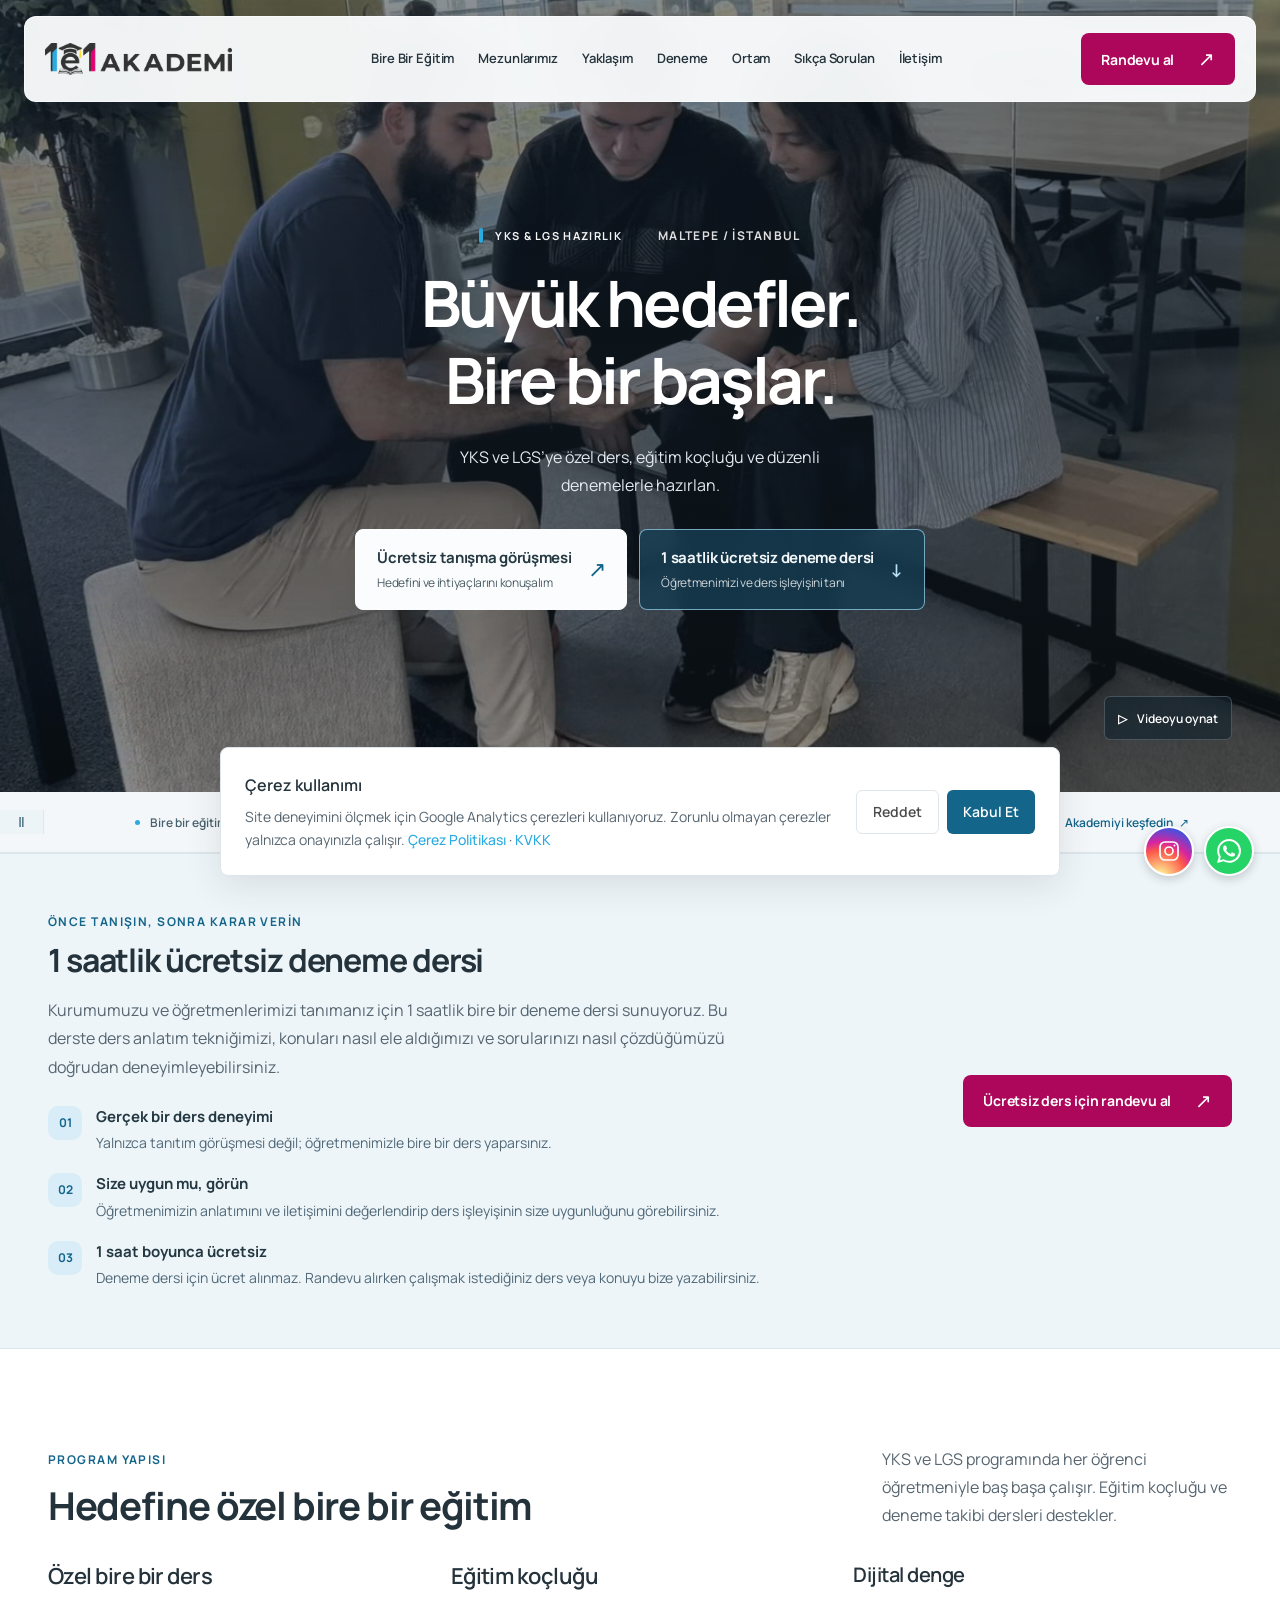
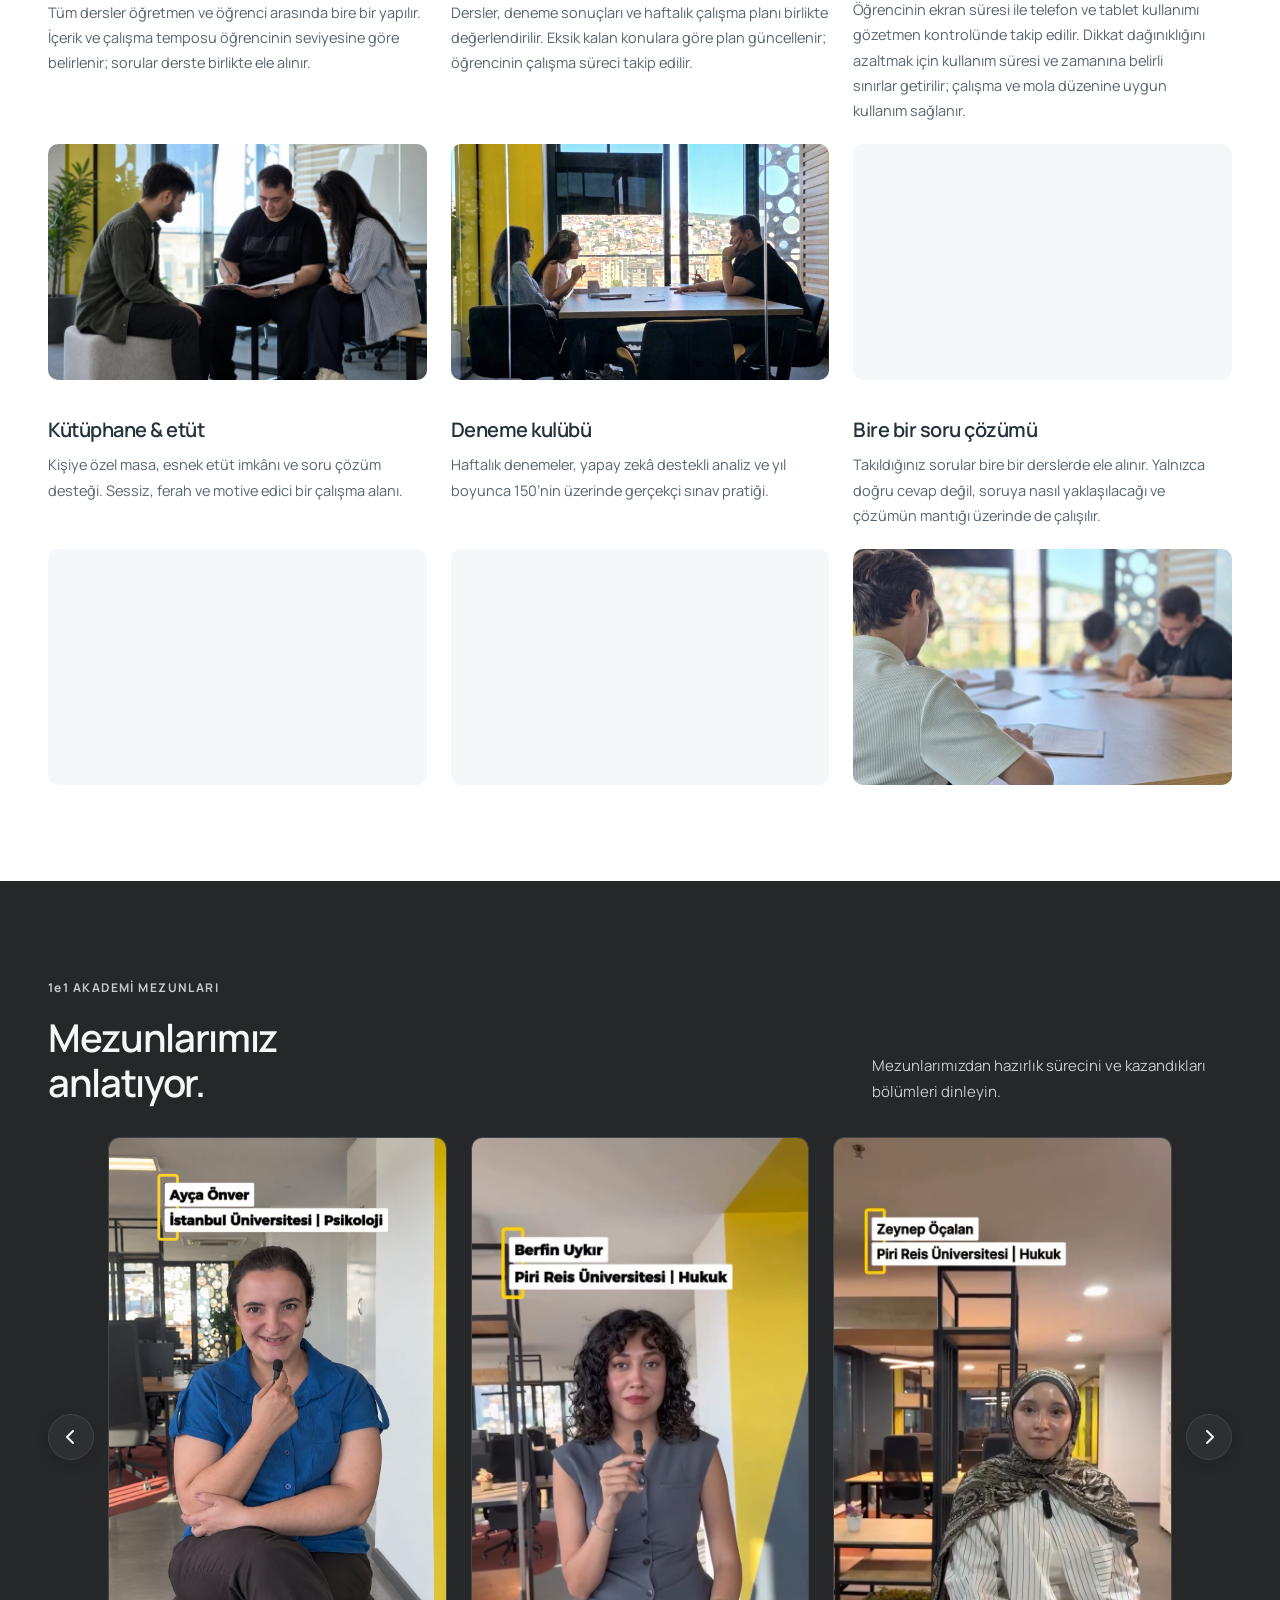
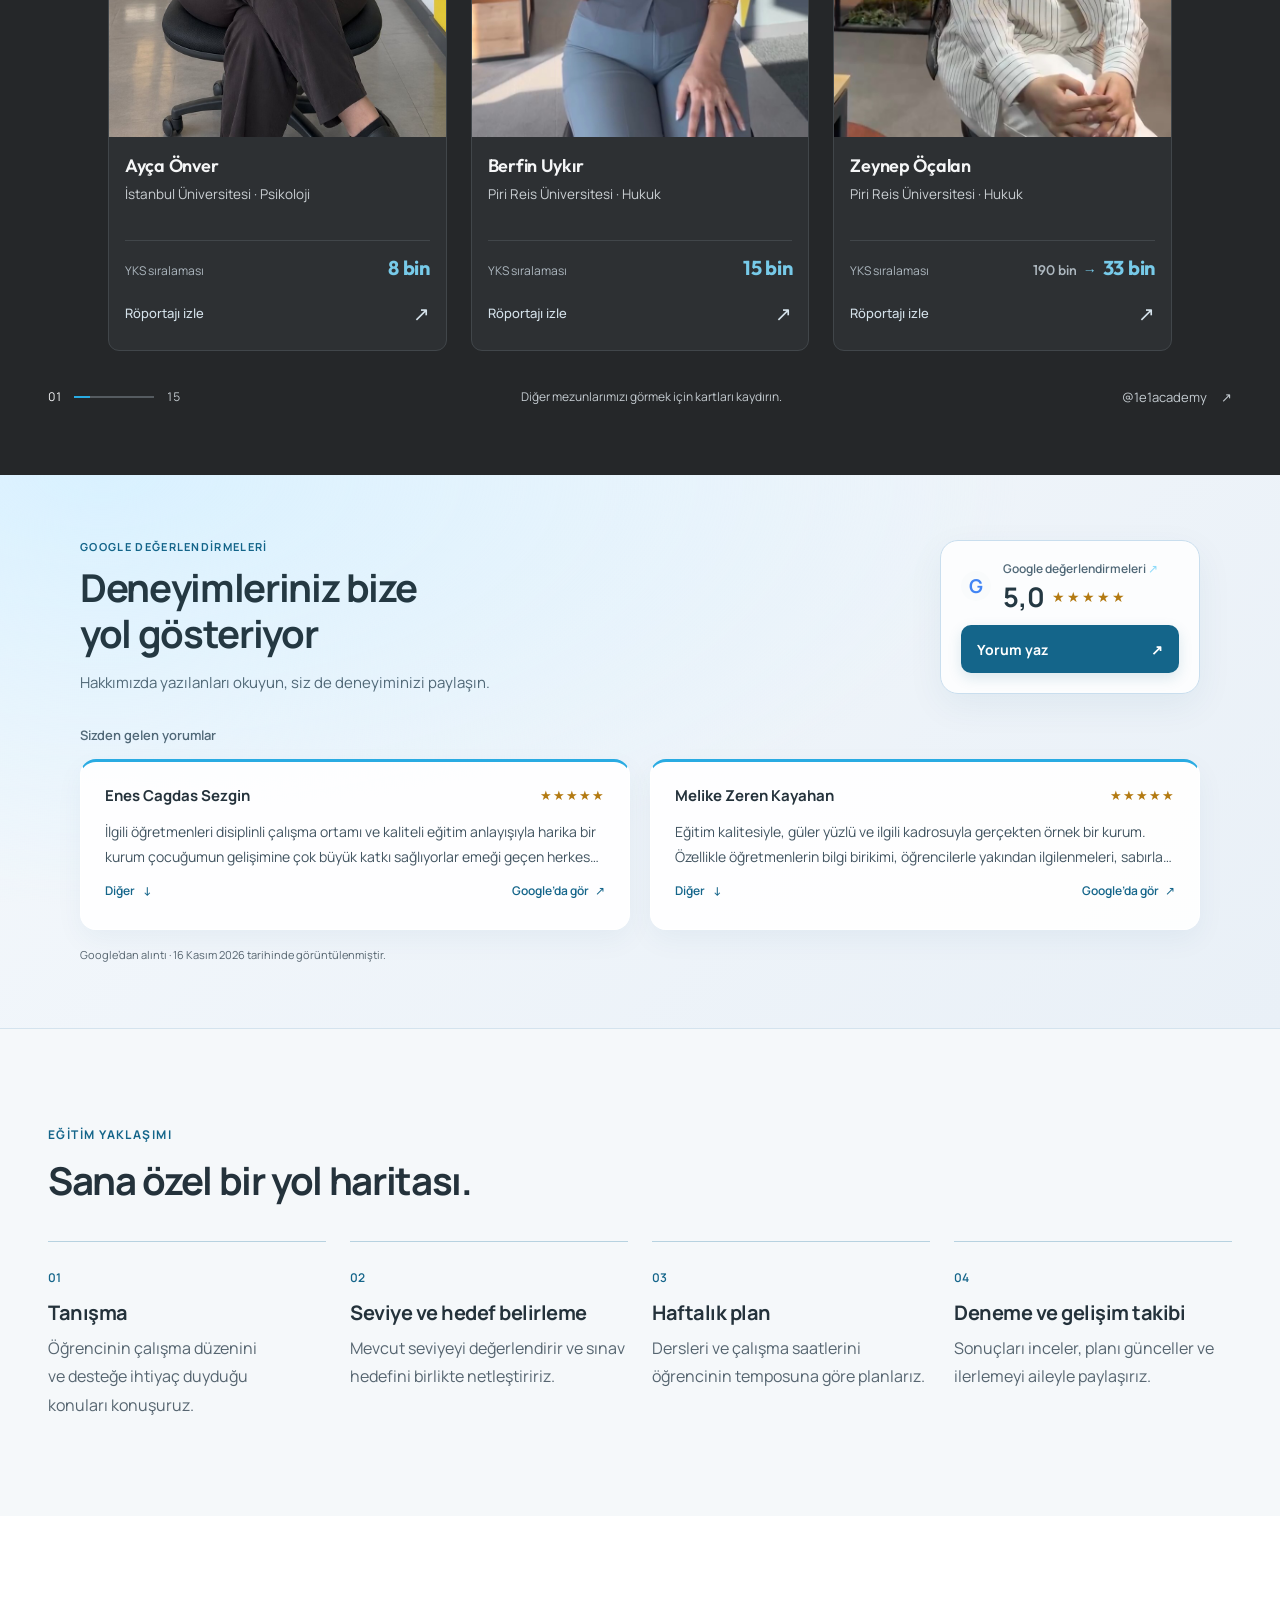
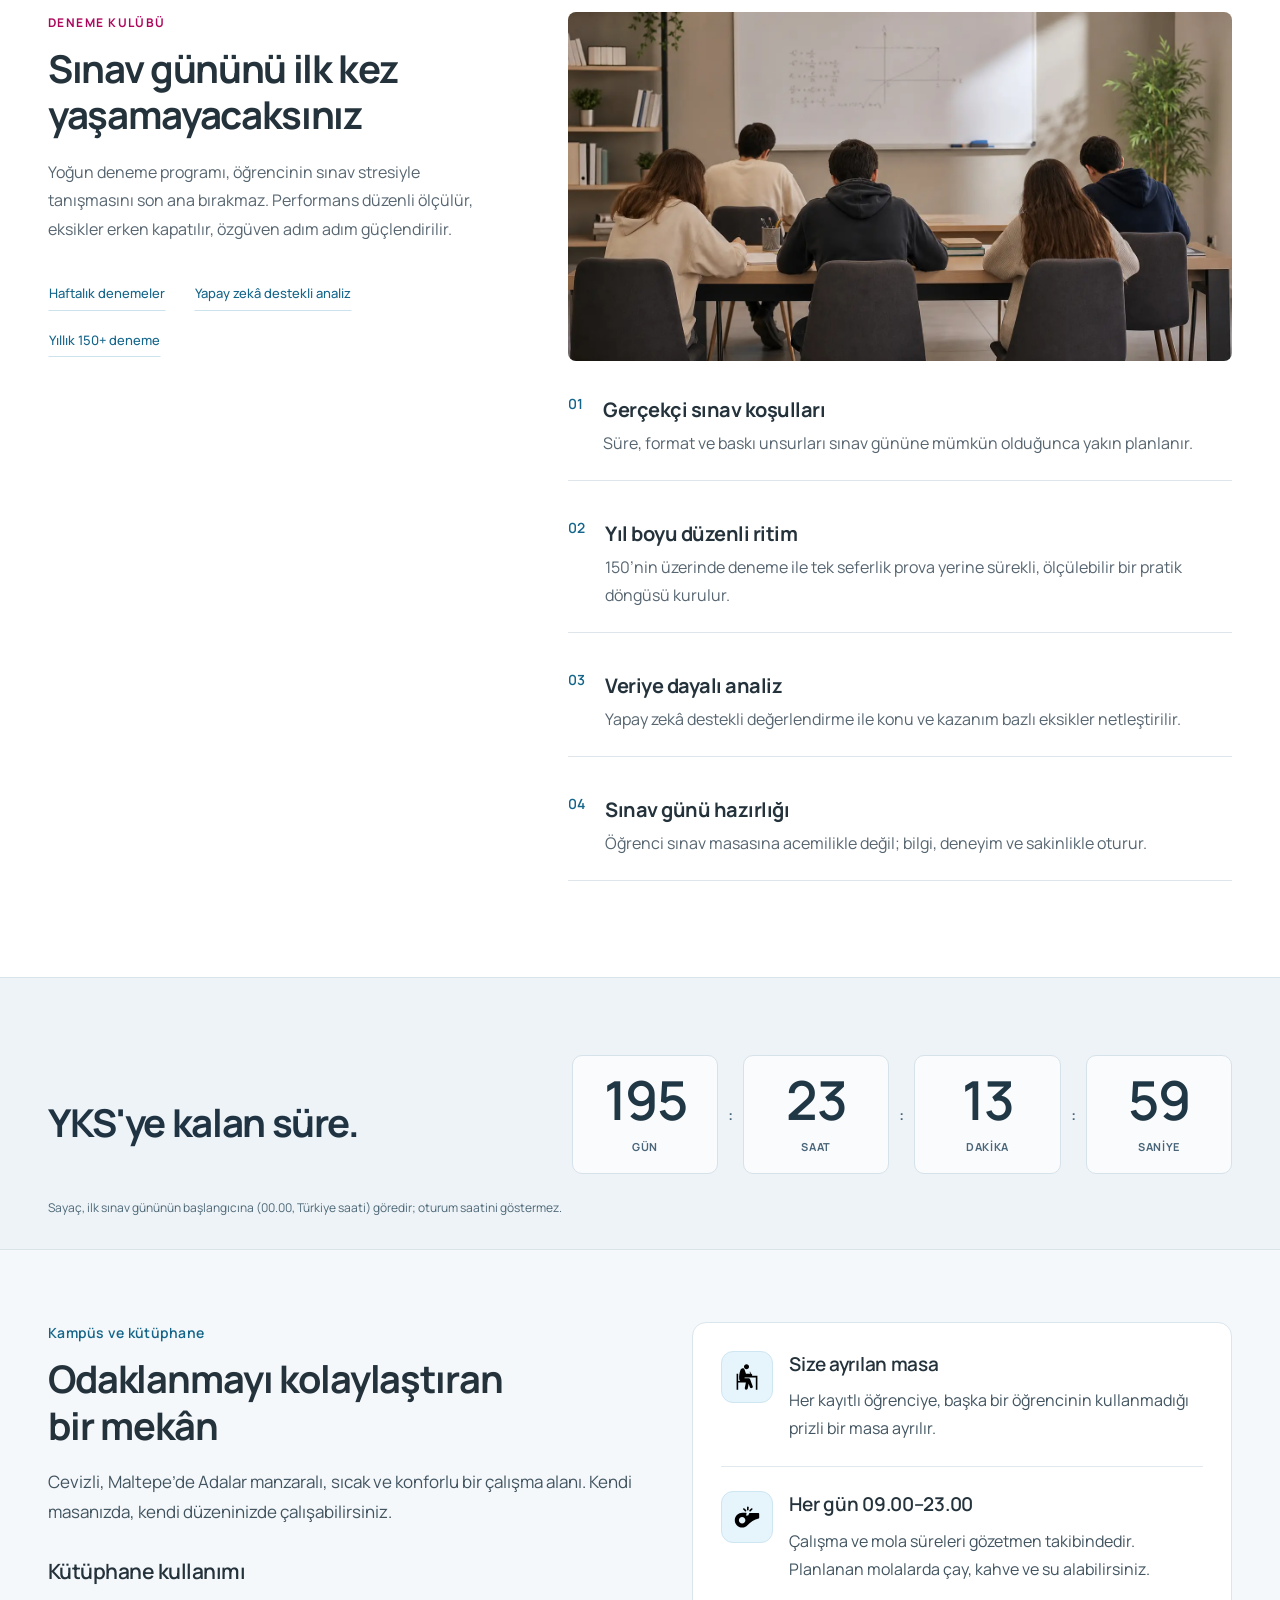
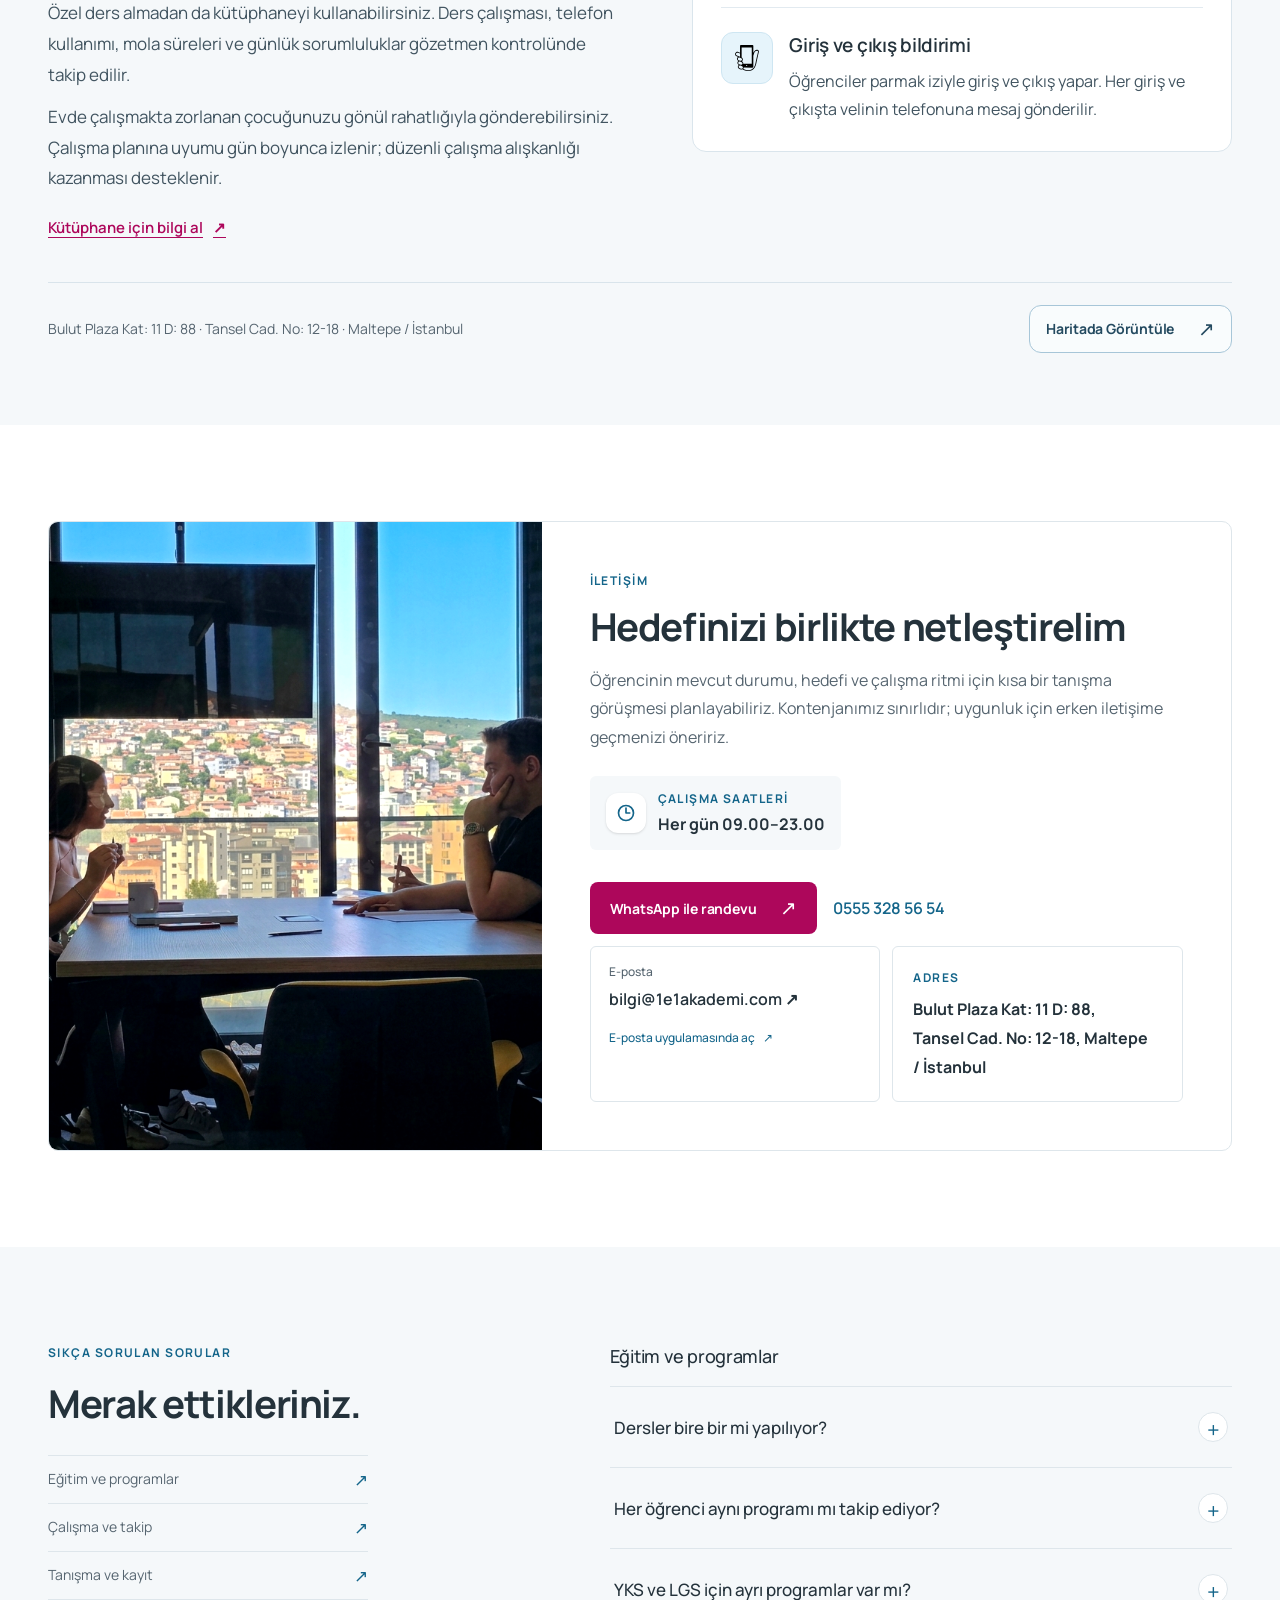
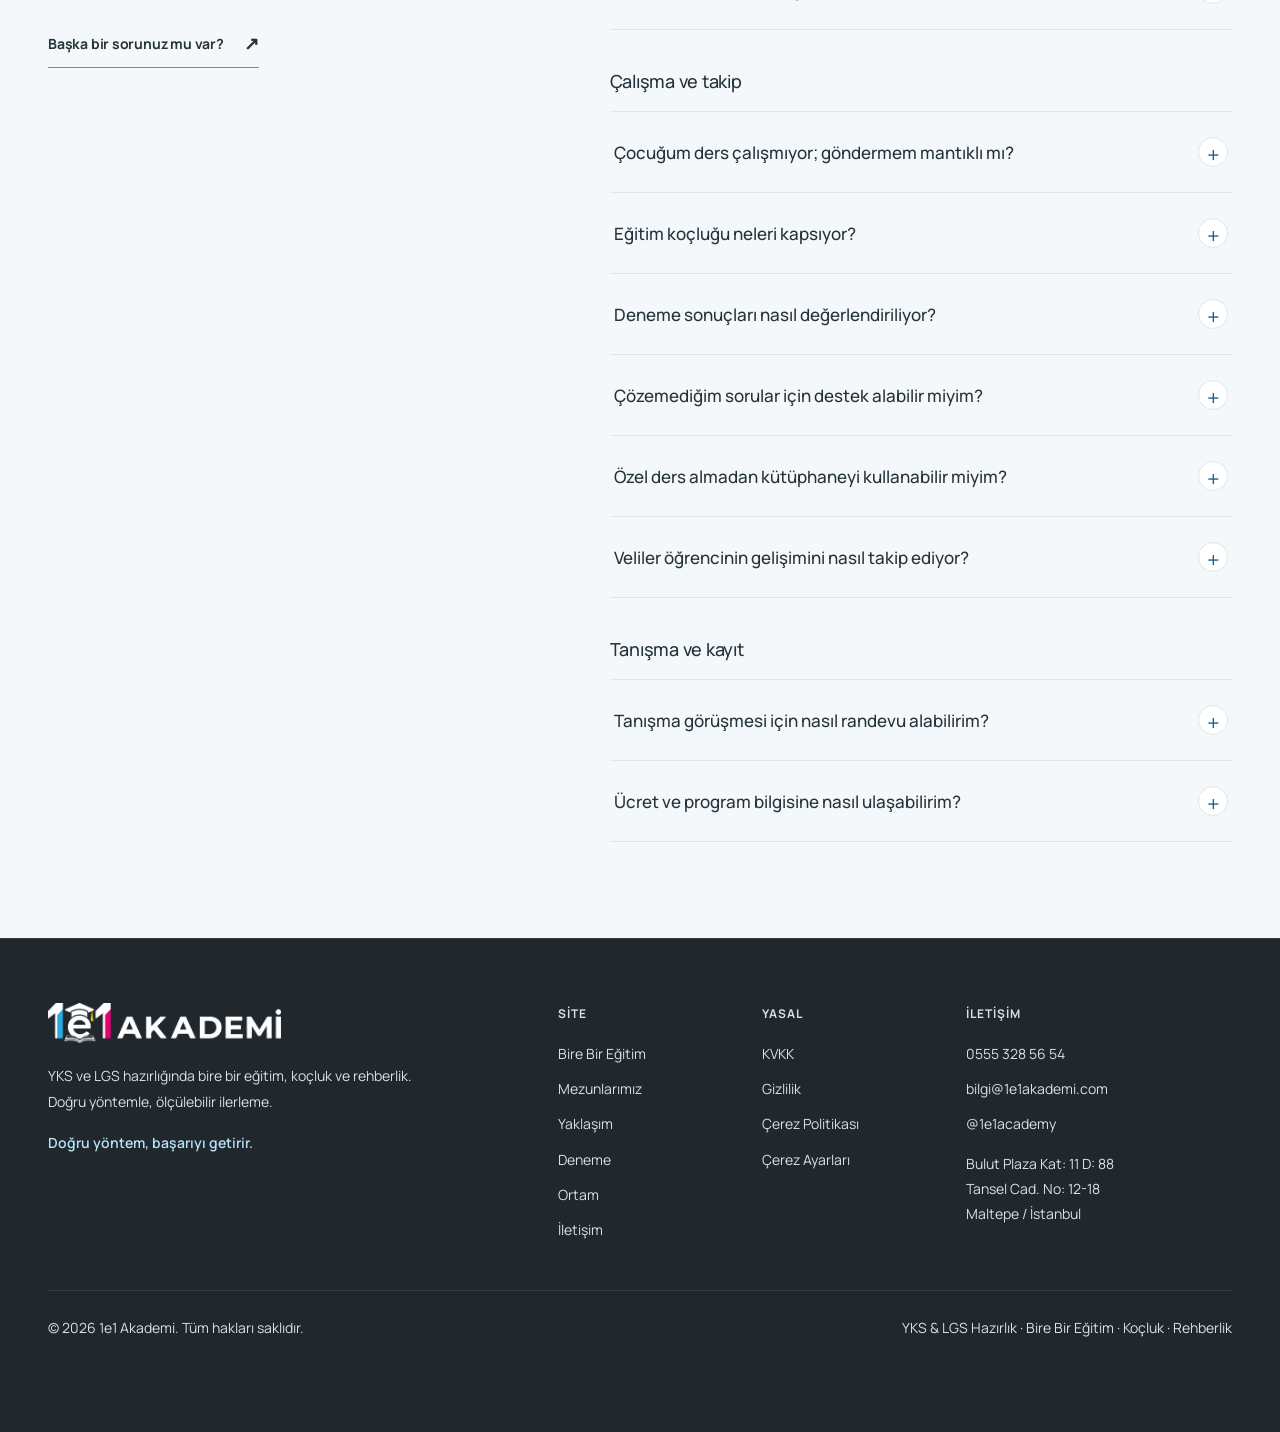
<file: index.html>
<!DOCTYPE html>
<!-- saved from url=(0029)https://1e1akademi.com/#ortam -->
<html lang="tr">
 <head>
  <meta content="text/html; charset=utf-8" http-equiv="Content-Type"/>
  <style>
   body {transition: opacity ease-in 0.2s; } 
body[unresolved] {opacity: 0; display: block; overflow: hidden; position: relative; }
  </style>
  <meta content="width=device-width, initial-scale=1" name="viewport"/>
  <meta content="Astro v7.1.3" name="generator"/>
  <title>
   1e1 Akademi | Maltepe YKS &amp; LGS Bire Bir Eğitim, Koçluk ve Deneme
  </title>
  <meta content="Maltepe'de YKS ve LGS hazırlık: bire bir eğitim, eğitim koçluğu, deneme kulübü ve rehberlik. 1e1 Akademi ile kişiye özel program ve ölçülebilir ilerleme." name="description"/>
  <meta content="1e1 Akademi, YKS hazırlık Maltepe, LGS hazırlık Maltepe, bire bir eğitim İstanbul, eğitim koçluğu, deneme kulübü, Maltepe dershane, YKS özel ders, LGS özel ders" name="keywords"/>
  <meta content="1e1 Akademi" name="author"/>
  <meta content="index, follow, max-image-preview:large" name="robots"/>
  <meta content="index, follow" name="googlebot"/>
  <link href="https://1e1akademi.com/" rel="canonical"/>
  <meta content="#29abe2" name="theme-color"/>
  <meta content="TR-34" name="geo.region"/>
  <meta content="Maltepe, İstanbul" name="geo.placename"/>
  <!-- Open Graph -->
  <meta content="1e1 Akademi | Maltepe YKS &amp; LGS Bire Bir Eğitim, Koçluk ve Deneme" property="og:title"/>
  <meta content="Maltepe'de YKS ve LGS hazırlık: bire bir eğitim, eğitim koçluğu, deneme kulübü ve rehberlik. 1e1 Akademi ile kişiye özel program ve ölçülebilir ilerleme." property="og:description"/>
  <meta content="website" property="og:type"/>
  <meta content="https://1e1akademi.com/" property="og:url"/>
  <meta content="https://1e1akademi.com/images/og-default.webp" property="og:image"/>
  <meta content="1200" property="og:image:width"/>
  <meta content="630" property="og:image:height"/>
  <meta content="1e1 Akademi — YKS ve LGS bire bir eğitim, Maltepe" property="og:image:alt"/>
  <meta content="tr_TR" property="og:locale"/>
  <meta content="1e1 Akademi" property="og:site_name"/>
  <!-- Twitter -->
  <meta content="summary_large_image" name="twitter:card"/>
  <meta content="1e1 Akademi | Maltepe YKS &amp; LGS Bire Bir Eğitim, Koçluk ve Deneme" name="twitter:title"/>
  <meta content="Maltepe'de YKS ve LGS hazırlık: bire bir eğitim, eğitim koçluğu, deneme kulübü ve rehberlik. 1e1 Akademi ile kişiye özel program ve ölçülebilir ilerleme." name="twitter:description"/>
  <meta content="https://1e1akademi.com/images/og-default.webp" name="twitter:image"/>
  <meta content="1e1 Akademi — YKS ve LGS bire bir eğitim, Maltepe" name="twitter:image:alt"/>
  <link href="https://fonts.googleapis.com/" rel="preconnect"/>
  <link crossorigin="" href="https://fonts.gstatic.com/" rel="preconnect"/>
  <!-- Typography is bundled locally in assets/css/brand-fonts.css. -->
  <script type="application/ld+json">
   {"@context":"https://schema.org","@graph":[{"@type":"EducationalOrganization","@id":"https://1e1akademi.com/#organization","name":"1e1 Akademi","alternateName":"1e1 Akademi","url":"https://1e1akademi.com","logo":"https://1e1akademi.com/images/logo-light.png","image":"https://1e1akademi.com/images/og-default.webp","description":"Maltepe'de YKS ve LGS hazırlık: bire bir eğitim, eğitim koçluğu, deneme kulübü ve rehberlik. 1e1 Akademi ile kişiye özel program ve ölçülebilir ilerleme.","email":"bilgi@1e1akademi.com","telephone":"+90-555-328-56-54","sameAs":["https://instagram.com/1e1academy"],"address":{"@type":"PostalAddress","streetAddress":"Tansel Cad. No: 12-18, Bulut Plaza Kat: 11 D: 88","addressLocality":"Maltepe","addressRegion":"İstanbul","addressCountry":"TR"},"openingHoursSpecification":{"@type":"OpeningHoursSpecification","dayOfWeek":["Monday","Tuesday","Wednesday","Thursday","Friday","Saturday","Sunday"],"opens":"09:00","closes":"23:00"},"areaServed":{"@type":"AdministrativeArea","name":"İstanbul"}},{"@type":"WebSite","@id":"https://1e1akademi.com/#website","url":"https://1e1akademi.com","name":"1e1 Akademi","description":"Maltepe'de YKS ve LGS hazırlık: bire bir eğitim, eğitim koçluğu, deneme kulübü ve rehberlik. 1e1 Akademi ile kişiye özel program ve ölçülebilir ilerleme.","publisher":{"@id":"https://1e1akademi.com/#organization"},"inLanguage":"tr-TR"},{"@type":"WebPage","@id":"https://1e1akademi.com/#webpage","url":"https://1e1akademi.com/","name":"1e1 Akademi | Maltepe YKS & LGS Bire Bir Eğitim, Koçluk ve Deneme","description":"Maltepe'de YKS ve LGS hazırlık: bire bir eğitim, eğitim koçluğu, deneme kulübü ve rehberlik. 1e1 Akademi ile kişiye özel program ve ölçülebilir ilerleme.","isPartOf":{"@id":"https://1e1akademi.com/#website"},"about":{"@id":"https://1e1akademi.com/#organization"},"inLanguage":"tr-TR"}]}
    </script>
  <!-- Google tag (gtag.js) — Consent Mode: etiket her zaman yüklenir, ölçüm onaya bağlı -->
  <script>
   try {
     if (!window.matchMedia('(prefers-reduced-motion: reduce)').matches &&
         !sessionStorage.getItem('1e1-intro-seen')) {
       document.documentElement.classList.add('show-brand-intro');
       sessionStorage.setItem('1e1-intro-seen', '1');
     }
   } catch {}
  </script>
  <link href="assets/css/site.css" rel="stylesheet"/>
  <link href="assets/css/custom.css" rel="stylesheet"/>
  <link href="assets/css/brand-fonts.css" rel="stylesheet"/>
  <link href="assets/css/brand-v2.css" rel="stylesheet"/>
  <link href="assets/css/alumni.css" rel="stylesheet"/>
  <link href="assets/css/refinement.css" rel="stylesheet"/>
 </head>
 <body class="min-h-dvh overflow-x-hidden">

  <div id="brand-intro" aria-hidden="true"><div class="intro-inner"><img src="assets/images/logo-intro.png" width="1254" height="1254" alt="" decoding="async"/><i></i></div></div>
  <header class="fixed inset-x-0 top-0 z-50 transition-all duration-300" id="site-header">
   <div class="mx-auto flex max-w-7xl items-center justify-between gap-4 px-4 py-3 sm:px-6 lg:px-8">
    <a aria-label="1e1 Akademi ana sayfa" class="relative z-10 flex shrink-0 items-center" href="./index.html">
     <img alt="1e1 Akademi" class="h-8 w-auto sm:h-9 md:h-10" height="38" src="assets/images/logo-light-oneline.png" width="220"/>
    </a>
    <nav aria-label="Ana menü" class="hidden items-center gap-0.5 xl:flex">
     <a class="rounded-full px-3.5 py-2 text-sm font-medium text-brand-ink-soft transition-colors hover:bg-black/5 hover:text-brand-ink" data-magnetic href="#hizmetler">
      Bire Bir Eğitim
     </a>
     <a class="rounded-full px-3.5 py-2 text-sm font-medium text-brand-ink-soft transition-colors hover:bg-black/5 hover:text-brand-ink" href="#mezunlar">Mezunlarımız</a>
     <a class="rounded-full px-3.5 py-2 text-sm font-medium text-brand-ink-soft transition-colors hover:bg-black/5 hover:text-brand-ink" href="#yaklasim">
      Yaklaşım
     </a>
     <a class="rounded-full px-3.5 py-2 text-sm font-medium text-brand-ink-soft transition-colors hover:bg-black/5 hover:text-brand-ink" href="#deneme">
      Deneme
     </a>
     <a class="rounded-full px-3.5 py-2 text-sm font-medium text-brand-ink-soft transition-colors hover:bg-black/5 hover:text-brand-ink" href="#ortam">
      Ortam
     </a>

     <a class="rounded-full px-3.5 py-2 text-sm font-medium text-brand-ink-soft transition-colors hover:bg-black/5 hover:text-brand-ink" href="#sss">Sıkça Sorulan</a>
     <a class="rounded-full px-3.5 py-2 text-sm font-medium text-brand-ink-soft transition-colors hover:bg-black/5 hover:text-brand-ink" href="#iletisim">
      İletişim
     </a>

    </nav>
    <div class="flex items-center gap-2">
     <a class="hidden rounded-full px-3 py-2 text-sm font-semibold text-brand-ink-soft transition hover:text-brand-ink md:inline-flex" href="tel:+905553285654">
      0555 328 56 54
     </a>
     <a class="button-primary header-appointment" data-magnetic href="https://wa.me/905553285654" rel="noopener noreferrer" target="_blank">Randevu al <span aria-hidden="true">↗</span></a>
     <button aria-controls="mobile-menu" aria-expanded="false" aria-label="Menüyü aç" class="inline-flex h-11 w-11 items-center justify-center rounded-full border border-brand-border/80 bg-white/90 text-brand-ink xl:hidden" id="menu-toggle" type="button">
      <svg class="h-5 w-5" fill="none" id="icon-open" stroke="currentColor" stroke-width="2" viewbox="0 0 24 24">
       <path d="M4 7h16M4 12h16M4 17h16" stroke-linecap="round" stroke-linejoin="round">
       </path>
      </svg>
      <svg class="hidden h-5 w-5" fill="none" id="icon-close" stroke="currentColor" stroke-width="2" viewbox="0 0 24 24">
       <path d="M6 18L18 6M6 6l12 12" stroke-linecap="round" stroke-linejoin="round">
       </path>
      </svg>
     </button>
    </div>
   </div>
   <div class="mobile-nav border-t border-brand-border/60 bg-white/95 xl:hidden" id="mobile-menu">
    <nav aria-label="Mobil menü" class="mx-auto flex max-w-7xl flex-col gap-1 px-4 py-4 sm:px-6">
     <a class="mobile-link rounded-xl px-4 py-3 text-base font-medium text-brand-ink-soft transition hover:bg-brand-surface hover:text-brand-ink" href="#hizmetler">
      Bire Bir Eğitim
     </a>
     <a class="mobile-link rounded-xl px-4 py-3 text-base font-medium text-brand-ink-soft transition hover:bg-brand-surface hover:text-brand-ink" href="#mezunlar">Mezunlarımız</a>
     <a class="mobile-link rounded-xl px-4 py-3 text-base font-medium text-brand-ink-soft transition hover:bg-brand-surface hover:text-brand-ink" href="#yaklasim">
      Yaklaşım
     </a>
     <a class="mobile-link rounded-xl px-4 py-3 text-base font-medium text-brand-ink-soft transition hover:bg-brand-surface hover:text-brand-ink" href="#deneme">
      Deneme
     </a>
     <a class="mobile-link rounded-xl px-4 py-3 text-base font-medium text-brand-ink-soft transition hover:bg-brand-surface hover:text-brand-ink" href="#ortam">
      Ortam
     </a>

     <a class="mobile-link rounded-xl px-4 py-3 text-base font-medium text-brand-ink-soft transition hover:bg-brand-surface hover:text-brand-ink" href="#sss">Sıkça Sorulan</a>
     <a class="mobile-link rounded-xl px-4 py-3 text-base font-medium text-brand-ink-soft transition hover:bg-brand-surface hover:text-brand-ink" href="#iletisim">
      İletişim
     </a>

     <a class="button-primary mobile-appointment" href="https://wa.me/905553285654" rel="noopener noreferrer" target="_blank">Randevu al <span aria-hidden="true">↗</span></a>
    </nav>
   </div>
  </header>
  <script src="assets/js/navigation.js" defer>
  </script>
  <main>
   <section id="anasayfa" class="cinematic-hero">
    <div class="hero-visual" aria-hidden="true">
     <img class="hero-poster" src="assets/images/hero-4.webp" alt="" width="1600" height="802" fetchpriority="high"/>
     <video class="hero-video" id="hero-video" data-src="assets/media/akademi-hero.webm" muted loop playsinline preload="none" tabindex="-1"></video>
    </div>
    <button class="hero-video-toggle" id="hero-video-toggle" type="button" aria-controls="hero-video" hidden>
     <span class="hero-video-icon" aria-hidden="true">Ⅱ</span><span class="hero-video-label">Videoyu durdur</span>
    </button>
    <div class="hero-copy">
     <p class="eyebrow"><span class="brand-mark" aria-hidden="true"></span> YKS &amp; LGS HAZIRLIK <span class="hero-location">MALTEPE / İSTANBUL</span></p>
     <h1><span class="hero-title-line"><span>Büyük hedefler.</span></span>
       <span class="hero-title-line"><span>Bire bir başlar.</span></span></h1>
     <p class="hero-description">YKS ve LGS’ye özel ders, eğitim koçluğu ve düzenli denemelerle hazırlan.</p>
     <div class="hero-actions"><a class="button-primary hero-appointment-link" href="#iletisim"><span class="hero-action-copy"><strong>Ücretsiz tanışma görüşmesi</strong><small>Hedefini ve ihtiyaçlarını konuşalım</small></span><span class="hero-action-arrow" aria-hidden="true">↗</span></a>
     <a class="hero-trial-link" href="#ucretsiz-deneme-dersi"><span class="hero-action-copy"><strong>1 saatlik ücretsiz deneme dersi</strong><small>Öğretmenimizi ve ders işleyişini tanı</small></span><span class="hero-action-arrow" aria-hidden="true">↓</span></a>
     </div>


    </div>
   </section>
   <div class="academy-strip" aria-label="Akademi hakkında kısa bilgiler">
    <button class="academy-ticker-toggle" type="button" aria-label="Kayan bilgileri durdur" hidden><span aria-hidden="true">Ⅱ</span></button>
    <div class="academy-ticker">
     <div class="academy-ticker-track">
      <ul class="academy-ticker-group">
       <li>Bire bir eğitim</li>
       <li>Kişiye özel koçluk</li>
       <li>150+ deneme / yıl</li>
       <li>Her gün 09.00–23.00 kütüphane</li>
       <li><a href="#ortam">Akademiyi keşfedin <span aria-hidden="true">↗</span></a></li>
      </ul>
     </div>
    </div>
   </div>

   

   <section id="ucretsiz-deneme-dersi" class="trial-offer" aria-labelledby="trial-title">
    <div class="trial-inner">
     <div class="trial-copy">
      <p class="eyebrow">Önce tanışın, sonra karar verin</p>
      <h2 id="trial-title">1 saatlik ücretsiz deneme dersi</h2>
      <p>Kurumumuzu ve öğretmenlerimizi tanımanız için 1 saatlik bire bir deneme dersi sunuyoruz. Bu derste ders anlatım tekniğimizi, konuları nasıl ele aldığımızı ve sorularınızı nasıl çözdüğümüzü doğrudan deneyimleyebilirsiniz.</p>
      <ul class="trial-details">
       <li><span aria-hidden="true">01</span><div><strong>Gerçek bir ders deneyimi</strong><p>Yalnızca tanıtım görüşmesi değil; öğretmenimizle bire bir ders yaparsınız.</p></div></li>
       <li><span aria-hidden="true">02</span><div><strong>Size uygun mu, görün</strong><p>Öğretmenimizin anlatımını ve iletişimini değerlendirip ders işleyişinin size uygunluğunu görebilirsiniz.</p></div></li>
       <li><span aria-hidden="true">03</span><div><strong>1 saat boyunca ücretsiz</strong><p>Deneme dersi için ücret alınmaz. Randevu alırken çalışmak istediğiniz ders veya konuyu bize yazabilirsiniz.</p></div></li>
      </ul>
     </div>
     <a class="button-primary" href="https://wa.me/905553285654?text=Merhaba%2C%201%20saatlik%20%C3%BCcretsiz%20bire%20bir%20deneme%20dersi%20i%C3%A7in%20randevu%20almak%20istiyorum." target="_blank" rel="noopener noreferrer">Ücretsiz ders için randevu al <span aria-hidden="true">↗</span></a>
    </div>
   </section>
   <section class="relative overflow-hidden bg-brand-surface pt-12 pb-20 sm:pt-16 sm:pb-28" id="hizmetler">
    <div class="mx-auto max-w-7xl px-4 sm:px-6 lg:px-8">
     <div class="flex flex-col gap-6 lg:flex-row lg:items-end lg:justify-between">
      <div class="max-w-2xl">
       <p class="reveal font-display text-sm font-bold uppercase tracking-[0.2em] text-brand-blue">
        Program yapısı
       </p>
       <h2 class="reveal reveal-delay-1 mt-3 font-display text-3xl font-extrabold tracking-tight text-brand-ink sm:text-4xl lg:text-[2.75rem] text-balance">
        Hedefine özel bire bir eğitim
       </h2>
      </div>
      <p class="reveal reveal-delay-2 max-w-md text-sm leading-relaxed text-brand-muted sm:text-base">
       YKS ve LGS programında her öğrenci öğretmeniyle baş başa çalışır. Eğitim koçluğu ve deneme takibi dersleri destekler.
      </p>
     </div>
     <div class="service-grid">
     <article class="service-card reveal" data-service="individual"><div class="service-copy"><h3 class="font-display text-xl font-bold text-brand-ink">
              Özel bire bir ders
             </h3>
             <p class="mt-2 text-sm leading-relaxed text-brand-muted">
              Tüm dersler öğretmen ve öğrenci arasında bire bir yapılır. İçerik ve çalışma temposu öğrencinin seviyesine göre belirlenir; sorular derste birlikte ele alınır.
             </p></div><figure class="media-frame service-photo"><img alt="1e1 Akademi’de eğitmen ve öğrenciler birlikte çalışıyor" class="img-cover" height="1024" loading="lazy" decoding="async" src="assets/images/campus-3.webp" width="1536"/></figure></article>
     <article class="service-card reveal" data-service="coaching"><div class="service-copy"><h3 class="font-display text-xl font-bold text-brand-ink">
              Eğitim koçluğu
             </h3>
             <p class="mt-2 text-sm leading-relaxed text-brand-muted">
              Dersler, deneme sonuçları ve haftalık çalışma planı birlikte değerlendirilir. Eksik kalan konulara göre plan güncellenir; öğrencinin çalışma süreci takip edilir.
             </p></div><figure class="media-frame service-photo"><img alt="1e1 Akademi’de öğrencilerle yüz yüze eğitim koçluğu görüşmesi" class="img-cover coaching-photo" height="1000" loading="lazy" decoding="async" src="assets/images/campus-1.png" width="1500"/></figure></article>
     <article class="service-card reveal" data-service="digital"><div class="service-copy"><h3 class="font-display text-xl font-bold text-brand-ink">
              Dijital denge
             </h3>
             <p class="mt-2 text-sm leading-relaxed text-brand-muted">
              Öğrencinin ekran süresi ile telefon ve tablet kullanımı gözetmen kontrolünde takip edilir. Dikkat dağınıklığını azaltmak için kullanım süresi ve zamanına belirli sınırlar getirilir; çalışma ve mola düzenine uygun kullanım sağlanır.
             </p></div><figure class="media-frame service-photo"><img alt="Manzaralı masasında çalışan öğrenci" class="img-cover" height="1600" loading="lazy" decoding="async" src="assets/images/hero-2.webp" width="1600"/></figure></article>
     <article class="service-card reveal" data-service="library"><div class="service-copy"><h3 class="font-display text-xl font-bold text-brand-ink">
              Kütüphane &amp; etüt
             </h3>
             <p class="mt-2 text-sm leading-relaxed text-brand-muted">
              Kişiye özel masa, esnek etüt imkânı ve soru çözüm desteği. Sessiz, ferah ve motive edici bir çalışma alanı.
             </p></div><figure class="media-frame service-photo"><img alt="Adalar manzaralı bireysel çalışma masaları" class="img-cover" height="1024" loading="lazy" decoding="async" src="assets/images/service-4.webp" width="1536"/></figure></article>
     <article class="service-card reveal" data-service="exams"><div class="service-copy"><h3 class="font-display text-xl font-bold text-brand-ink">
              Deneme kulübü
             </h3>
             <p class="mt-2 text-sm leading-relaxed text-brand-muted">
              Haftalık denemeler, yapay zekâ destekli analiz ve yıl boyunca 150’nin üzerinde gerçekçi sınav pratiği.
             </p></div><figure class="media-frame service-photo"><img alt="Deneme çalışmaları için test kitapçıkları ve analiz ekranı" class="img-cover" height="1024" loading="lazy" decoding="async" src="assets/images/service-5.webp" width="1536"/></figure></article>
     <article class="service-card reveal" data-service="questions"><div class="service-copy"><h3 class="font-display text-xl font-bold text-brand-ink">
              Bire bir soru çözümü
             </h3>
             <p class="mt-2 text-sm leading-relaxed text-brand-muted">
              Takıldığınız sorular bire bir derslerde ele alınır. Yalnızca doğru cevap değil, soruya nasıl yaklaşılacağı ve çözümün mantığı üzerinde de çalışılır.
             </p></div><figure class="media-frame service-photo"><img alt="Ortak çalışma alanında soru çözen öğrenciler" class="img-cover" height="900" loading="lazy" decoding="async" src="assets/images/campus-2.webp" width="1200"/></figure></article>
          </div>
    </div>
   </section>
   <section id="mezunlar" class="alumni-section" aria-labelledby="alumni-title">
    <div class="alumni-shell">
     <div class="alumni-heading"><div><p class="alumni-kicker">1e1 AKADEMİ MEZUNLARI</p><h2 id="alumni-title">Mezunlarımız<br/><span>anlatıyor.</span></h2></div><div class="alumni-intro"><p>Mezunlarımızdan hazırlık sürecini ve kazandıkları bölümleri dinleyin.</p></div></div>
     <p class="alumni-sr-only" id="alumni-instructions">Kartları kaydırabilir veya ok tuşlarıyla gezebilirsiniz. Fareyi videonun üzerine getirerek sessiz önizlemeyi izleyebilirsiniz. Sağ alttaki oynat/duraklat düğmesi yalnızca önizlemeyi kontrol eder. Fotoğrafın veya videonun ortasına dokunmak ve Röportajı izle bağlantısı, tam röportajı Instagram’da yeni sekmede açar.</p>
     <div class="alumni-gallery"><div class="alumni-controls" role="group" aria-label="Mezun kartlarında gezin"><button id="alumni-prev" class="alumni-nav-button" type="button" aria-label="Önceki mezun" aria-controls="alumni-track"><svg width="24" height="24" viewBox="0 0 24 24" fill="none" stroke="currentColor" stroke-width="2" aria-hidden="true"><path d="m14 6-6 6 6 6" stroke-linecap="round" stroke-linejoin="round"/></svg></button><button id="alumni-next" class="alumni-nav-button" type="button" aria-label="Sonraki mezun" aria-controls="alumni-track"><svg width="24" height="24" viewBox="0 0 24 24" fill="none" stroke="currentColor" stroke-width="2" aria-hidden="true"><path d="m10 6 6 6-6 6" stroke-linecap="round" stroke-linejoin="round"/></svg></button></div><div id="alumni-track" class="alumni-track" tabindex="0" role="region" aria-roledescription="karusel" aria-label="Mezun röportajları" aria-describedby="alumni-instructions">
      <article class="alumni-card" data-alumni-id="ayca-onver-psikoloji" role="group" aria-roledescription="slayt" aria-label="1 / 15">
             <div class="alumni-media"><a class="alumni-preview-link" href="https://www.instagram.com/p/DdeGNYzoiuP/" target="_blank" rel="noopener noreferrer" aria-label="Ayça Önver: röportajı Instagram’da izle; yeni sekmede açılır.">
                     <img src="assets/media/alumni/ayca-onver-psikoloji-portrait.png" alt="Ayça Önver — mezun röportajı portresi" width="941" height="1672" loading="lazy" decoding="async"/>
                     <video id="alumni-preview-ayca-onver-psikoloji" class="alumni-preview" data-src="assets/media/alumni/ayca-onver-psikoloji-preview.mp4" muted playsinline loop preload="none" poster="assets/media/alumni/ayca-onver-psikoloji-portrait.png" width="720" height="1280" tabindex="-1" aria-hidden="true"></video>
                     
                    </a><button class="alumni-play alumni-preview-control" type="button" aria-label="Ayça Önver: sessiz önizlemeyi oynat" aria-pressed="false" aria-controls="alumni-preview-ayca-onver-psikoloji" disabled hidden><svg width="18" height="18" viewBox="0 0 24 24" fill="currentColor" aria-hidden="true"><path d="M8 5v14l11-7z"/></svg></button></div>
             <div class="alumni-copy"><h3>Ayça Önver</h3><p class="alumni-placement"><span class="alumni-university">İstanbul Üniversitesi</span><span class="alumni-separator" aria-hidden="true"> · </span><span class="alumni-degree">Psikoloji</span></p><div class="alumni-rank-badge"><span class="alumni-rank-title">YKS sıralaması</span><span class="alumni-rank-values"><strong>8 bin</strong></span></div><a class="alumni-instagram" href="https://www.instagram.com/p/DdeGNYzoiuP/" target="_blank" rel="noopener noreferrer" aria-label="Ayça Önver: tam röportajı Instagram’da izle; yeni sekmede açılır.">Röportajı izle <span aria-hidden="true">↗</span></a></div>
            </article>
      <article class="alumni-card" data-alumni-id="berfin-uykir-hukuk" role="group" aria-roledescription="slayt" aria-label="2 / 15">
             <div class="alumni-media"><a class="alumni-preview-link" href="https://www.instagram.com/p/Dcjaz6Rx7pV/" target="_blank" rel="noopener noreferrer" aria-label="Berfin Uykır: röportajı Instagram’da izle; yeni sekmede açılır.">
                     <img src="assets/media/alumni/berfin-uykir-hukuk-portrait.jpg" alt="Berfin Uykır — mezun röportajı portresi" width="720" height="1280" loading="lazy" decoding="async"/>
                     <video id="alumni-preview-berfin-uykir-hukuk" class="alumni-preview" data-src="assets/media/alumni/berfin-uykir-hukuk-preview.mp4" muted playsinline loop preload="none" poster="assets/media/alumni/berfin-uykir-hukuk-portrait.jpg" width="720" height="1280" tabindex="-1" aria-hidden="true"></video>
                     
                    </a><button class="alumni-play alumni-preview-control" type="button" aria-label="Berfin Uykır: sessiz önizlemeyi oynat" aria-pressed="false" aria-controls="alumni-preview-berfin-uykir-hukuk" disabled hidden><svg width="18" height="18" viewBox="0 0 24 24" fill="currentColor" aria-hidden="true"><path d="M8 5v14l11-7z"/></svg></button></div>
             <div class="alumni-copy"><h3>Berfin Uykır</h3><p class="alumni-placement"><span class="alumni-university">Piri Reis Üniversitesi</span><span class="alumni-separator" aria-hidden="true"> · </span><span class="alumni-degree">Hukuk</span></p><div class="alumni-rank-badge"><span class="alumni-rank-title">YKS sıralaması</span><span class="alumni-rank-values"><strong>15 bin</strong></span></div><a class="alumni-instagram" href="https://www.instagram.com/p/Dcjaz6Rx7pV/" target="_blank" rel="noopener noreferrer" aria-label="Berfin Uykır: tam röportajı Instagram’da izle; yeni sekmede açılır.">Röportajı izle <span aria-hidden="true">↗</span></a></div>
            </article>
      <article class="alumni-card" data-alumni-id="zeynep-ocalan-hukuk" role="group" aria-roledescription="slayt" aria-label="3 / 15">
             <div class="alumni-media"><a class="alumni-preview-link" href="https://www.instagram.com/p/Dc0oy7EojS1/" target="_blank" rel="noopener noreferrer" aria-label="Zeynep Öçalan: röportajı Instagram’da izle; yeni sekmede açılır.">
                     <img src="assets/media/alumni/zeynep-ocalan-hukuk-portrait.jpg" alt="Zeynep Öçalan — mezun röportajı portresi" width="720" height="1280" loading="lazy" decoding="async"/>
                     <video id="alumni-preview-zeynep-ocalan-hukuk" class="alumni-preview" data-src="assets/media/alumni/zeynep-ocalan-hukuk-preview.mp4" muted playsinline loop preload="none" poster="assets/media/alumni/zeynep-ocalan-hukuk-portrait.jpg" width="720" height="1280" tabindex="-1" aria-hidden="true"></video>
                     
                    </a><button class="alumni-play alumni-preview-control" type="button" aria-label="Zeynep Öçalan: sessiz önizlemeyi oynat" aria-pressed="false" aria-controls="alumni-preview-zeynep-ocalan-hukuk" disabled hidden><svg width="18" height="18" viewBox="0 0 24 24" fill="currentColor" aria-hidden="true"><path d="M8 5v14l11-7z"/></svg></button></div>
             <div class="alumni-copy"><h3>Zeynep Öçalan</h3><p class="alumni-placement"><span class="alumni-university">Piri Reis Üniversitesi</span><span class="alumni-separator" aria-hidden="true"> · </span><span class="alumni-degree">Hukuk</span></p><div class="alumni-rank-badge"><span class="alumni-rank-title">YKS sıralaması</span><span class="alumni-rank-values"><span class="alumni-rank-previous">190 bin</span><span class="alumni-rank-arrow" aria-hidden="true">→</span><strong>33 bin</strong></span></div><a class="alumni-instagram" href="https://www.instagram.com/p/Dc0oy7EojS1/" target="_blank" rel="noopener noreferrer" aria-label="Zeynep Öçalan: tam röportajı Instagram’da izle; yeni sekmede açılır.">Röportajı izle <span aria-hidden="true">↗</span></a></div>
            </article>
      <article class="alumni-card" data-alumni-id="osman-efe-kizilaslanoglu-ticaret-lojistik" role="group" aria-roledescription="slayt" aria-label="4 / 15">
             <div class="alumni-media"><a class="alumni-preview-link" href="https://www.instagram.com/p/DdI_HfsRnnW/" target="_blank" rel="noopener noreferrer" aria-label="Osman Efe Kızılaslanoğlu: röportajı Instagram’da izle; yeni sekmede açılır.">
                     <img src="assets/media/alumni/osman-efe-kizilaslanoglu-ticaret-lojistik-portrait.png" alt="Osman Efe Kızılaslanoğlu — mezun röportajı portresi" width="720" height="1280" loading="lazy" decoding="async"/>
                     <video id="alumni-preview-osman-efe-kizilaslanoglu-ticaret-lojistik" class="alumni-preview" data-src="assets/media/alumni/osman-efe-kizilaslanoglu-ticaret-lojistik-preview.mp4" muted playsinline loop preload="none" poster="assets/media/alumni/osman-efe-kizilaslanoglu-ticaret-lojistik-portrait.png" width="720" height="1280" tabindex="-1" aria-hidden="true"></video>
                     
                    </a><button class="alumni-play alumni-preview-control" type="button" aria-label="Osman Efe Kızılaslanoğlu: sessiz önizlemeyi oynat" aria-pressed="false" aria-controls="alumni-preview-osman-efe-kizilaslanoglu-ticaret-lojistik" disabled hidden><svg width="18" height="18" viewBox="0 0 24 24" fill="currentColor" aria-hidden="true"><path d="M8 5v14l11-7z"/></svg></button></div>
             <div class="alumni-copy"><h3>Osman Efe Kızılaslanoğlu</h3><p class="alumni-placement"><span class="alumni-university">Akdeniz Üniversitesi</span><span class="alumni-separator" aria-hidden="true"> · </span><span class="alumni-degree">Uluslararası Ticaret ve Lojistik</span></p><div class="alumni-rank-badge"><span class="alumni-rank-title">YKS sıralaması</span><span class="alumni-rank-values"><span class="alumni-rank-previous">493 bin</span><span class="alumni-rank-arrow" aria-hidden="true">→</span><strong>60 bin</strong></span></div><a class="alumni-instagram" href="https://www.instagram.com/p/DdI_HfsRnnW/" target="_blank" rel="noopener noreferrer" aria-label="Osman Efe Kızılaslanoğlu: tam röportajı Instagram’da izle; yeni sekmede açılır.">Röportajı izle <span aria-hidden="true">↗</span></a></div>
            </article>
      <article class="alumni-card" data-alumni-id="duygu-celik-yonetim" role="group" aria-roledescription="slayt" aria-label="5 / 15">
             <div class="alumni-media"><a class="alumni-preview-link" href="https://www.instagram.com/p/DakzxY-Iu_j/" target="_blank" rel="noopener noreferrer" aria-label="Duygu Çelik: röportajı Instagram’da izle; yeni sekmede açılır.">
                     <img src="assets/media/alumni/duygu-celik-yonetim-portrait.png" alt="Duygu Çelik — mezun röportajı portresi" width="720" height="1280" loading="lazy" decoding="async"/>
                     <video id="alumni-preview-duygu-celik-yonetim" class="alumni-preview" data-src="assets/media/alumni/duygu-celik-yonetim-preview.mp4" muted playsinline loop preload="none" poster="assets/media/alumni/duygu-celik-yonetim-portrait.png" width="720" height="1280" tabindex="-1" aria-hidden="true"></video>
                     
                    </a><button class="alumni-play alumni-preview-control" type="button" aria-label="Duygu Çelik: sessiz önizlemeyi oynat" aria-pressed="false" aria-controls="alumni-preview-duygu-celik-yonetim" disabled hidden><svg width="18" height="18" viewBox="0 0 24 24" fill="currentColor" aria-hidden="true"><path d="M8 5v14l11-7z"/></svg></button></div>
             <div class="alumni-copy"><h3>Duygu Çelik</h3><p class="alumni-placement"><span class="alumni-university">Sabancı Üniversitesi</span><span class="alumni-separator" aria-hidden="true"> · </span><span class="alumni-degree">Yönetim B.</span></p><div class="alumni-rank-badge"><span class="alumni-rank-title">YKS sıralaması</span><span class="alumni-rank-values"><strong>278</strong></span></div><a class="alumni-instagram" href="https://www.instagram.com/p/DakzxY-Iu_j/" target="_blank" rel="noopener noreferrer" aria-label="Duygu Çelik: tam röportajı Instagram’da izle; yeni sekmede açılır.">Röportajı izle <span aria-hidden="true">↗</span></a></div>
            </article>
      <article class="alumni-card" data-alumni-id="esra-nur-ozdemir-hukuk" role="group" aria-roledescription="slayt" aria-label="6 / 15">
             <div class="alumni-media"><a class="alumni-preview-link" href="https://www.instagram.com/p/DaQaZkAICDJ/" target="_blank" rel="noopener noreferrer" aria-label="Esra Nur Özdemir: röportajı Instagram’da izle; yeni sekmede açılır.">
                     <img src="assets/media/alumni/esra-nur-ozdemir-hukuk-portrait.png" alt="Esra Nur Özdemir — mezun röportajı portresi" width="720" height="1280" loading="lazy" decoding="async"/>
                     <video id="alumni-preview-esra-nur-ozdemir-hukuk" class="alumni-preview" data-src="assets/media/alumni/esra-nur-ozdemir-hukuk-preview.mp4" muted playsinline loop preload="none" poster="assets/media/alumni/esra-nur-ozdemir-hukuk-portrait.png" width="720" height="1280" tabindex="-1" aria-hidden="true"></video>
                     
                    </a><button class="alumni-play alumni-preview-control" type="button" aria-label="Esra Nur Özdemir: sessiz önizlemeyi oynat" aria-pressed="false" aria-controls="alumni-preview-esra-nur-ozdemir-hukuk" disabled hidden><svg width="18" height="18" viewBox="0 0 24 24" fill="currentColor" aria-hidden="true"><path d="M8 5v14l11-7z"/></svg></button></div>
             <div class="alumni-copy"><h3>Esra Nur Özdemir</h3><p class="alumni-placement"><span class="alumni-university">Marmara Üniversitesi</span><span class="alumni-separator" aria-hidden="true"> · </span><span class="alumni-degree">Hukuk</span></p><div class="alumni-rank-badge"><span class="alumni-rank-title">YKS sıralaması</span><span class="alumni-rank-values"><strong>7.807</strong></span></div><a class="alumni-instagram" href="https://www.instagram.com/p/DaQaZkAICDJ/" target="_blank" rel="noopener noreferrer" aria-label="Esra Nur Özdemir: tam röportajı Instagram’da izle; yeni sekmede açılır.">Röportajı izle <span aria-hidden="true">↗</span></a></div>
            </article>
      <article class="alumni-card" data-alumni-id="melih-durmus-hukuk" role="group" aria-roledescription="slayt" aria-label="7 / 15">
             <div class="alumni-media"><a class="alumni-preview-link" href="https://www.instagram.com/p/DaVh62FIi2Y/" target="_blank" rel="noopener noreferrer" aria-label="Melih Durmuş: röportajı Instagram’da izle; yeni sekmede açılır.">
                     <img src="assets/media/alumni/melih-durmus-hukuk-portrait.png" alt="Melih Durmuş — mezun röportajı portresi" width="720" height="1280" loading="lazy" decoding="async"/>
                     <video id="alumni-preview-melih-durmus-hukuk" class="alumni-preview" data-src="assets/media/alumni/melih-durmus-hukuk-preview.mp4" muted playsinline loop preload="none" poster="assets/media/alumni/melih-durmus-hukuk-portrait.png" width="720" height="1280" tabindex="-1" aria-hidden="true"></video>
                     
                    </a><button class="alumni-play alumni-preview-control" type="button" aria-label="Melih Durmuş: sessiz önizlemeyi oynat" aria-pressed="false" aria-controls="alumni-preview-melih-durmus-hukuk" disabled hidden><svg width="18" height="18" viewBox="0 0 24 24" fill="currentColor" aria-hidden="true"><path d="M8 5v14l11-7z"/></svg></button></div>
             <div class="alumni-copy"><h3>Melih Durmuş</h3><p class="alumni-placement"><span class="alumni-university">İstanbul Üniversitesi</span><span class="alumni-separator" aria-hidden="true"> · </span><span class="alumni-degree">Hukuk</span></p><div class="alumni-rank-badge"><span class="alumni-rank-title">YKS sıralaması</span><span class="alumni-rank-values"><span class="alumni-rank-previous">57 bin</span><span class="alumni-rank-arrow" aria-hidden="true">→</span><strong>3.056</strong></span></div><a class="alumni-instagram" href="https://www.instagram.com/p/DaVh62FIi2Y/" target="_blank" rel="noopener noreferrer" aria-label="Melih Durmuş: tam röportajı Instagram’da izle; yeni sekmede açılır.">Röportajı izle <span aria-hidden="true">↗</span></a></div>
            </article>
      <article class="alumni-card" data-alumni-id="eyuphan-bayraktar-bilgisayar" role="group" aria-roledescription="slayt" aria-label="8 / 15">
             <div class="alumni-media"><a class="alumni-preview-link" href="https://www.instagram.com/p/DaxipSVoZv2/" target="_blank" rel="noopener noreferrer" aria-label="Eyüphan Bayraktar: röportajı Instagram’da izle; yeni sekmede açılır.">
                     <img src="assets/media/alumni/eyuphan-bayraktar-bilgisayar-portrait.png" alt="Eyüphan Bayraktar — mezun röportajı portresi" width="720" height="1280" loading="lazy" decoding="async"/>
                     <video id="alumni-preview-eyuphan-bayraktar-bilgisayar" class="alumni-preview" data-src="assets/media/alumni/eyuphan-bayraktar-bilgisayar-preview.mp4" muted playsinline loop preload="none" poster="assets/media/alumni/eyuphan-bayraktar-bilgisayar-portrait.png" width="720" height="1280" tabindex="-1" aria-hidden="true"></video>
                     
                    </a><button class="alumni-play alumni-preview-control" type="button" aria-label="Eyüphan Bayraktar: sessiz önizlemeyi oynat" aria-pressed="false" aria-controls="alumni-preview-eyuphan-bayraktar-bilgisayar" disabled hidden><svg width="18" height="18" viewBox="0 0 24 24" fill="currentColor" aria-hidden="true"><path d="M8 5v14l11-7z"/></svg></button></div>
             <div class="alumni-copy"><h3>Eyüphan Bayraktar</h3><p class="alumni-placement"><span class="alumni-university">Yıldız Teknik Üniversitesi</span><span class="alumni-separator" aria-hidden="true"> · </span><span class="alumni-degree">Bilgisayar Mühendisliği</span></p><div class="alumni-rank-badge"><span class="alumni-rank-title">YKS sıralaması</span><span class="alumni-rank-values"><span class="alumni-rank-previous">38 bin</span><span class="alumni-rank-arrow" aria-hidden="true">→</span><strong>5.846</strong></span></div><a class="alumni-instagram" href="https://www.instagram.com/p/DaxipSVoZv2/" target="_blank" rel="noopener noreferrer" aria-label="Eyüphan Bayraktar: tam röportajı Instagram’da izle; yeni sekmede açılır.">Röportajı izle <span aria-hidden="true">↗</span></a></div>
            </article>
      <article class="alumni-card" data-alumni-id="rabia-guzel-hukuk" role="group" aria-roledescription="slayt" aria-label="9 / 15">
             <div class="alumni-media"><a class="alumni-preview-link" href="https://www.instagram.com/p/Db_DGaWqYVv/" target="_blank" rel="noopener noreferrer" aria-label="Rabia Güzel: röportajı Instagram’da izle; yeni sekmede açılır.">
                     <img src="assets/media/alumni/rabia-guzel-hukuk-portrait.png" alt="Rabia Güzel — mezun röportajı portresi" width="720" height="1280" loading="lazy" decoding="async"/>
                     <video id="alumni-preview-rabia-guzel-hukuk" class="alumni-preview" data-src="assets/media/alumni/rabia-guzel-hukuk-preview.mp4" muted playsinline loop preload="none" poster="assets/media/alumni/rabia-guzel-hukuk-portrait.png" width="720" height="1280" tabindex="-1" aria-hidden="true"></video>
                     
                    </a><button class="alumni-play alumni-preview-control" type="button" aria-label="Rabia Güzel: sessiz önizlemeyi oynat" aria-pressed="false" aria-controls="alumni-preview-rabia-guzel-hukuk" disabled hidden><svg width="18" height="18" viewBox="0 0 24 24" fill="currentColor" aria-hidden="true"><path d="M8 5v14l11-7z"/></svg></button></div>
             <div class="alumni-copy"><h3>Rabia Güzel</h3><p class="alumni-placement"><span class="alumni-university">29 Mayıs Üniversitesi</span><span class="alumni-separator" aria-hidden="true"> · </span><span class="alumni-degree">Hukuk</span></p><div class="alumni-rank-badge"><span class="alumni-rank-title">YKS sıralaması</span><span class="alumni-rank-values"><span class="alumni-rank-previous">200 bin</span><span class="alumni-rank-arrow" aria-hidden="true">→</span><strong>28 bin</strong></span></div><a class="alumni-instagram" href="https://www.instagram.com/p/Db_DGaWqYVv/" target="_blank" rel="noopener noreferrer" aria-label="Rabia Güzel: tam röportajı Instagram’da izle; yeni sekmede açılır.">Röportajı izle <span aria-hidden="true">↗</span></a></div>
            </article>
      <article class="alumni-card" data-alumni-id="berke-beyazpinar-tip" role="group" aria-roledescription="slayt" aria-label="10 / 15">
             <div class="alumni-media"><a class="alumni-preview-link" href="https://www.instagram.com/p/Db1QKN8xF4h/" target="_blank" rel="noopener noreferrer" aria-label="Berke Beyazpınar: röportajı Instagram’da izle; yeni sekmede açılır.">
                     <img src="assets/media/alumni/berke-beyazpinar-tip-portrait.jpg" alt="Berke Beyazpınar — mezun röportajı portresi" width="720" height="1280" loading="lazy" decoding="async"/>
                     <video id="alumni-preview-berke-beyazpinar-tip" class="alumni-preview" data-src="assets/media/alumni/berke-beyazpinar-tip-preview.mp4" muted playsinline loop preload="none" poster="assets/media/alumni/berke-beyazpinar-tip-portrait.jpg" width="720" height="1280" tabindex="-1" aria-hidden="true"></video>
                     
                    </a><button class="alumni-play alumni-preview-control" type="button" aria-label="Berke Beyazpınar: sessiz önizlemeyi oynat" aria-pressed="false" aria-controls="alumni-preview-berke-beyazpinar-tip" disabled hidden><svg width="18" height="18" viewBox="0 0 24 24" fill="currentColor" aria-hidden="true"><path d="M8 5v14l11-7z"/></svg></button></div>
             <div class="alumni-copy"><h3>Berke Beyazpınar</h3><p class="alumni-placement"><span class="alumni-university">Okan Üniversitesi</span><span class="alumni-separator" aria-hidden="true"> · </span><span class="alumni-degree">Tıp</span></p><div class="alumni-rank-badge"><span class="alumni-rank-title">YKS sıralaması</span><span class="alumni-rank-values"><strong>10 bin</strong></span></div><a class="alumni-instagram" href="https://www.instagram.com/p/Db1QKN8xF4h/" target="_blank" rel="noopener noreferrer" aria-label="Berke Beyazpınar: tam röportajı Instagram’da izle; yeni sekmede açılır.">Röportajı izle <span aria-hidden="true">↗</span></a></div>
            </article>
      <article class="alumni-card" data-alumni-id="emre-ozagac-tip" role="group" aria-roledescription="slayt" aria-label="11 / 15">
             <div class="alumni-media"><a class="alumni-preview-link" href="https://www.instagram.com/p/Dbbhuq7xxeu/" target="_blank" rel="noopener noreferrer" aria-label="Emre Özağaç: röportajı Instagram’da izle; yeni sekmede açılır.">
                     <img src="assets/media/alumni/emre-ozagac-tip-portrait.png" alt="Emre Özağaç — mezun röportajı portresi" width="720" height="1280" loading="lazy" decoding="async"/>
                     <video id="alumni-preview-emre-ozagac-tip" class="alumni-preview" data-src="assets/media/alumni/emre-ozagac-tip-preview.mp4" muted playsinline loop preload="none" poster="assets/media/alumni/emre-ozagac-tip-portrait.png" width="720" height="1280" tabindex="-1" aria-hidden="true"></video>
                     
                    </a><button class="alumni-play alumni-preview-control" type="button" aria-label="Emre Özağaç: sessiz önizlemeyi oynat" aria-pressed="false" aria-controls="alumni-preview-emre-ozagac-tip" disabled hidden><svg width="18" height="18" viewBox="0 0 24 24" fill="currentColor" aria-hidden="true"><path d="M8 5v14l11-7z"/></svg></button></div>
             <div class="alumni-copy"><h3>Emre Özağaç</h3><p class="alumni-placement"><span class="alumni-university">İstanbul Sağlık ve Teknoloji Üniversitesi</span><span class="alumni-separator" aria-hidden="true"> · </span><span class="alumni-degree">Tıp</span></p><div class="alumni-rank-badge"><span class="alumni-rank-title">YKS sıralaması</span><span class="alumni-rank-values"><strong>15 bin</strong></span></div><a class="alumni-instagram" href="https://www.instagram.com/p/Dbbhuq7xxeu/" target="_blank" rel="noopener noreferrer" aria-label="Emre Özağaç: tam röportajı Instagram’da izle; yeni sekmede açılır.">Röportajı izle <span aria-hidden="true">↗</span></a></div>
            </article>
      <article class="alumni-card" data-alumni-id="metehan-arisoy-hukuk" role="group" aria-roledescription="slayt" aria-label="12 / 15">
             <div class="alumni-media"><a class="alumni-preview-link" href="https://www.instagram.com/p/Dbbjy_bRyPc/" target="_blank" rel="noopener noreferrer" aria-label="Metehan Arısoy: röportajı Instagram’da izle; yeni sekmede açılır.">
                     <img src="assets/media/alumni/metehan-arisoy-hukuk-portrait.png" alt="Metehan Arısoy — mezun röportajı portresi" width="720" height="1280" loading="lazy" decoding="async"/>
                     <video id="alumni-preview-metehan-arisoy-hukuk" class="alumni-preview" data-src="assets/media/alumni/metehan-arisoy-hukuk-preview.mp4" muted playsinline loop preload="none" poster="assets/media/alumni/metehan-arisoy-hukuk-portrait.png" width="720" height="1280" tabindex="-1" aria-hidden="true"></video>
                     
                    </a><button class="alumni-play alumni-preview-control" type="button" aria-label="Metehan Arısoy: sessiz önizlemeyi oynat" aria-pressed="false" aria-controls="alumni-preview-metehan-arisoy-hukuk" disabled hidden><svg width="18" height="18" viewBox="0 0 24 24" fill="currentColor" aria-hidden="true"><path d="M8 5v14l11-7z"/></svg></button></div>
             <div class="alumni-copy"><h3>Metehan Arısoy</h3><p class="alumni-placement"><span class="alumni-university">İstanbul Üniversitesi</span><span class="alumni-separator" aria-hidden="true"> · </span><span class="alumni-degree">Hukuk</span></p><div class="alumni-rank-badge"><span class="alumni-rank-title">YKS sıralaması</span><span class="alumni-rank-values"><strong>7.269</strong></span></div><a class="alumni-instagram" href="https://www.instagram.com/p/Dbbjy_bRyPc/" target="_blank" rel="noopener noreferrer" aria-label="Metehan Arısoy: tam röportajı Instagram’da izle; yeni sekmede açılır.">Röportajı izle <span aria-hidden="true">↗</span></a></div>
            </article>
      <article class="alumni-card" data-alumni-id="yigit-demirbas-ekonomi" role="group" aria-roledescription="slayt" aria-label="13 / 15">
             <div class="alumni-media"><a class="alumni-preview-link" href="https://www.instagram.com/p/DbODtiioa6m/" target="_blank" rel="noopener noreferrer" aria-label="Yiğit Demirbaş: röportajı Instagram’da izle; yeni sekmede açılır.">
                     <img src="assets/media/alumni/yigit-demirbas-ekonomi-portrait.png" alt="Yiğit Demirbaş — mezun röportajı portresi" width="720" height="1280" loading="lazy" decoding="async"/>
                     <video id="alumni-preview-yigit-demirbas-ekonomi" class="alumni-preview" data-src="assets/media/alumni/yigit-demirbas-ekonomi-preview.mp4" muted playsinline loop preload="none" poster="assets/media/alumni/yigit-demirbas-ekonomi-portrait.png" width="720" height="1280" tabindex="-1" aria-hidden="true"></video>
                     
                    </a><button class="alumni-play alumni-preview-control" type="button" aria-label="Yiğit Demirbaş: sessiz önizlemeyi oynat" aria-pressed="false" aria-controls="alumni-preview-yigit-demirbas-ekonomi" disabled hidden><svg width="18" height="18" viewBox="0 0 24 24" fill="currentColor" aria-hidden="true"><path d="M8 5v14l11-7z"/></svg></button></div>
             <div class="alumni-copy"><h3>Yiğit Demirbaş</h3><p class="alumni-placement"><span class="alumni-university">Yıldız Teknik Üniversitesi</span><span class="alumni-separator" aria-hidden="true"> · </span><span class="alumni-degree">Ekonomi</span></p><div class="alumni-rank-badge"><span class="alumni-rank-title">YKS sıralaması</span><span class="alumni-rank-values"><span class="alumni-rank-previous">19 bin</span><span class="alumni-rank-arrow" aria-hidden="true">→</span><strong>2.005</strong></span></div><a class="alumni-instagram" href="https://www.instagram.com/p/DbODtiioa6m/" target="_blank" rel="noopener noreferrer" aria-label="Yiğit Demirbaş: tam röportajı Instagram’da izle; yeni sekmede açılır.">Röportajı izle <span aria-hidden="true">↗</span></a></div>
            </article>
      <article class="alumni-card" data-alumni-id="kadir-birci-kontrol" role="group" aria-roledescription="slayt" aria-label="14 / 15">
             <div class="alumni-media"><a class="alumni-preview-link" href="https://www.instagram.com/p/DbX_Fy4I4n8/" target="_blank" rel="noopener noreferrer" aria-label="Kadir Birci: röportajı Instagram’da izle; yeni sekmede açılır.">
                     <img src="assets/media/alumni/kadir-birci-kontrol-portrait.png" alt="Kadir Birci — mezun röportajı portresi" width="720" height="1280" loading="lazy" decoding="async"/>
                     <video id="alumni-preview-kadir-birci-kontrol" class="alumni-preview" data-src="assets/media/alumni/kadir-birci-kontrol-preview.mp4" muted playsinline loop preload="none" poster="assets/media/alumni/kadir-birci-kontrol-portrait.png" width="720" height="1280" tabindex="-1" aria-hidden="true"></video>
                     
                    </a><button class="alumni-play alumni-preview-control" type="button" aria-label="Kadir Birci: sessiz önizlemeyi oynat" aria-pressed="false" aria-controls="alumni-preview-kadir-birci-kontrol" disabled hidden><svg width="18" height="18" viewBox="0 0 24 24" fill="currentColor" aria-hidden="true"><path d="M8 5v14l11-7z"/></svg></button></div>
             <div class="alumni-copy"><h3>Kadir Birci</h3><p class="alumni-placement"><span class="alumni-university">İstanbul Teknik Üniversitesi</span><span class="alumni-separator" aria-hidden="true"> · </span><span class="alumni-degree">Kontrol ve Otonom Müh.</span></p><div class="alumni-rank-badge"><span class="alumni-rank-title">YKS sıralaması</span><span class="alumni-rank-values"><strong>9.684</strong></span></div><a class="alumni-instagram" href="https://www.instagram.com/p/DbX_Fy4I4n8/" target="_blank" rel="noopener noreferrer" aria-label="Kadir Birci: tam röportajı Instagram’da izle; yeni sekmede açılır.">Röportajı izle <span aria-hidden="true">↗</span></a></div>
            </article>
      <article class="alumni-card" data-alumni-id="nazli-sakar-hukuk" role="group" aria-roledescription="slayt" aria-label="15 / 15">
             <div class="alumni-media"><a class="alumni-preview-link" href="https://www.instagram.com/p/DcEYuquIQFl/" target="_blank" rel="noopener noreferrer" aria-label="Nazlı Şakar: röportajı Instagram’da izle; yeni sekmede açılır.">
                     <img src="assets/media/alumni/nazli-sakar-hukuk-portrait.png" alt="Nazlı Şakar — mezun röportajı portresi" width="720" height="1280" loading="lazy" decoding="async"/>
                     <video id="alumni-preview-nazli-sakar-hukuk" class="alumni-preview" data-src="assets/media/alumni/nazli-sakar-hukuk-preview.mp4" muted playsinline loop preload="none" poster="assets/media/alumni/nazli-sakar-hukuk-portrait.png" width="720" height="1280" tabindex="-1" aria-hidden="true"></video>
                     
                    </a><button class="alumni-play alumni-preview-control" type="button" aria-label="Nazlı Şakar: sessiz önizlemeyi oynat" aria-pressed="false" aria-controls="alumni-preview-nazli-sakar-hukuk" disabled hidden><svg width="18" height="18" viewBox="0 0 24 24" fill="currentColor" aria-hidden="true"><path d="M8 5v14l11-7z"/></svg></button></div>
             <div class="alumni-copy"><h3>Nazlı Şakar</h3><p class="alumni-placement"><span class="alumni-university">İzmir Demokrasi Üniversitesi</span><span class="alumni-separator" aria-hidden="true"> · </span><span class="alumni-degree">Hukuk</span></p><div class="alumni-rank-badge"><span class="alumni-rank-title">YKS sıralaması</span><span class="alumni-rank-values"><strong>22 bin</strong></span></div><a class="alumni-instagram" href="https://www.instagram.com/p/DcEYuquIQFl/" target="_blank" rel="noopener noreferrer" aria-label="Nazlı Şakar: tam röportajı Instagram’da izle; yeni sekmede açılır.">Röportajı izle <span aria-hidden="true">↗</span></a></div>
            </article>
     </div></div>
     <div class="alumni-footer"><div class="alumni-position"><span id="alumni-current">01</span><span class="alumni-meter" aria-hidden="true"><i></i></span><span id="alumni-total">15</span></div><p>Diğer mezunlarımızı görmek için kartları kaydırın.</p><a href="https://www.instagram.com/1e1academy/" target="_blank" rel="noopener noreferrer">@1e1academy <span aria-hidden="true">↗</span></a></div>
    </div>
   </section>
   <section id="google-yorumlari" aria-labelledby="reviews-section-title">
    <div class="reviews-shell"><div class="reviews-heading"><div><p class="reviews-kicker">GOOGLE DEĞERLENDİRMELERİ</p><h2 id="reviews-section-title">Deneyimleriniz bize yol gösteriyor</h2><p class="reviews-description">Hakkımızda yazılanları okuyun, siz de deneyiminizi paylaşın.</p></div>     <div class="hero-reviews" aria-label="Google değerlendirmeleri">
      <a class="hero-review-rating" href="https://www.google.com/maps/search/?api=1&amp;query=1e1%20Akademi%20Maltepe&amp;query_place_id=ChIJ_7tJckXPl6QRI5d4R8F5tQQ" target="_blank" rel="noopener noreferrer">
       <span class="hero-google-mark" aria-hidden="true">G</span>
       <span class="hero-review-copy"><span class="hero-review-name">Google değerlendirmeleri <span aria-hidden="true">↗</span></span><span class="hero-review-score"><strong>5,0</strong> <span class="hero-stars" aria-label="5 yıldız">★★★★★</span></span></span>
      </a>
      <a class="hero-review-write" href="https://search.google.com/local/writereview?placeid=ChIJ_7tJckXPl6QRI5d4R8F5tQQ" target="_blank" rel="noopener noreferrer">Yorum yaz <span aria-hidden="true">↗</span></a>
     </div>
    </div>
     <div id="latest-reviews" class="hero-latest-reviews" role="region" aria-labelledby="google-reviews-title" data-newest-verified="false">
      <h3 id="google-reviews-title">Sizden gelen yorumlar</h3>
      <div class="google-review-grid"><article class="google-review-card"><div class="google-review-card-heading"><h3 class="google-review-author">Enes Cagdas Sezgin</h3><span class="google-review-stars" role="img" aria-label="5 yıldız">★★★★★</span></div><blockquote><details class="review-expand"><summary><span class="review-excerpt">İlgili öğretmenleri disiplinli çalışma ortamı ve kaliteli eğitim anlayışıyla harika bir kurum çocuğumun gelişimine çok büyük katkı sağlıyorlar emeği geçen herkese teşekkürler…</span><span class="review-more">Diğer <span aria-hidden="true">↓</span></span><span class="review-less">Daha az <span aria-hidden="true">↑</span></span></summary><p class="review-full">İlgili öğretmenleri disiplinli çalışma ortamı ve kaliteli eğitim anlayışıyla harika bir kurum çocuğumun gelişimine çok büyük katkı sağlıyorlar emeği geçen herkese teşekkürler…</p></details></blockquote><a href="https://www.google.com/maps/contrib/110858483183521875772/place/ChIJ_7tJckXPl6QRI5d4R8F5tQQ/@41.0052779,29.0852365,24949m/data=!3m1!1e3!4m6!1m5!8m4!1e1!2s110858483183521875772!3m1!1e1?hl=tr&amp;entry=ttu&amp;g_ep=EgoyMDI2MTExMC4wIKXMDSoASAFQAw%3D%3D" target="_blank" rel="noopener noreferrer" aria-label="Enes Cagdas Sezgin adlı kullanıcının yorumunu Google’da gör; yeni sekmede açılır.">Google’da gör <span aria-hidden="true">↗</span></a></article><article class="google-review-card"><div class="google-review-card-heading"><h3 class="google-review-author">Melike Zeren Kayahan</h3><span class="google-review-stars" role="img" aria-label="5 yıldız">★★★★★</span></div><blockquote><details class="review-expand"><summary><span class="review-excerpt">Eğitim kalitesiyle, güler yüzlü ve ilgili kadrosuyla gerçekten örnek bir kurum. Özellikle öğretmenlerin bilgi birikimi, öğrencilerle yakından ilgilenmeleri, sabırları ve emekleri takdire şayan. Her öğrencinin gelişimine önem veren, motive …</span><span class="review-more">Diğer <span aria-hidden="true">↓</span></span><span class="review-less">Daha az <span aria-hidden="true">↑</span></span></summary><p class="review-full">Eğitim kalitesiyle, güler yüzlü ve ilgili kadrosuyla gerçekten örnek bir kurum. Özellikle öğretmenlerin bilgi birikimi, öğrencilerle yakından ilgilenmeleri, sabırları ve emekleri takdire şayan. Her öğrencinin gelişimine önem veren, motive eden ve destekleyen harika bir öğretmen kadrosuna sahipler. Böyle değerli ve işini severek yapan hocalarla eğitim almak büyük bir şans. Gönül rahatlığıyla herkese tavsiye ediyorum. Tüm hocalarıma emekleri için teşekkür ederim! 🌸👏</p></details></blockquote><a href="https://www.google.com/maps/contrib/101733431469208224230/place/ChIJ_7tJckXPl6QRI5d4R8F5tQQ/@40.9740557,29.0831988,24961m/data=!3m1!1e3!4m6!1m5!8m4!1e1!2s101733431469208224230!3m1!1e1?hl=tr&amp;entry=ttu&amp;g_ep=EgoyMDI2MTExMC4wIKXMDSoASAFQAw%3D%3D" target="_blank" rel="noopener noreferrer" aria-label="Melike Zeren Kayahan adlı kullanıcının yorumunu Google’da gör; yeni sekmede açılır.">Google’da gör <span aria-hidden="true">↗</span></a></article></div>
      <p class="google-review-source-note">Google’dan alıntı · 16 Kasım 2026 tarihinde görüntülenmiştir.</p>
     </div>
       </div>
   </section>
   <section id="yaklasim" aria-labelledby="yaklasim-title">
    <div class="mx-auto max-w-7xl">
     <p class="eyebrow">Eğitim yaklaşımı</p>
     <h2 class="reveal" id="yaklasim-title">Sana özel bir yol haritası.</h2>
     <ol class="approach-steps">
      <li class="reveal reveal-delay-1"><span class="approach-index" aria-hidden="true">01</span><h3>Tanışma</h3><p>Öğrencinin çalışma düzenini ve desteğe ihtiyaç duyduğu konuları konuşuruz.</p></li>
      <li class="reveal reveal-delay-2"><span class="approach-index" aria-hidden="true">02</span><h3>Seviye ve hedef belirleme</h3><p>Mevcut seviyeyi değerlendirir ve sınav hedefini birlikte netleştiririz.</p></li>
      <li class="reveal reveal-delay-3"><span class="approach-index" aria-hidden="true">03</span><h3>Haftalık plan</h3><p>Dersleri ve çalışma saatlerini öğrencinin temposuna göre planlarız.</p></li>
      <li class="reveal reveal-delay-4"><span class="approach-index" aria-hidden="true">04</span><h3>Deneme ve gelişim takibi</h3><p>Sonuçları inceler, planı günceller ve ilerlemeyi aileyle paylaşırız.</p></li>
     </ol>
    </div>
   </section>
   <section class="relative overflow-hidden bg-brand-ink py-20 text-white sm:py-28" id="deneme">
    <div aria-hidden="true" class="pointer-events-none absolute inset-0 opacity-40">
     <img alt="" class="h-full w-full object-cover" height="1000" loading="lazy" src="assets/images/exam-bg.webp" width="1600"/>
    </div>
    <div aria-hidden="true" class="pointer-events-none absolute inset-0 bg-gradient-to-br from-brand-ink via-brand-ink/95 to-brand-ink/80">
    </div>
    <div class="relative mx-auto max-w-7xl px-4 sm:px-6 lg:px-8">
     <div class="grid items-center gap-12 lg:grid-cols-12 lg:gap-16">
      <div class="lg:col-span-5">
       <div class="reveal mb-5 inline-flex h-14 w-14 items-center justify-center rounded-2xl bg-brand-yellow shadow-lg shadow-brand-yellow/20">
        <img alt="" aria-hidden="true" class="h-8 w-8 object-contain icon-ink" height="32" src="assets/images/deneme.svg" width="32"/>
       </div>
       <p class="reveal font-display text-sm font-bold uppercase tracking-[0.2em] text-brand-yellow">
        Deneme kulübü
       </p>
       <h2 class="reveal reveal-delay-1 mt-3 font-display text-3xl font-extrabold tracking-tight sm:text-4xl lg:text-[2.75rem] text-balance">
        Sınav gününü ilk kez yaşamayacaksınız
       </h2>
       <p class="reveal reveal-delay-2 mt-5 text-base leading-relaxed text-white/70 sm:text-lg">
        Yoğun deneme programı, öğrencinin sınav stresiyle tanışmasını son ana bırakmaz. Performans düzenli ölçülür, eksikler erken kapatılır, özgüven adım adım güçlendirilir.
       </p>
       <div class="reveal reveal-delay-3 mt-8 flex flex-wrap gap-3">
        <span class="rounded-full border border-white/15 bg-white/10 px-4 py-2 text-sm font-semibold backdrop-blur">
         Haftalık denemeler
        </span>
        <span class="rounded-full border border-white/15 bg-white/10 px-4 py-2 text-sm font-semibold backdrop-blur">
         Yapay zekâ destekli analiz
        </span>
        <span class="rounded-full border border-white/15 bg-white/10 px-4 py-2 text-sm font-semibold backdrop-blur">
         Yıllık 150+ deneme
        </span>
       </div>

      </div>
             <div class="lg:col-span-7">
        <figure class="exam-photo reveal"><img src="assets/images/service-6.webp" alt="Sınıfta sınav düzeninde çalışan öğrenciler" width="1536" height="1024" loading="lazy" decoding="async"/></figure>
        <ol class="space-y-3 sm:space-y-4">
       <li class="reveal flex gap-4 rounded-2xl border border-white/10 bg-white/5 p-5 backdrop-blur-sm sm:gap-5 sm:p-6">
        <span class="font-display text-2xl font-extrabold text-brand-blue sm:text-3xl">
         01
        </span>
        <div>
         <h3 class="font-display text-lg font-bold sm:text-xl">
          Gerçekçi sınav koşulları
         </h3>
         <p class="mt-1.5 text-sm leading-relaxed text-white/65 sm:text-base">
          Süre, format ve baskı unsurları sınav gününe mümkün olduğunca yakın planlanır.
         </p>
        </div>
       </li>
       <li class="reveal flex gap-4 rounded-2xl border border-white/10 bg-white/5 p-5 backdrop-blur-sm sm:gap-5 sm:p-6 reveal-delay-1">
        <span class="font-display text-2xl font-extrabold text-brand-blue sm:text-3xl">
         02
        </span>
        <div>
         <h3 class="font-display text-lg font-bold sm:text-xl">
          Yıl boyu düzenli ritim
         </h3>
         <p class="mt-1.5 text-sm leading-relaxed text-white/65 sm:text-base">
          150’nin üzerinde deneme ile tek seferlik prova yerine sürekli, ölçülebilir bir pratik döngüsü kurulur.
         </p>
        </div>
       </li>
       <li class="reveal flex gap-4 rounded-2xl border border-white/10 bg-white/5 p-5 backdrop-blur-sm sm:gap-5 sm:p-6 reveal-delay-2">
        <span class="font-display text-2xl font-extrabold text-brand-blue sm:text-3xl">
         03
        </span>
        <div>
         <h3 class="font-display text-lg font-bold sm:text-xl">
          Veriye dayalı analiz
         </h3>
         <p class="mt-1.5 text-sm leading-relaxed text-white/65 sm:text-base">
          Yapay zekâ destekli değerlendirme ile konu ve kazanım bazlı eksikler netleştirilir.
         </p>
        </div>
       </li>
       <li class="reveal flex gap-4 rounded-2xl border border-white/10 bg-white/5 p-5 backdrop-blur-sm sm:gap-5 sm:p-6 reveal-delay-3">
        <span class="font-display text-2xl font-extrabold text-brand-blue sm:text-3xl">
         04
        </span>
        <div>
         <h3 class="font-display text-lg font-bold sm:text-xl">
          Sınav günü hazırlığı
         </h3>
         <p class="mt-1.5 text-sm leading-relaxed text-white/65 sm:text-base">
          Öğrenci sınav masasına acemilikle değil; bilgi, deneyim ve sakinlikle oturur.
         </p>
        </div>
       </li>
      </ol>
       </div>
     </div>
    </div>
   </section>
   <section id="yks-countdown" class="countdown-section" data-target="2027-06-19T00:00:00+03:00" aria-labelledby="countdown-title">
    <div class="countdown-inner reveal"><div class="countdown-copy"><h2 id="countdown-title">YKS'ye kalan süre.</h2></div>
    <div class="countdown-clock" role="timer" aria-label="2027 YKS sınav gününe kalan süre" aria-live="off"><div><span data-time="days">—</span><small>GÜN</small></div><b aria-hidden="true">:</b><div><span data-time="hours">—</span><small>SAAT</small></div><b aria-hidden="true">:</b><div><span data-time="minutes">—</span><small>DAKİKA</small></div><b aria-hidden="true">:</b><div><span data-time="seconds">—</span><small>SANİYE</small></div></div></div>
    <p class="countdown-note" id="countdown-note">Sayaç, ilk sınav gününün başlangıcına (00.00, Türkiye saati) göredir; oturum saatini göstermez.</p>
   </section>
   <section id="ortam" class="environment-section" aria-labelledby="environment-title">
       <div class="mx-auto max-w-7xl">
        <div class="environment-intro">
         <div class="environment-heading"><p class="environment-kicker">Kampüs ve kütüphane</p><h2 id="environment-title">Odaklanmayı kolaylaştıran bir mekân</h2><p>Cevizli, Maltepe’de Adalar manzaralı, sıcak ve konforlu bir çalışma alanı. Kendi masanızda, kendi düzeninizde çalışabilirsiniz.</p></div>
         <div class="library-offer environment-library" id="kutuphane" aria-labelledby="library-title"><h3 id="library-title">Kütüphane kullanımı</h3><p>Özel ders almadan da kütüphaneyi kullanabilirsiniz. Ders çalışması, telefon kullanımı, mola süreleri ve günlük sorumluluklar gözetmen kontrolünde takip edilir.</p><p>Evde çalışmakta zorlanan çocuğunuzu gönül rahatlığıyla gönderebilirsiniz. Çalışma planına uyumu gün boyunca izlenir; düzenli çalışma alışkanlığı kazanması desteklenir.</p><a class="library-link" href="https://wa.me/905553285654?text=Merhaba%2C%201e1%20Akademi%20k%C3%BCt%C3%BCphanesini%20kullanmak%20i%C3%A7in%20bilgi%20almak%20istiyorum." target="_blank" rel="noopener noreferrer">Kütüphane için bilgi al <span aria-hidden="true">↗</span></a></div>
        </div>
        <ul class="environment-features">
        <li><span class="environment-feature-icon" aria-hidden="true"><img src="assets/images/kutuphane.svg" width="26" height="26" alt="" loading="lazy" decoding="async"/></span><div class="environment-feature-copy"><h3>Size ayrılan masa</h3><p>Her kayıtlı öğrenciye, başka bir öğrencinin kullanmadığı prizli bir masa ayrılır.</p></div></li>
        <li><span class="environment-feature-icon" aria-hidden="true"><img src="assets/images/kocluk.svg" width="26" height="26" alt="" loading="lazy" decoding="async"/></span><div class="environment-feature-copy"><h3>Her gün 09.00–23.00</h3><p>Çalışma ve mola süreleri gözetmen takibindedir. Planlanan molalarda çay, kahve ve su alabilirsiniz.</p></div></li>
        <li><span class="environment-feature-icon" aria-hidden="true"><img src="assets/images/dijital-denge.svg" width="26" height="26" alt="" loading="lazy" decoding="async"/></span><div class="environment-feature-copy"><h3>Giriş ve çıkış bildirimi</h3><p>Öğrenciler parmak iziyle giriş ve çıkış yapar. Her giriş ve çıkışta velinin telefonuna mesaj gönderilir.</p></div></li>
             </ul>
        <div class="environment-footer"><p>Bulut Plaza Kat: 11 D: 88 · Tansel Cad. No: 12-18 · Maltepe / İstanbul</p><a class="button-primary button-outline map-button" href="https://www.google.com/maps/search/?api=1&amp;query=1e1%20Akademi%20Maltepe&amp;query_place_id=ChIJ_7tJckXPl6QRI5d4R8F5tQQ" rel="noopener noreferrer" target="_blank">Haritada Görüntüle <span aria-hidden="true">↗</span></a></div>
       </div>
      </section>

   <section class="relative bg-brand-surface py-20 sm:py-28" id="iletisim">
    <div class="mx-auto max-w-7xl px-4 sm:px-6 lg:px-8">
     <div class="overflow-hidden rounded-[2rem] border border-brand-border bg-white shadow-xl shadow-black/5 lg:grid lg:grid-cols-12">
      <div class="relative lg:col-span-5">
       <div class="media-frame h-56 sm:h-72 lg:h-full lg:min-h-[520px]">
        <img alt="1e1 Akademi’nin manzaralı görüşme odasında masa etrafında yapılan görüşme" class="img-cover" height="842" loading="lazy" src="assets/images/iletisim.jpg" width="1264"/>
       </div>
              </div>
<div class="lg:col-span-7 p-6 sm:p-10 lg:p-12">
       <p class="reveal font-display text-sm font-bold uppercase tracking-[0.2em] text-brand-magenta">
        İletişim
       </p>
       <h2 class="reveal reveal-delay-1 mt-3 font-display text-3xl font-extrabold tracking-tight text-brand-ink sm:text-4xl text-balance">
        Hedefinizi birlikte netleştirelim
       </h2>
       <p class="reveal reveal-delay-2 mt-4 max-w-xl text-base leading-relaxed text-brand-muted">
        Öğrencinin mevcut durumu, hedefi ve çalışma ritmi için kısa bir tanışma görüşmesi planlayabiliriz. Kontenjanımız sınırlıdır; uygunluk için erken iletişime geçmenizi öneririz.
       </p>
       <div class="reveal reveal-delay-2 mt-6 inline-flex items-center gap-3 rounded-2xl bg-brand-surface px-4 py-3">
        <span class="flex h-10 w-10 items-center justify-center rounded-xl bg-white text-brand-blue shadow-sm">
         <svg class="h-5 w-5" fill="none" stroke="currentColor" stroke-width="2" viewbox="0 0 24 24">
          <path d="M12 6v6h4.5m4.5 0a9 9 0 11-18 0 9 9 0 0118 0z" stroke-linecap="round" stroke-linejoin="round">
          </path>
         </svg>
        </span>
        <div>
         <p class="text-xs font-semibold uppercase tracking-wide text-brand-muted">
          Çalışma saatleri
         </p>
         <p class="font-display text-lg font-bold text-brand-ink">
          Her gün 09.00–23.00
         </p>
        </div>
       </div>
       <div class="reveal reveal-delay-3 mt-8 grid gap-3 sm:grid-cols-2">
                 <div class="contact-actions sm:col-span-2">
          <a class="button-primary" href="https://wa.me/905553285654" rel="noopener noreferrer" target="_blank">WhatsApp ile randevu <span aria-hidden="true">↗</span></a>
          <a class="contact-phone" href="tel:+905553285654">0555 328 56 54</a>
         </div>
        <div class="contact-email-card rounded-2xl border border-brand-border bg-white">
                 <a class="contact-email-compose" href="https://mail.google.com/mail/?view=cm&amp;fs=1&amp;to=bilgi%401e1akademi.com" target="_blank" rel="noopener noreferrer" aria-label="bilgi@1e1akademi.com adresine Gmail’de e-posta yaz; yeni sekmede açılır."><span class="contact-email-label">E-posta</span><span class="contact-email-address">bilgi@1e1akademi.com <span aria-hidden="true">↗</span></span></a>
                 <a class="contact-email-app" href="mailto:bilgi@1e1akademi.com">E-posta uygulamasında aç <span aria-hidden="true">↗</span></a>
                </div>
        <a class="card-lift rounded-2xl border p-5 transition border-brand-border bg-white hover:border-brand-blue/30" href="https://www.google.com/maps/search/?api=1&amp;query=1e1%20Akademi%20Maltepe&amp;query_place_id=ChIJ_7tJckXPl6QRI5d4R8F5tQQ" rel="noopener noreferrer" target="_blank">
         <p class="text-xs font-semibold uppercase tracking-wider text-brand-muted">
          Adres
         </p>
         <p class="mt-1.5 font-display text-base font-bold leading-snug sm:text-lg text-brand-ink">
          Bulut Plaza Kat: 11 D: 88, Tansel Cad. No: 12-18, Maltepe / İstanbul
         </p>
        </a>
       </div>
      </div>
     </div>
    </div>
    </section>
   <section id="sss" class="faq-section" aria-labelledby="faq-title">
    <div class="faq-layout">
     <div class="faq-heading">
      <p class="eyebrow">SIKÇA SORULAN SORULAR</p>
      <h2 id="faq-title">Merak ettikleriniz.</h2>
      <nav class="faq-topics" aria-label="Soru başlıkları">
       <a href="#faq-egitim">Eğitim ve programlar <span aria-hidden="true">↗</span></a>
       <a href="#faq-calisma">Çalışma ve takip <span aria-hidden="true">↗</span></a>
       <a href="#faq-tanisma">Tanışma ve kayıt <span aria-hidden="true">↗</span></a>
      </nav>
      <a class="button-text" href="#iletisim">Başka bir sorunuz mu var? <span aria-hidden="true">↗</span></a>
     </div>
     <div class="faq-list">
      <div class="faq-group" id="faq-egitim" role="group" aria-labelledby="faq-egitim-title">
       <div class="faq-group-heading"><h3 id="faq-egitim-title">Eğitim ve programlar</h3></div>
       <details class="faq-item"><summary><span class="faq-question">Dersler bire bir mi yapılıyor?</span><span class="faq-plus" aria-hidden="true">+</span></summary><div class="faq-answer"><p>Evet. Tüm derslerimiz özel ve bire bir yapılır. Tek öğrenci ve tek öğretmenle ilerleyen derslerde konu, anlatım ve çalışma temposu öğrencimizin ihtiyacına göre şekillenir. Böylece sorularına ve eksiklerine doğrudan odaklanabiliriz.</p></div></details>
       <details class="faq-item"><summary><span class="faq-question">Her öğrenci aynı programı mı takip ediyor?</span><span class="faq-plus" aria-hidden="true">+</span></summary><div class="faq-answer"><p>Hayır. İlk görüşmede öğrencimizin mevcut seviyesini, hedefini ve çalışma alışkanlıklarını değerlendirerek kişisel bir çalışma planı oluşturuyoruz. Derslerin içeriğini ve çalışma önceliklerini bu plana göre belirliyor, ilerledikçe ihtiyaçlarına göre güncelliyoruz.</p></div></details>
       <details class="faq-item"><summary><span class="faq-question">YKS ve LGS için ayrı programlar var mı?</span><span class="faq-plus" aria-hidden="true">+</span></summary><div class="faq-answer"><p>Evet. YKS ve LGS hazırlık süreçlerini ilgili sınavın kapsamına ve öğrencimizin ihtiyaçlarına göre ayrı ayrı planlıyoruz. Konu çalışmaları, bire bir dersler ve deneme takibi öğrencimizin hazırlandığı sınava uygun bir bütün olarak ele alınıyor.</p></div></details>
      </div>
      <div class="faq-group" id="faq-calisma" role="group" aria-labelledby="faq-calisma-title">
       <div class="faq-group-heading"><h3 id="faq-calisma-title">Çalışma ve takip</h3></div>
       <details class="faq-item"><summary><span class="faq-question">Çocuğum ders çalışmıyor; göndermem mantıklı mı?</span><span class="faq-plus" aria-hidden="true">+</span></summary><div class="faq-answer"><p>Evet. Evde ders çalışmaya başlamakta veya düzenini sürdürmekte zorlanan öğrenciler için gözetmen kontrolündeki çalışma ortamımız destek sağlar. Öğrencinin ders çalışması, telefon kullanımı, mola süreleri ve günlük sorumlulukları gün boyunca takip edilir. Böylece çalışma düzenini kurma sorumluluğu yalnızca veliye bırakılmaz.</p><p>Çocuğunuzu gönül rahatlığıyla gönderebilirsiniz. Amacımız yalnızca masada oturmasını sağlamak değil, planına uymasını destekleyerek düzenli çalışma alışkanlığı kazanmasına yardımcı olmaktır. Öğrencinin ihtiyaçlarını ve uygun takip düzenini tanışma görüşmesinde birlikte değerlendiririz.</p></div></details>
       <details class="faq-item"><summary><span class="faq-question">Eğitim koçluğu neleri kapsıyor?</span><span class="faq-plus" aria-hidden="true">+</span></summary><div class="faq-answer"><p>Haftalık çalışma planı, hedef belirleme, motivasyon ve ilerleme takibiyle öğrencimizin düzenli çalışmasını destekliyoruz. Süreci yalnızca ders saatleriyle sınırlı tutmuyor; neye, ne zaman ve nasıl çalışacağını netleştirmesine yardımcı oluyoruz.</p></div></details>
       <details class="faq-item"><summary><span class="faq-question">Deneme sonuçları nasıl değerlendiriliyor?</span><span class="faq-plus" aria-hidden="true">+</span></summary><div class="faq-answer"><p>Denemeleri yalnızca toplam net üzerinden değerlendirmiyoruz. Sonuçları konu ve kazanım bazında inceleyerek eksik kalan alanları belirliyoruz. Bu değerlendirmeyi sonraki çalışma planına yansıtarak öğrencimizin hangi konulara öncelik vermesi gerektiğini netleştiriyoruz.</p></div></details>
       <details class="faq-item"><summary><span class="faq-question">Çözemediğim sorular için destek alabilir miyim?</span><span class="faq-plus" aria-hidden="true">+</span></summary><div class="faq-answer"><p>Evet. Soru çözüm desteği kapsamında takıldığınız soruları öğretmeninizle birlikte ele alabilirsiniz. Yalnızca cevaba ulaşmak yerine, çözüm yolunu anlamanıza ve eksik kalan konuyu fark etmenize odaklanıyoruz. Bu desteğin programınız içindeki düzenini tanışma görüşmesinde konuşabilirsiniz.</p></div></details>
       <details class="faq-item"><summary><span class="faq-question">Özel ders almadan kütüphaneyi kullanabilir miyim?</span><span class="faq-plus" aria-hidden="true">+</span></summary><div class="faq-answer"><p>Evet. Özel ders almadan da kütüphane kullanımına kayıt olabilirsiniz. Kayıtlı öğrenciler her gün 09.00–23.00 arasında kendilerine ayrılmış prizli masada çalışabilir. Ders çalışmaları, telefon kullanımları ve mola süreleri gözetmen kontrolünde takip edilir. Ayrıntılar için <a href="#kutuphane">kütüphane kullanımına</a> göz at.</p></div></details>
       <details class="faq-item"><summary><span class="faq-question">Veliler öğrencinin gelişimini nasıl takip ediyor?</span><span class="faq-plus" aria-hidden="true">+</span></summary><div class="faq-answer"><p>Öğrencinin deneme netleri, konu ve kazanım bazındaki eksikleri ile gelişim alanları yapay zekâ destekli analizlerle tespit edilir. Bu değerlendirmeler doğrultusunda çalışma planı güncellenir. Öğrencinin netleri, eksik alanları, gelişimi ve çalışma takibi hakkında velilere WhatsApp üzerinden anlık bilgilendirme sağlanır. Böylece veliler süreci yalnızca dönem sonu raporlarıyla değil, düzenli ve güncel bilgilerle takip edebilir.</p></div></details>
      </div>
      <div class="faq-group" id="faq-tanisma" role="group" aria-labelledby="faq-tanisma-title">
       <div class="faq-group-heading"><h3 id="faq-tanisma-title">Tanışma ve kayıt</h3></div>
       <details class="faq-item"><summary><span class="faq-question">Tanışma görüşmesi için nasıl randevu alabilirim?</span><span class="faq-plus" aria-hidden="true">+</span></summary><div class="faq-answer"><p>Sitemizdeki WhatsApp butonundan veya <a href="#iletisim">iletişim bölümündeki</a> telefon numarasından bize ulaşarak size uygun bir gün ve saat için randevu alabilirsiniz. Ücretsiz tanışma görüşmesinde öğrencimizin hedeflerini ve mevcut durumunu değerlendirerek uygun programı birlikte konuşuyoruz.</p></div></details>
       <details class="faq-item"><summary><span class="faq-question">Ücret ve program bilgisine nasıl ulaşabilirim?</span><span class="faq-plus" aria-hidden="true">+</span></summary><div class="faq-answer"><p>İlgilendiğiniz programı ve ihtiyaç duyduğunuz desteği bizimle paylaşarak güncel ücretler ve kayıt seçenekleri hakkında bilgi alabilirsiniz. Ders, koçluk, deneme ve çalışma alanı kullanımına ilişkin ayrıntıları tanışma görüşmesinde birlikte netleştirebiliriz.</p></div></details>
      </div>
     </div>
    </div>
   </section>
  </main>
  <footer class="bg-brand-ink text-white">
   <div class="mx-auto max-w-7xl px-4 py-14 sm:px-6 lg:px-8">
    <div class="grid gap-10 md:grid-cols-12">
     <div class="md:col-span-5">
      <img alt="1e1 Akademi" class="h-8 w-auto sm:h-9 md:h-10" height="38" src="assets/images/logo-dark-oneline.png" width="220"/>
      <p class="mt-5 max-w-sm text-sm leading-relaxed text-white/55">
       YKS ve LGS hazırlığında bire bir eğitim, koçluk ve rehberlik. Doğru yöntemle, ölçülebilir ilerleme.
      </p>
      <p class="mt-4 font-display text-sm font-semibold text-brand-yellow">
       Doğru yöntem, başarıyı getirir.
      </p>
     </div>
     <div class="md:col-span-2">
      <p class="text-xs font-bold uppercase tracking-[0.18em] text-white/35">
       Site
      </p>
      <ul class="mt-4 space-y-2.5 text-sm text-white/70">
       <li>
        <a class="transition hover:text-white" href="#hizmetler">
         Bire Bir Eğitim
        </a>
       </li>
       <li><a class="transition hover:text-white" href="#mezunlar">Mezunlarımız</a></li>
       <li>
        <a class="transition hover:text-white" href="#yaklasim">
         Yaklaşım
        </a>
       </li>
       <li>
        <a class="transition hover:text-white" href="#deneme">
         Deneme
        </a>
       </li>
       <li>
        <a class="transition hover:text-white" href="#ortam">
         Ortam
        </a>
       </li>
       <li>

       </li>
       <li>
        <a class="transition hover:text-white" href="#iletisim">
         İletişim
        </a>
       </li>
      </ul>
     </div>
     <div class="md:col-span-2">
      <p class="text-xs font-bold uppercase tracking-[0.18em] text-white/35">
       Yasal
      </p>
      <ul class="mt-4 space-y-2.5 text-sm text-white/70">
       <li>
        <a class="transition hover:text-white" href="https://1e1akademi.com/kvkk">
         KVKK
        </a>
       </li>
       <li>
        <a class="transition hover:text-white" href="https://1e1akademi.com/gizlilik-politikasi">
         Gizlilik
        </a>
       </li>
       <li>
        <a class="transition hover:text-white" href="https://1e1akademi.com/cerez-politikasi">
         Çerez Politikası
        </a>
       </li>
       <li>
        <a class="transition hover:text-white" data-cookie-settings="" href="#">
         Çerez Ayarları
        </a>
       </li>
      </ul>
     </div>
     <div class="md:col-span-3">
      <p class="text-xs font-bold uppercase tracking-[0.18em] text-white/35">
       İletişim
      </p>
      <ul class="mt-4 space-y-2.5 text-sm text-white/70">
       <li>
        <a class="transition hover:text-white" href="https://wa.me/905553285654" rel="noopener noreferrer" target="_blank">
         0555 328 56 54
        </a>
       </li>
       <li>
        <a class="transition hover:text-white" href="mailto:bilgi@1e1akademi.com">
         bilgi@1e1akademi.com
        </a>
       </li>
       <li>
        <a class="transition hover:text-white" href="https://instagram.com/1e1academy" rel="noopener noreferrer" target="_blank">
         @1e1academy
        </a>
       </li>
       <li class="pt-1 leading-relaxed">
        Bulut Plaza Kat: 11 D: 88
        <br/>
        Tansel Cad. No: 12-18
        <br/>
        Maltepe / İstanbul
       </li>
      </ul>
     </div>
    </div>
    <div class="mt-12 flex flex-col gap-3 border-t border-white/10 pt-6 text-xs text-white/35 sm:flex-row sm:items-center sm:justify-between">
     <p>
      © 2026 1e1 Akademi. Tüm hakları saklıdır.
     </p>
     <p>
      YKS &amp; LGS Hazırlık · Bire Bir Eğitim · Koçluk · Rehberlik
     </p>
    </div>
   </div>
  </footer>
  <div class="social-dock"><a class="social-link social-instagram" aria-label="Instagram: @1e1academy" href="https://www.instagram.com/1e1academy/" target="_blank" rel="noopener noreferrer"><svg aria-hidden="true" width="24" height="24" viewBox="0 0 24 24" fill="none" stroke="currentColor" stroke-width="1.7"><rect x="3" y="3" width="18" height="18" rx="5"/><circle cx="12" cy="12" r="4"/><circle cx="17.5" cy="6.5" r="1" fill="currentColor" stroke="none"/></svg></a><a aria-label="WhatsApp ile yazın" class="social-link social-whatsapp" href="https://wa.me/905553285654" rel="noopener noreferrer" target="_blank">
   <svg aria-hidden="true" class="h-7 w-7" fill="currentColor" viewbox="0 0 24 24">
    <path d="M17.472 14.382c-.297-.149-1.758-.867-2.03-.967-.273-.099-.471-.148-.67.15-.198.297-.767.966-.94 1.164-.173.199-.347.223-.644.075-.297-.15-1.255-.463-2.39-1.475-.883-.788-1.48-1.761-1.653-2.059-.173-.297-.018-.458.13-.606.134-.133.298-.347.446-.52.149-.174.198-.298.298-.497.099-.198.05-.371-.025-.52-.075-.149-.669-1.612-.916-2.207-.242-.579-.487-.5-.669-.51-.173-.008-.371-.01-.57-.01-.198 0-.52.074-.792.372-.272.297-1.04 1.016-1.04 2.479 0 1.462 1.065 2.875 1.213 3.074.149.198 2.096 3.2 5.077 4.487.709.306 1.262.489 1.694.625.712.227 1.36.195 1.871.118.571-.085 1.758-.719 2.006-1.413.248-.694.248-1.289.173-1.413-.074-.124-.272-.198-.57-.347m-5.421 7.403h-.004a9.87 9.87 0 01-5.031-1.378l-.361-.214-3.741.982.998-3.648-.235-.374a9.86 9.86 0 01-1.51-5.26c.001-5.45 4.436-9.884 9.888-9.884 2.64 0 5.122 1.03 6.988 2.898a9.825 9.825 0 012.893 6.994c-.003 5.45-4.435 9.884-9.885 9.884m8.413-18.297A11.815 11.815 0 0012.05 0C5.495 0 .16 5.335.157 11.892c0 2.096.547 4.142 1.588 5.945L.057 24l6.305-1.654a11.882 11.882 0 005.683 1.448h.005c6.554 0 11.89-5.335 11.893-11.893a11.821 11.821 0 00-3.48-8.413z">
    </path>
   </svg>
  </a>
</div>
  <div aria-describedby="cookie-consent-desc" aria-labelledby="cookie-consent-title" aria-live="polite" class="fixed inset-x-0 bottom-0 z-[60] hidden translate-y-4 px-4 pb-4 opacity-0 transition duration-300 sm:px-6 sm:pb-6" hidden="" id="cookie-consent" role="dialog">
   <div class="mx-auto flex max-w-3xl flex-col gap-4 rounded-2xl border border-brand-border bg-white p-5 shadow-2xl shadow-black/15 sm:flex-row sm:items-center sm:gap-6 sm:p-6">
    <div class="min-w-0 flex-1">
     <p class="font-display text-base font-semibold text-brand-ink" id="cookie-consent-title">
      Çerez kullanımı
     </p>
     <p class="mt-1.5 text-sm leading-relaxed text-brand-muted" id="cookie-consent-desc">
      Site deneyimini ölçmek için Google Analytics çerezleri kullanıyoruz. Zorunlu olmayan çerezler yalnızca onayınızla çalışır.
      <a class="font-medium text-brand-blue underline-offset-2 hover:underline" href="https://1e1akademi.com/cerez-politikasi">
       Çerez Politikası
      </a>
      ·
      <a class="font-medium text-brand-blue underline-offset-2 hover:underline" href="https://1e1akademi.com/kvkk">
       KVKK
      </a>
     </p>
    </div>
    <div class="flex shrink-0 flex-col gap-2 sm:flex-row">
     <button class="inline-flex items-center justify-center rounded-full border border-brand-border px-4 py-2.5 text-sm font-semibold text-brand-ink-soft transition hover:bg-brand-surface" id="cookie-reject" type="button">
      Reddet
     </button>
     <button class="inline-flex items-center justify-center rounded-full bg-brand-ink px-4 py-2.5 text-sm font-semibold text-white transition hover:bg-brand-ink-soft" id="cookie-accept" type="button">
      Kabul Et
     </button>
    </div>
   </div>
  </div>
  <script src="assets/js/cookies.js" defer>
  </script>
  <script src="assets/js/reveal.js" defer>
  </script>
  <script src="assets/js/premium.js" defer></script>
  <script src="assets/js/pointer.js" defer></script>
  <script src="assets/js/alumni.js" defer></script>
 </body>
</html>
</file>
<file: assets/css/custom.css>
/* Tasarim degisikliklerini buraya ekleyin. site.css mevcut tasarimin temelidir. */
</file>
<file: assets/css/brand-fonts.css>
/* cyrillic-ext */
@font-face {
  font-family: 'Manrope';
  font-style: normal;
  font-weight: 400;
  font-display: swap;
  src: url(../fonts/manrope-subset-0.woff2) format('woff2');
  unicode-range: U+0460-052F, U+1C80-1C8A, U+20B4, U+2DE0-2DFF, U+A640-A69F, U+FE2E-FE2F;
}
/* cyrillic */
@font-face {
  font-family: 'Manrope';
  font-style: normal;
  font-weight: 400;
  font-display: swap;
  src: url(../fonts/manrope-subset-1.woff2) format('woff2');
  unicode-range: U+0301, U+0400-045F, U+0490-0491, U+04B0-04B1, U+2116;
}
/* greek */
@font-face {
  font-family: 'Manrope';
  font-style: normal;
  font-weight: 400;
  font-display: swap;
  src: url(../fonts/manrope-subset-2.woff2) format('woff2');
  unicode-range: U+0370-0377, U+037A-037F, U+0384-038A, U+038C, U+038E-03A1, U+03A3-03FF;
}
/* vietnamese */
@font-face {
  font-family: 'Manrope';
  font-style: normal;
  font-weight: 400;
  font-display: swap;
  src: url(../fonts/manrope-subset-3.woff2) format('woff2');
  unicode-range: U+0102-0103, U+0110-0111, U+0128-0129, U+0168-0169, U+01A0-01A1, U+01AF-01B0, U+0300-0301, U+0303-0304, U+0308-0309, U+0323, U+0329, U+1EA0-1EF9, U+20AB;
}
/* latin-ext */
@font-face {
  font-family: 'Manrope';
  font-style: normal;
  font-weight: 400;
  font-display: swap;
  src: url(../fonts/manrope-subset-4.woff2) format('woff2');
  unicode-range: U+0100-02BA, U+02BD-02C5, U+02C7-02CC, U+02CE-02D7, U+02DD-02FF, U+0304, U+0308, U+0329, U+1D00-1DBF, U+1E00-1E9F, U+1EF2-1EFF, U+2020, U+20A0-20AB, U+20AD-20C4, U+2113, U+2C60-2C7F, U+A720-A7FF;
}
/* latin */
@font-face {
  font-family: 'Manrope';
  font-style: normal;
  font-weight: 400;
  font-display: swap;
  src: url(../fonts/manrope-subset-5.woff2) format('woff2');
  unicode-range: U+0000-00FF, U+0131, U+0152-0153, U+02BB-02BC, U+02C6, U+02DA, U+02DC, U+0304, U+0308, U+0329, U+2000-206F, U+20AC, U+2122, U+2191, U+2193, U+2212, U+2215, U+FEFF, U+FFFD;
}
/* cyrillic-ext */
@font-face {
  font-family: 'Manrope';
  font-style: normal;
  font-weight: 500;
  font-display: swap;
  src: url(../fonts/manrope-subset-0.woff2) format('woff2');
  unicode-range: U+0460-052F, U+1C80-1C8A, U+20B4, U+2DE0-2DFF, U+A640-A69F, U+FE2E-FE2F;
}
/* cyrillic */
@font-face {
  font-family: 'Manrope';
  font-style: normal;
  font-weight: 500;
  font-display: swap;
  src: url(../fonts/manrope-subset-1.woff2) format('woff2');
  unicode-range: U+0301, U+0400-045F, U+0490-0491, U+04B0-04B1, U+2116;
}
/* greek */
@font-face {
  font-family: 'Manrope';
  font-style: normal;
  font-weight: 500;
  font-display: swap;
  src: url(../fonts/manrope-subset-2.woff2) format('woff2');
  unicode-range: U+0370-0377, U+037A-037F, U+0384-038A, U+038C, U+038E-03A1, U+03A3-03FF;
}
/* vietnamese */
@font-face {
  font-family: 'Manrope';
  font-style: normal;
  font-weight: 500;
  font-display: swap;
  src: url(../fonts/manrope-subset-3.woff2) format('woff2');
  unicode-range: U+0102-0103, U+0110-0111, U+0128-0129, U+0168-0169, U+01A0-01A1, U+01AF-01B0, U+0300-0301, U+0303-0304, U+0308-0309, U+0323, U+0329, U+1EA0-1EF9, U+20AB;
}
/* latin-ext */
@font-face {
  font-family: 'Manrope';
  font-style: normal;
  font-weight: 500;
  font-display: swap;
  src: url(../fonts/manrope-subset-4.woff2) format('woff2');
  unicode-range: U+0100-02BA, U+02BD-02C5, U+02C7-02CC, U+02CE-02D7, U+02DD-02FF, U+0304, U+0308, U+0329, U+1D00-1DBF, U+1E00-1E9F, U+1EF2-1EFF, U+2020, U+20A0-20AB, U+20AD-20C4, U+2113, U+2C60-2C7F, U+A720-A7FF;
}
/* latin */
@font-face {
  font-family: 'Manrope';
  font-style: normal;
  font-weight: 500;
  font-display: swap;
  src: url(../fonts/manrope-subset-5.woff2) format('woff2');
  unicode-range: U+0000-00FF, U+0131, U+0152-0153, U+02BB-02BC, U+02C6, U+02DA, U+02DC, U+0304, U+0308, U+0329, U+2000-206F, U+20AC, U+2122, U+2191, U+2193, U+2212, U+2215, U+FEFF, U+FFFD;
}
/* cyrillic-ext */
@font-face {
  font-family: 'Manrope';
  font-style: normal;
  font-weight: 600;
  font-display: swap;
  src: url(../fonts/manrope-subset-0.woff2) format('woff2');
  unicode-range: U+0460-052F, U+1C80-1C8A, U+20B4, U+2DE0-2DFF, U+A640-A69F, U+FE2E-FE2F;
}
/* cyrillic */
@font-face {
  font-family: 'Manrope';
  font-style: normal;
  font-weight: 600;
  font-display: swap;
  src: url(../fonts/manrope-subset-1.woff2) format('woff2');
  unicode-range: U+0301, U+0400-045F, U+0490-0491, U+04B0-04B1, U+2116;
}
/* greek */
@font-face {
  font-family: 'Manrope';
  font-style: normal;
  font-weight: 600;
  font-display: swap;
  src: url(../fonts/manrope-subset-2.woff2) format('woff2');
  unicode-range: U+0370-0377, U+037A-037F, U+0384-038A, U+038C, U+038E-03A1, U+03A3-03FF;
}
/* vietnamese */
@font-face {
  font-family: 'Manrope';
  font-style: normal;
  font-weight: 600;
  font-display: swap;
  src: url(../fonts/manrope-subset-3.woff2) format('woff2');
  unicode-range: U+0102-0103, U+0110-0111, U+0128-0129, U+0168-0169, U+01A0-01A1, U+01AF-01B0, U+0300-0301, U+0303-0304, U+0308-0309, U+0323, U+0329, U+1EA0-1EF9, U+20AB;
}
/* latin-ext */
@font-face {
  font-family: 'Manrope';
  font-style: normal;
  font-weight: 600;
  font-display: swap;
  src: url(../fonts/manrope-subset-4.woff2) format('woff2');
  unicode-range: U+0100-02BA, U+02BD-02C5, U+02C7-02CC, U+02CE-02D7, U+02DD-02FF, U+0304, U+0308, U+0329, U+1D00-1DBF, U+1E00-1E9F, U+1EF2-1EFF, U+2020, U+20A0-20AB, U+20AD-20C4, U+2113, U+2C60-2C7F, U+A720-A7FF;
}
/* latin */
@font-face {
  font-family: 'Manrope';
  font-style: normal;
  font-weight: 600;
  font-display: swap;
  src: url(../fonts/manrope-subset-5.woff2) format('woff2');
  unicode-range: U+0000-00FF, U+0131, U+0152-0153, U+02BB-02BC, U+02C6, U+02DA, U+02DC, U+0304, U+0308, U+0329, U+2000-206F, U+20AC, U+2122, U+2191, U+2193, U+2212, U+2215, U+FEFF, U+FFFD;
}
/* cyrillic-ext */
@font-face {
  font-family: 'Manrope';
  font-style: normal;
  font-weight: 700;
  font-display: swap;
  src: url(../fonts/manrope-subset-0.woff2) format('woff2');
  unicode-range: U+0460-052F, U+1C80-1C8A, U+20B4, U+2DE0-2DFF, U+A640-A69F, U+FE2E-FE2F;
}
/* cyrillic */
@font-face {
  font-family: 'Manrope';
  font-style: normal;
  font-weight: 700;
  font-display: swap;
  src: url(../fonts/manrope-subset-1.woff2) format('woff2');
  unicode-range: U+0301, U+0400-045F, U+0490-0491, U+04B0-04B1, U+2116;
}
/* greek */
@font-face {
  font-family: 'Manrope';
  font-style: normal;
  font-weight: 700;
  font-display: swap;
  src: url(../fonts/manrope-subset-2.woff2) format('woff2');
  unicode-range: U+0370-0377, U+037A-037F, U+0384-038A, U+038C, U+038E-03A1, U+03A3-03FF;
}
/* vietnamese */
@font-face {
  font-family: 'Manrope';
  font-style: normal;
  font-weight: 700;
  font-display: swap;
  src: url(../fonts/manrope-subset-3.woff2) format('woff2');
  unicode-range: U+0102-0103, U+0110-0111, U+0128-0129, U+0168-0169, U+01A0-01A1, U+01AF-01B0, U+0300-0301, U+0303-0304, U+0308-0309, U+0323, U+0329, U+1EA0-1EF9, U+20AB;
}
/* latin-ext */
@font-face {
  font-family: 'Manrope';
  font-style: normal;
  font-weight: 700;
  font-display: swap;
  src: url(../fonts/manrope-subset-4.woff2) format('woff2');
  unicode-range: U+0100-02BA, U+02BD-02C5, U+02C7-02CC, U+02CE-02D7, U+02DD-02FF, U+0304, U+0308, U+0329, U+1D00-1DBF, U+1E00-1E9F, U+1EF2-1EFF, U+2020, U+20A0-20AB, U+20AD-20C4, U+2113, U+2C60-2C7F, U+A720-A7FF;
}
/* latin */
@font-face {
  font-family: 'Manrope';
  font-style: normal;
  font-weight: 700;
  font-display: swap;
  src: url(../fonts/manrope-subset-5.woff2) format('woff2');
  unicode-range: U+0000-00FF, U+0131, U+0152-0153, U+02BB-02BC, U+02C6, U+02DA, U+02DC, U+0304, U+0308, U+0329, U+2000-206F, U+20AC, U+2122, U+2191, U+2193, U+2212, U+2215, U+FEFF, U+FFFD;
}
/* cyrillic-ext */
@font-face {
  font-family: 'Manrope';
  font-style: normal;
  font-weight: 800;
  font-display: swap;
  src: url(../fonts/manrope-subset-0.woff2) format('woff2');
  unicode-range: U+0460-052F, U+1C80-1C8A, U+20B4, U+2DE0-2DFF, U+A640-A69F, U+FE2E-FE2F;
}
/* cyrillic */
@font-face {
  font-family: 'Manrope';
  font-style: normal;
  font-weight: 800;
  font-display: swap;
  src: url(../fonts/manrope-subset-1.woff2) format('woff2');
  unicode-range: U+0301, U+0400-045F, U+0490-0491, U+04B0-04B1, U+2116;
}
/* greek */
@font-face {
  font-family: 'Manrope';
  font-style: normal;
  font-weight: 800;
  font-display: swap;
  src: url(../fonts/manrope-subset-2.woff2) format('woff2');
  unicode-range: U+0370-0377, U+037A-037F, U+0384-038A, U+038C, U+038E-03A1, U+03A3-03FF;
}
/* vietnamese */
@font-face {
  font-family: 'Manrope';
  font-style: normal;
  font-weight: 800;
  font-display: swap;
  src: url(../fonts/manrope-subset-3.woff2) format('woff2');
  unicode-range: U+0102-0103, U+0110-0111, U+0128-0129, U+0168-0169, U+01A0-01A1, U+01AF-01B0, U+0300-0301, U+0303-0304, U+0308-0309, U+0323, U+0329, U+1EA0-1EF9, U+20AB;
}
/* latin-ext */
@font-face {
  font-family: 'Manrope';
  font-style: normal;
  font-weight: 800;
  font-display: swap;
  src: url(../fonts/manrope-subset-4.woff2) format('woff2');
  unicode-range: U+0100-02BA, U+02BD-02C5, U+02C7-02CC, U+02CE-02D7, U+02DD-02FF, U+0304, U+0308, U+0329, U+1D00-1DBF, U+1E00-1E9F, U+1EF2-1EFF, U+2020, U+20A0-20AB, U+20AD-20C4, U+2113, U+2C60-2C7F, U+A720-A7FF;
}
/* latin */
@font-face {
  font-family: 'Manrope';
  font-style: normal;
  font-weight: 800;
  font-display: swap;
  src: url(../fonts/manrope-subset-5.woff2) format('woff2');
  unicode-range: U+0000-00FF, U+0131, U+0152-0153, U+02BB-02BC, U+02C6, U+02DA, U+02DC, U+0304, U+0308, U+0329, U+2000-206F, U+20AC, U+2122, U+2191, U+2193, U+2212, U+2215, U+FEFF, U+FFFD;
}


/* Display and navigation: logo-aligned geometric face. */
/* latin-ext */
@font-face {
  font-family: 'Outfit';
  font-style: normal;
  font-weight: 500;
  font-display: swap;
  src: url(../fonts/outfit-subset-0.woff2) format('woff2');
  unicode-range: U+0100-02BA, U+02BD-02C5, U+02C7-02CC, U+02CE-02D7, U+02DD-02FF, U+0304, U+0308, U+0329, U+1D00-1DBF, U+1E00-1E9F, U+1EF2-1EFF, U+2020, U+20A0-20AB, U+20AD-20C4, U+2113, U+2C60-2C7F, U+A720-A7FF;
}
/* latin */
@font-face {
  font-family: 'Outfit';
  font-style: normal;
  font-weight: 500;
  font-display: swap;
  src: url(../fonts/outfit-subset-1.woff2) format('woff2');
  unicode-range: U+0000-00FF, U+0131, U+0152-0153, U+02BB-02BC, U+02C6, U+02DA, U+02DC, U+0304, U+0308, U+0329, U+2000-206F, U+20AC, U+2122, U+2191, U+2193, U+2212, U+2215, U+FEFF, U+FFFD;
}
/* latin-ext */
@font-face {
  font-family: 'Outfit';
  font-style: normal;
  font-weight: 600;
  font-display: swap;
  src: url(../fonts/outfit-subset-0.woff2) format('woff2');
  unicode-range: U+0100-02BA, U+02BD-02C5, U+02C7-02CC, U+02CE-02D7, U+02DD-02FF, U+0304, U+0308, U+0329, U+1D00-1DBF, U+1E00-1E9F, U+1EF2-1EFF, U+2020, U+20A0-20AB, U+20AD-20C4, U+2113, U+2C60-2C7F, U+A720-A7FF;
}
/* latin */
@font-face {
  font-family: 'Outfit';
  font-style: normal;
  font-weight: 600;
  font-display: swap;
  src: url(../fonts/outfit-subset-1.woff2) format('woff2');
  unicode-range: U+0000-00FF, U+0131, U+0152-0153, U+02BB-02BC, U+02C6, U+02DA, U+02DC, U+0304, U+0308, U+0329, U+2000-206F, U+20AC, U+2122, U+2191, U+2193, U+2212, U+2215, U+FEFF, U+FFFD;
}
/* latin-ext */
@font-face {
  font-family: 'Outfit';
  font-style: normal;
  font-weight: 700;
  font-display: swap;
  src: url(../fonts/outfit-subset-0.woff2) format('woff2');
  unicode-range: U+0100-02BA, U+02BD-02C5, U+02C7-02CC, U+02CE-02D7, U+02DD-02FF, U+0304, U+0308, U+0329, U+1D00-1DBF, U+1E00-1E9F, U+1EF2-1EFF, U+2020, U+20A0-20AB, U+20AD-20C4, U+2113, U+2C60-2C7F, U+A720-A7FF;
}
/* latin */
@font-face {
  font-family: 'Outfit';
  font-style: normal;
  font-weight: 700;
  font-display: swap;
  src: url(../fonts/outfit-subset-1.woff2) format('woff2');
  unicode-range: U+0000-00FF, U+0131, U+0152-0153, U+02BB-02BC, U+02C6, U+02DA, U+02DC, U+0304, U+0308, U+0329, U+2000-206F, U+20AC, U+2122, U+2191, U+2193, U+2212, U+2215, U+FEFF, U+FFFD;
}
</file>
<file: assets/css/brand-v2.css>
/* 1e1 Akademi: shared type, colour and layout system. */
:root {
  --blue: #29abe2;
  --pink: #e40172;
  --yellow: #ffd515;
  --pink-ink: #b00058;
  --blue-ink: #066b9c;
  --ink: #252729;
  --night: var(--ink);
  --muted: #4c5660;
  --line: #e5e5e5;
  --surface: #f8fbfd;
  --on-dark: #ffffff;
  --on-dark-muted: #dedede;
  --font-brand: 'Manrope', 'Segoe UI', sans-serif;
  --font-display: 'Outfit', 'Manrope', sans-serif;
  --blue-tint: #eff9fd;
  --blue-soft: #b7e3f6;
  --surface-dark: #343638;
  --color-brand-blue: var(--blue);
  --color-brand-blue-dark: var(--blue-ink);
  --color-brand-magenta: var(--pink);
  --color-brand-yellow: var(--yellow);
  --color-brand-ink: var(--ink);
  --color-brand-ink-soft: #4b4b4b;
  --color-brand-muted: var(--muted);
  --color-brand-surface: var(--surface);
  --color-brand-border: var(--line);
  --font-sans: var(--font-brand);
  --type-body: 16px;
  --type-small: 12px;
  --type-section: clamp(40px, 3vw, 44px);
  --type-hero: clamp(56px, 5.2vw, 72px);
  --container: 1280px;
  --gutter: 48px;
  --section-space: 104px;
}
html { scroll-behavior: smooth; scroll-padding-top: 0; }
body { background: var(--surface); color: var(--ink); font: 400 var(--type-body)/1.7 var(--font-brand); -webkit-font-smoothing: antialiased; }
button, input { font-family: var(--font-brand); }
summary, .font-display { font-family: var(--font-display); }
a, button, summary { -webkit-tap-highlight-color: transparent; touch-action: manipulation; }
a:focus-visible, button:focus-visible, summary:focus-visible, [tabindex]:focus-visible { outline: 3px solid var(--blue-ink); outline-offset: 5px; }
button, summary { cursor: pointer; }
section { scroll-margin-top: 112px; }
main h2 { font: 600 var(--type-section)/1.12 var(--font-display); letter-spacing: -.022em; color: inherit; text-wrap: pretty; }
main h3 { font: 600 20px/1.35 var(--font-display); letter-spacing: -.02em; }
main p { font-size: var(--type-body); line-height: 1.8; text-wrap: pretty; }
main p[class*="uppercase"] { font-size: var(--type-small); font-weight: 600; letter-spacing: .08em; color: var(--blue-ink); }
main .text-brand-blue { color: var(--blue-ink); }
main .text-brand-muted { color: var(--muted); }
main .text-brand-magenta { color: var(--pink-ink); }
main .gradient-text { background: none; color: var(--blue); -webkit-text-fill-color: currentColor; }
main .media-frame { box-shadow: none; }
main > section:not(.cinematic-hero):not(.countdown-section):not(.faq-section) { padding-block: var(--section-space); }
main > section > .max-w-7xl { max-width: var(--container); padding-inline: var(--gutter); }

/* Navigation: one logo, one action, restrained framing. */
#site-header { top: 16px; padding: 0 24px; background: transparent; border: 0; box-shadow: none; pointer-events: none; }
#site-header > div { pointer-events: auto; }
#site-header > div:first-child { max-width: var(--container); min-height: 80px; padding: 16px 20px; background: #fff; border: 1px solid #ffffffb3; border-radius: 6px; box-shadow: 0 8px 32px #0000000d; position: relative; }
#site-header img { height: 32px; width: auto; }
#site-header nav[aria-label="Ana menü"] > a { position: relative; padding: 12px 10px; border-radius: 5px; font: 500 15px/1.5 var(--font-display); letter-spacing: -.01em; color: var(--ink); transition: color .2s, background .2s; }
#site-header nav[aria-label="Ana menü"] > a:hover, #site-header nav[aria-label="Ana menü"] > a:focus-visible { color: var(--blue-ink); background: var(--blue-tint); }
#site-header nav[aria-label="Ana menü"] > a::after { content: ''; position: absolute; bottom: 5px; left: 10px; right: 10px; height: 2px; background: var(--blue); transform: scaleX(0); transform-origin: left; transition: transform .2s; }
#site-header nav[aria-label="Ana menü"] > a:hover::after, #site-header nav[aria-label="Ana menü"] > a[aria-current="location"]::after { transform: scaleX(1); }
#site-header nav[aria-label="Ana menü"] > a[aria-current="location"] { color: var(--blue-ink); }
#site-header a[href^="tel:"] { display: none; }
#site-header.glass { background: transparent; backdrop-filter: none; box-shadow: none; border: 0; }
#menu-toggle { width: 44px; height: 44px; border: 0; border-radius: 6px; color: var(--ink); background: var(--surface); }
#mobile-menu { max-width: var(--container); width: 100%; margin: 8px auto 0; border: 0; background: #fff; border-radius: 8px; }
#mobile-menu .mobile-link { font: 500 17px/1.55 var(--font-display); color: var(--ink); border-radius: 5px; }
#mobile-menu .mobile-link:hover, #mobile-menu .mobile-link[aria-current="location"] { color: var(--blue-ink); background: var(--blue-tint); }
#site-header a[href*="wa.me"], .button-primary, .button-text { font-family: var(--font-display); }

/* Full-resolution logo, one-second hold, then a quiet crossfade. */
#brand-intro { position: fixed; inset: 0; z-index: 1000; display: none; place-items: center; pointer-events: none; overflow: hidden; isolation: isolate; background: #242525; }
#brand-intro::before { content: ''; position: absolute; inset: 0; z-index: -1; background: radial-gradient(ellipse at 12% 50%, #29abe209, transparent 52%), radial-gradient(ellipse at 88% 50%, #e4017209, transparent 52%); }
.intro-inner { display: flex; flex-direction: column; align-items: center; justify-content: center; gap: clamp(14px, 2vh, 24px); width: 100%; padding: 20px; }
.intro-inner img { display: block; width: min(88vw, 76vh, 76svh, 840px); height: auto; aspect-ratio: 1; object-fit: contain; flex: none; mask-image: linear-gradient(90deg, transparent, #000 7%, #000 93%, transparent), linear-gradient(180deg, transparent, #000 7%, #000 93%, transparent); mask-composite: intersect; animation: intro-logo-arrive .45s cubic-bezier(.2,.7,.2,1) both; }

.intro-inner i { position: relative; display: block; width: 104px; height: 2px; background: #ffffff12; overflow: hidden; border-radius: 2px; }
.intro-inner i::after { content: ''; position: absolute; inset: 0; background: linear-gradient(90deg, var(--blue), var(--pink)); transform-origin: left; animation: intro-line 1s cubic-bezier(.2,.7,.2,1) forwards; }
@keyframes intro-logo-arrive { from { opacity: 0; transform: scale(.98); } to { opacity: 1; transform: scale(1); } }
@keyframes intro-line { from { transform: scaleX(0); } to { transform: scaleX(1); } }
@keyframes intro-exit { to { opacity: 0; visibility: hidden; } }

/* Photography leads; text is sized for reading, not for spectacle. */
.cinematic-hero { min-height: 740px; height: clamp(740px, 90svh, 840px); position: relative; isolation: isolate; background: var(--night); color: var(--on-dark); overflow: hidden; }
.hero-visual { position: absolute; inset: 0; overflow: hidden; }
.hero-copy { position: relative; z-index: 3; width: min(100%, var(--container)); margin: auto; padding: 184px var(--gutter) 0; pointer-events: none;  }
.hero-copy a { pointer-events: auto; }
.eyebrow { display: flex; align-items: center; gap: 12px; font-size: var(--type-small); font-weight: 600; letter-spacing: .09em; line-height: 1.6; text-transform: uppercase; }
.hero-copy .eyebrow { color: #f5f5f5; }
.brand-mark { display: inline-block; width: 4px; height: 15px; background: var(--blue); border-radius: 2px; }
.hero-location { color: var(--on-dark-muted); font-size: 12px; margin-left: 24px; }
.hero-copy h1 { max-width: 900px; font: 600 var(--type-hero)/1.08 var(--font-display); letter-spacing: -.02em; margin-top: 22px; color: #fff; }
.hero-description { max-width: 540px; color: var(--on-dark-muted); font-size: 17px; line-height: 1.75; margin-top: 24px; }
.hero-actions { display: flex; flex-wrap: wrap; align-items: center; gap: 20px 28px; margin-top: 28px; }
.button-primary { display: inline-flex; align-items: center; justify-content: space-between; gap: 24px; min-height: 52px; padding: 12px 18px; border-radius: 6px; color: #fff; background: var(--pink-ink); font-size: 14px; font-weight: 600; transition: background .2s; }
.button-primary > span { font-size: 20px; font-weight: 400; line-height: 1; }
.button-primary:hover { background: #940049; }
.button-text { display: inline-flex; align-items: center; gap: 20px; min-height: 48px; border-bottom: 1px solid #ffffff70; color: inherit; font-size: 14px; font-weight: 600; }
.button-text > span { font-size: 18px; }
.button-text:hover { border-color: var(--blue); }
.academy-strip { max-width: none; margin: auto; min-height: 88px; display: flex; flex-wrap: wrap; align-items: center; justify-content: space-between; gap: 16px 24px; padding: 22px max(var(--gutter), calc((100% - var(--container)) / 2 + var(--gutter))); border-bottom: 1px solid var(--line); background: #fff; color: var(--muted); font-size: 13px; font-weight: 500; }
.academy-strip > span { display: inline-flex; align-items: center; gap: 9px; min-width: 0; }
.academy-strip i { display: inline-block; width: 5px; height: 5px; border-radius: 50%; }
.strip-blue { background: var(--blue); }
.strip-pink { background: var(--pink); }
.academy-strip > a { display: inline-flex; align-items: center; gap: 20px; min-height: 44px; padding: 10px 0; border: 0; border-radius: 0; font-size: 13px; color: var(--ink); }
.academy-strip > a > span { color: var(--ink); font-size: 21px; }

/* Two photographic leads; supporting services are an editorial list. */
#hizmetler { background: #fff; }
#hizmetler > div > div:first-child > div { max-width: 700px; }
#hizmetler h2 { max-width: 680px; }
#hizmetler > div > div:first-child > p { max-width: 350px; font-size: var(--type-body); line-height: 1.75; color: var(--muted); }
#hizmetler .mt-12.grid { grid-template-columns: repeat(12,minmax(0,1fr)); gap: 40px; margin-top: 48px;  }
#hizmetler article { grid-column: span 6; border: 0; border-radius: 0; background: transparent; box-shadow: none;  }
#hizmetler article:hover { transform: none; box-shadow: none; }
#hizmetler article:nth-child(n+3) { border-top: 1px solid var(--line); padding-top: 22px; }
#hizmetler article .media-frame { height: 300px; aspect-ratio: auto; overflow: hidden; border-radius: 8px; }
#hizmetler article img { object-position: center 40%; }
#hizmetler article .absolute { display: none; }
#hizmetler article > .p-6 { padding: 22px 0 0; }
#hizmetler article:nth-child(n+3) > .p-6 { padding-top: 0; }
#hizmetler article h3 { font-size: 20px; font-weight: 500; }
#hizmetler article:nth-child(-n+2) h3 { font-size: 22px; }
#hizmetler article p { max-width: 58ch; color: var(--muted); font-size: var(--type-body); line-height: 1.75; margin-top: 12px; }


#yaklasim { background: var(--surface); }

#deneme { background: var(--surface); color: var(--ink); }
#deneme h2 { color: var(--ink); }
#deneme .gradient-text { color: var(--blue-ink); }
#deneme > .max-w-7xl > .grid { align-items: start; }
#deneme > .pointer-events-none, #deneme .mb-5.inline-flex { display: none; }
#deneme p { color: var(--muted); }
#deneme p[class*="uppercase"] { color: var(--pink-ink); }
#deneme li { padding: 23px 0; border-width: 0 0 1px; border-color: var(--line); border-radius: 0; background: transparent; backdrop-filter: none; }
#deneme li > span { color: var(--pink-ink); font-size: 14px; font-weight: 600; }
#deneme li h3 { color: var(--ink); font-size: 20px; font-weight: 500; }
#deneme li p { color: var(--muted); font-size: var(--type-body); line-height: 1.75; }
#deneme .flex-wrap > span { padding: 7px 0; margin-right: 16px; border-bottom: 1px solid #0871a633; border-radius: 0; background: transparent; color: var(--blue-ink); font-size: 13px; font-weight: 500; backdrop-filter: none; }

.countdown-copy .eyebrow { font-size: 12px; color: var(--pink-ink); }
.countdown-copy h2 { font-size: var(--type-section); margin-top: 16px; }
.countdown-copy > p:not(.eyebrow) { color: var(--muted); font-size: var(--type-body); margin-top: 16px; }
.countdown-copy > a { display: inline-flex; align-items: center; gap: 16px; min-height: 44px; margin-top: 12px; color: var(--blue-soft); font-size: 13px; font-weight: 600; }

#ortam { background: #fff; }
#ortam h2 { max-width: 580px; }
#ortam li > span { border-radius: 6px; background: var(--blue); box-shadow: none; }
#ortam li > span .icon-on-color { filter: brightness(0); opacity: .85; }
#ortam li h3 { font-size: 20px; }
#ortam li p { font-size: var(--type-body); line-height: 1.75; color: var(--muted); }
#ortam .flex-col.lg\:col-span-7 { display: grid; grid-template-columns: 1fr 1fr; gap: 16px; align-items: start; }
#ortam figure { width: 100%; margin: 0; border: 0; border-radius: 8px; box-shadow: none; }
#ortam figure:first-child { grid-column: 1/-1; aspect-ratio: 1.6; }
#ortam figure:nth-child(2), #ortam figure:nth-child(3) { aspect-ratio: 4/3; margin-top: 0; }

/* Course information is content, not another unrelated colour theme. */
#yaz-kursu { color: var(--ink); background: var(--surface); }
#yaz-kursu > .absolute, #yaz-kursu > .pointer-events-none { display: none; }
#yaz-kursu [class*="text-white"] { color: var(--ink); }
#yaz-kursu .text-brand-yellow { color: var(--blue-ink); }
#yaz-kursu .inline-flex[class*="uppercase"] { padding: 0; background: transparent; color: var(--blue-ink); font-size: 12px; font-weight: 600; letter-spacing: .08em; backdrop-filter: none; }
#yaz-kursu .inline-flex[class*="uppercase"] > span { background: var(--blue-ink); }
#yaz-kursu h2 { font-size: var(--type-section); }
#yaz-kursu p { color: var(--muted); font-size: var(--type-body); line-height: 1.75; }
#yaz-kursu p[class*="uppercase"] { color: var(--muted); font-size: 12px; }
#yaz-kursu .flex-wrap > div { padding: 14px 0; margin-right: 24px; border: 0; border-top: 1px solid var(--line); border-radius: 0; color: var(--ink); background: transparent; box-shadow: none; backdrop-filter: none; }
#yaz-kursu .flex-wrap > div p:last-child { color: var(--ink); font-size: 16px; font-weight: 600; }
#yaz-kursu .lg\:col-span-7 > .grid { grid-template-columns: 1fr; gap: 0; }
#yaz-kursu .grid.content-center { gap: 0; }
#yaz-kursu .content-center > div { padding: 22px 0; border-bottom: 1px solid var(--line); border-radius: 0; background: transparent; box-shadow: none; }
#yaz-kursu .content-center > div > span { display: none; }
#yaz-kursu .content-center h3 { color: var(--ink); font-size: 20px; }

#iletisim { background: #fff; }
#iletisim > div > .overflow-hidden { border: 1px solid var(--line); border-radius: 10px; background: #fff; box-shadow: none; }
#iletisim .media-frame { min-height: 540px; }
#iletisim .img-cover { object-position: 55% 30%; }
#iletisim h2 { font-size: var(--type-section); }
#iletisim .rounded-2xl { border-radius: 6px; }
#iletisim a.card-lift { box-shadow: none; }
#iletisim a.card-lift:hover { transform: none; border-color: var(--blue-ink); }
.contact-actions { display: flex; flex-wrap: wrap; align-items: center; gap: 8px 16px; }
.contact-phone { min-height: 44px; display: inline-flex; align-items: center; color: var(--blue-ink); font-weight: 600; }

.faq-section { padding: var(--section-space) var(--gutter); background: var(--surface); }
.faq-layout { max-width: calc(var(--container) - var(--gutter) * 2); margin: auto; display: grid; grid-template-columns: 1fr 1.25fr; align-items: start; gap: 64px; }
.faq-heading .eyebrow { color: var(--blue-ink); font-size: 12px; }
.faq-heading h2 { margin-top: 18px; font-size: var(--type-section); }
.faq-heading .button-text { margin-top: 20px; border-color: #888888; color: var(--ink); }
.faq-topics { display: grid; margin-top: 28px; max-width: 320px; border-top: 1px solid var(--line); }
.faq-topics a { display: flex; align-items: center; justify-content: space-between; gap: 20px; min-height: 46px; padding-block: 10px; border-bottom: 1px solid var(--line); color: var(--muted); font-size: 14px; line-height: 1.6; transition: color .2s; }
.faq-topics a > span { color: var(--blue-ink); font-size: 17px; }
.faq-topics a:hover { color: var(--blue-ink); }
.faq-list { min-width: 0; }
.faq-group { scroll-margin-top: 128px; }
.faq-group + .faq-group { margin-top: 38px; }
.faq-group-heading { display: flex; align-items: center; justify-content: space-between; gap: 20px; padding-bottom: 16px; border-bottom: 1px solid var(--line); }
.faq-group-heading h3 { font: 500 18px/1.5 var(--font-display); letter-spacing: -.015em; color: var(--ink); }
.faq-item { border-bottom: 1px solid var(--line); }
.faq-item summary { display: flex; align-items: center; gap: 18px; min-height: 80px; padding: 22px 4px; font-size: 17px; font-weight: 500; line-height: 1.6; list-style: none; }
.faq-item summary::-webkit-details-marker { display: none; }
.faq-question { min-width: 0; text-wrap: pretty; transition: color .2s; }
.faq-item summary:hover .faq-question { color: var(--blue-ink); }
.faq-plus { display: grid; place-items: center; flex-shrink: 0; width: 30px; height: 30px; margin-left: auto; border: 1px solid var(--line); border-radius: 50%; color: var(--blue-ink); background: #fff; font-size: 22px; font-weight: 400; transition: transform .2s; }
.faq-item[open] .faq-plus { transform: rotate(45deg); background: var(--ink); border-color: var(--ink); color: #fff; }
.faq-answer { padding: 0 42px 26px 4px; color: var(--muted); font-size: var(--type-body); line-height: 1.8; }
.faq-answer p { max-width: 58ch; }
.faq-answer a { color: var(--blue-ink); text-decoration: underline; text-decoration-color: #0871a64d; text-underline-offset: 4px; }
.faq-answer a:hover { text-decoration-color: currentColor; }
@media (min-width: 1001px) {
 .faq-heading { position: sticky; top: 128px; }
}

footer { position: relative; background: var(--night) !important; border-top: 1px solid #ffffff1c; }
footer > .max-w-7xl { max-width: var(--container); padding: 64px var(--gutter) 92px; }
footer p, footer li { color: var(--on-dark-muted); font-size: 14px; line-height: 1.8; }
footer p[class*="uppercase"] { color: var(--on-dark-muted); font-size: 12px; letter-spacing: .08em; }
footer .text-brand-yellow { color: var(--blue-soft); }
footer a:hover { color: var(--blue-soft); }
#cookie-consent { z-index: 70; }
#cookie-consent > div { max-width: 840px; border: 1px solid var(--line); border-radius: 8px; background: #fff; box-shadow: 0 8px 36px #3333331f; }
#cookie-consent p { font-size: 14px; line-height: 1.65; }
#cookie-consent #cookie-consent-title { font-size: 16px; }
#cookie-consent button { min-height: 44px; border-radius: 6px; font-size: 14px; }
#cookie-consent #cookie-accept { background: var(--blue-ink); color: #fff; }
.social-dock { position: fixed; bottom: 24px; right: 26px; z-index: 40; display: flex; gap: 10px; }
.social-link { display: flex; align-items: center; justify-content: center; width: 50px; height: 50px; border: 2px solid #fff; border-radius: 50%; box-shadow: 0 2px 7px #25272926; transition: transform .2s; }
.social-link:hover { transform: translateY(-3px); }
.social-whatsapp { background: #25d366; color: #fff; }
.social-link svg { width: 24px; height: 24px; }

@media (max-width: 1200px) {
 :root { --gutter: 36px; }
 .hero-copy { padding-top: 176px; }
 .hero-location { display: none; }
 .academy-strip > a { display: none; }
 .faq-layout { gap: 40px; }
}
@media (max-width: 1000px) {
}
@media (max-width: 760px) {
 :root { --gutter: 24px; --section-space: 72px; --type-body: 16px; --type-section: 32px; --type-hero: clamp(38px, 10vw, 42px); }
 html { scroll-padding-top: 0; }
 section { scroll-margin-top: 100px; }
 #site-header { top: 12px; padding: 0 16px; }
 #site-header > div:first-child { min-height: 72px; padding: 13px 15px; }
 #site-header img { height: 27px; }
 .cinematic-hero { min-height: 880px; height: max(880px, 98svh); }
 .hero-copy { padding-top: 119px; }
 .hero-copy h1 { line-height: 1.14; letter-spacing: -.025em; margin-top: 24px; }
 .hero-description { max-width: 38ch; font-size: 16px; line-height: 1.75; margin-top: 22px; }
 .hero-description br { display: none; }
 .hero-actions { align-items: flex-start; flex-direction: column; gap: 6px; margin-top: 20px; }
 .button-primary { gap: 20px; }



 .academy-strip { display: grid; grid-template-columns: 1fr 1fr; gap: 16px; padding-block: 22px; font-size: 13px; }
 #hizmetler .mt-12.grid { gap: 30px; margin-top: 32px; }
 #hizmetler article { grid-column: span 12; }
 #hizmetler article .media-frame { height: auto; aspect-ratio: 1.5; border-radius: 8px; }
 #hizmetler article:nth-child(-n+2) h3 { font-size: 22px; }
 #hizmetler > div > div:first-child > p { max-width: 44ch; }
 #deneme li { padding: 22px 0; }
 #ortam .flex-col.lg\:col-span-7 { gap: 12px; }
 #iletisim .media-frame { min-height: 0; height: 240px; }
 #iletisim .img-cover { object-position: 55% 30%; }
 .faq-layout { grid-template-columns: 1fr; gap: 32px; }
 .faq-topics { max-width: none; margin-top: 24px; }
 .faq-group { scroll-margin-top: 112px; }
 .faq-group + .faq-group { margin-top: 30px; }
 .faq-group-heading { padding-bottom: 14px; }
 .faq-item summary { min-height: 80px; gap: 12px; font-size: 16px; padding-block: 20px; }
 .faq-plus { width: 28px; height: 28px; font-size: 21px; }
 .faq-answer { padding: 0 20px 24px 4px; }
footer > .max-w-7xl { padding-top: 56px; }
 .social-dock { right: 16px; bottom: 17px; gap: 8px; }
 .social-link { width: 44px; height: 44px; }
 body:has(#cookie-consent:not([hidden])) .social-dock { visibility: hidden; }
}
@media (max-width: 359px) {
 #site-header img { height: 24px; }
 .hero-actions { flex-direction: column; align-items: flex-start; }
 .hero-copy .eyebrow { letter-spacing: .03em; }
}
@media (prefers-reduced-motion: reduce) {
 html { scroll-behavior: auto; }
 *, *::before, *::after { animation-duration: .01ms !important; animation-delay: 0s !important; transition-duration: .01ms !important; }
 #brand-intro { display: none; }
 .reveal { opacity: 1 !important; transform: none !important; }
}
/* Shared actions and photography */
.show-brand-intro #brand-intro { display: grid; animation: intro-exit .28s ease-in-out .65s forwards; }
#site-header .header-appointment { flex-shrink: 0; white-space: nowrap; }
#site-header a.menu-social { font-size: 14px; white-space: nowrap; }
#mobile-menu:not(.open) { visibility: hidden; }
#mobile-menu.open { max-height: min(520px, calc(100dvh - 103px)); overflow-y: auto; }
#mobile-menu .mobile-appointment { margin-top: 5px; }
#mobile-menu .mobile-link { padding-block: 9px; }
.hero-description { color: #f4f4f4; }
.hero-actions .button-text { color: #fff; }
#iletisim .img-cover { object-position: 58% center; filter: saturate(.87) brightness(1.12); }
.exam-photo { margin-bottom: 12px; overflow: hidden; border-radius: 8px; aspect-ratio: 1.9; }
.exam-photo img { width: 100%; height: 100%; object-fit: cover; object-position: 50% 54%; }
#deneme li > span { color: var(--blue-ink); }
#ortam .rounded-xl.shadow-sm { box-shadow: none; }
.summer-appointment { margin-top: 28px; }
.summer-status { color: var(--muted); font-size: 12px; font-weight: 500; }

#yaklasim .eyebrow { color: var(--blue-ink); margin-bottom: 14px; }
.approach-steps { display: grid; grid-template-columns: repeat(4, minmax(0, 1fr)); gap: 24px; margin-top: 36px; }
.approach-steps li { padding: 20px 0 0; border-top: 1px solid var(--line); }
.approach-index { display: inline-block; margin-bottom: 11px; color: var(--blue-ink); font-size: 12px; font-weight: 600; }
.approach-steps p { margin-top: 8px; color: var(--muted); }


@media (max-width: 639px) {
 #site-header .header-appointment { display: none; }
}
@media (max-width: 900px) {
 .approach-steps { grid-template-columns: repeat(2, minmax(0, 1fr)); }
}
@media (max-width: 760px) {
 .faq-layout { gap: 24px; }
 .faq-topics { display: flex; flex-wrap: wrap; gap: 0 15px; margin-top: 12px; border: 0; }
 .faq-topics a { min-height: 44px; padding: 5px 0; gap: 6px; font-size: 13px; }
 .faq-heading .button-text { margin-top: 10px; }
 .faq-item summary { padding-inline-end: 2px; }
 .social-dock { bottom: max(14px, env(safe-area-inset-bottom)); }
 body:has(#menu-toggle[aria-expanded="true"]) .social-dock { visibility: hidden; }
}
@media (max-width: 500px) {
 .approach-steps { grid-template-columns: 1fr; gap: 0; margin-top: 18px; }
 .approach-steps li { display: grid; grid-template-columns: 26px minmax(0, 1fr); align-items: baseline; padding: 16px 0; }
 .approach-steps p { grid-column: 2; margin-top: 4px; }
 .approach-index { margin: 0; }
}

/* Looping hero and accessible static fallback */
.hero-visual > :is(img, video) {
  position: absolute;
  width: 100%;
  height: calc(100% - 66px);
  inset: 66px 0 0;
  object-fit: cover;
  object-position: 69% 0%;
  mask-image: linear-gradient(to bottom, transparent, #000 44px);
  filter: saturate(.79) contrast(1.04);
}
.hero-visual { background: #202224; }
.hero-visual::after {
  content: '';
  position: absolute;
  inset: 0;
  background: linear-gradient(90deg, #1b1d20f5, #1b1d20bf 33%, #1b1d2030 72%, #1b1d2015),
              linear-gradient(0deg, #1b1d20cc, transparent 43%), linear-gradient(180deg, #1b1d20b3, transparent 22%);
}
.hero-visual > .hero-video { opacity: 0; transition: opacity .45s; object-position: 65% 0%; }
.hero-visual > .hero-video.is-ready { opacity: 1; }
.hero-video-toggle {
  position: absolute;
  z-index: 5;
  right: max(var(--gutter), calc((100% - var(--container)) / 2 + var(--gutter)));
  bottom: 32px;
  display: inline-flex;
  align-items: center;
  min-height: 44px;
  gap: 10px;
  padding: 0 13px;
  border: 1px solid #ffffff53;
  border-radius: 6px;
  background: #252729d9;
  color: #fff;
  font-size: 12px;
  font-weight: 600;
}
.hero-video-toggle:hover { background: #33373a; }
.hero-video-toggle[hidden] { display: none; }
.hero-title-line { display: block; }

.button-outline { border: 1px solid var(--pink-ink); color: var(--pink-ink); background: transparent; }
.button-outline:hover { color: #fff; background: var(--pink-ink); }
#deneme h2 { max-width: 18ch; }
@media (min-width: 761px) and (prefers-reduced-motion: no-preference) {
 .hero-visual > :is(img, video) {
   transform: translate3d(0, var(--hero-parallax, 0px), 0) scale(1.035);
   transform-origin: center top;
 }
}
@media (max-width: 760px) {
 .hero-visual > :is(img, video) {
   inset: auto 0 0;
   height: 43%;
   object-position: 53% center;
   mask-image: linear-gradient(to bottom, transparent, #000 22%);
 }
 .hero-visual::after {
   background: linear-gradient(180deg, #23272d 0%, #23272d 47%, #23272dbf 56%, transparent 70%, #23272d67 100%);
 }
 .hero-video-toggle { left: var(--gutter); right: auto; bottom: 24px; }
}

/* Motion stays opt-in through the system preference. */
.site-pointer { display: none; }
@media (prefers-reduced-motion: no-preference) {
 .hero-title-line { overflow: hidden; padding-bottom: .07em; }
 .hero-title-line > span { display: block; animation: hero-line-in .8s cubic-bezier(.22,1,.36,1) both; }
 .hero-title-line + .hero-title-line > span { animation-delay: .16s; }
 .show-brand-intro .hero-title-line > span { animation-delay: .85s; }
 .show-brand-intro .hero-title-line + .hero-title-line > span { animation-delay: 1.01s; }
 @keyframes hero-line-in {
   from { opacity: 0; transform: translateY(42%); }
   to { opacity: 1; transform: translateY(0); }
 }
}
@media (min-width: 761px) and (hover: hover) and (pointer: fine) and (prefers-reduced-motion: no-preference) {
 .has-site-pointer, .has-site-pointer :is(a, button, summary) { cursor: none; }
 .has-site-pointer :is(input, textarea, select, [contenteditable]) { cursor: auto; }
 .has-site-pointer .site-pointer {
   display: block;
   position: fixed;
   z-index: 1100;
   top: 0;
   left: 0;
   width: 0;
   height: 0;
   pointer-events: none;
 }
 .site-pointer::before {
   content: '';
   display: block;
   width: 15px;
   height: 15px;
   transform: translate(-50%, -50%);
   border-radius: 50%;
   border: 1.5px solid #58c9f2;
   background: #152c35a1;
   box-shadow: 0 0 0 1px #08192244;
   transition: width .24s, height .24s, background .24s, border-color .24s;
 }
 .site-pointer.is-action::before {
   width: 27px;
   height: 27px;
   border-color: #ff7bb8;
   background: #b000583b;
 }
 #site-header [data-magnetic] {
   translate: var(--magnet-x, 0px) var(--magnet-y, 0px);
   transition: translate .24s cubic-bezier(.22,1,.36,1), background .2s, color .2s;
 }
}

/* Brighter brand accents and clear reading contrast. */
#site-header > div:first-child { border-bottom-color: #29abe254; }
#hizmetler { background: #fff; }
#yaklasim { background: linear-gradient(155deg, #edf8fe, #f8fbfe 74%); }
.approach-steps li { border-top-color: #29abe274; }
#deneme { background: #fffbfd; }
#yaz-kursu { background: #f2f9fd; }
#iletisim { background: #fff; }
#ortam { background: linear-gradient(145deg, #f0faff, #fff 68%); }
#ortam figure img { filter: saturate(1.1) contrast(1.03); transition: filter .55s, scale .6s; }
@media (hover: hover) {
 #ortam figure:hover img { filter: saturate(1.19) contrast(1.035); scale: 1.025; }
}
.library-offer {
  margin-top: 24px;
  padding: 18px 19px;
  border: 1px solid #bfe5f6;
  border-left: 4px solid var(--blue);
  border-radius: 8px;
  background: linear-gradient(120deg,#fff,#edf8ff);
  scroll-margin-top: 120px;
}
.library-offer h3 { color: #174761; }
.library-offer p { margin-top: 6px; color: var(--muted); }
.library-link {
  display: inline-flex;
  gap: 10px;
  align-items: center;
  min-height: 44px;
  font-weight: 700;
  font-size: 14px;
  color: var(--pink-ink);
  text-decoration: underline;
  text-underline-offset: 4px;
}
.library-link:hover { color: #830043; }

.hero-reviews {
  pointer-events: auto;
  width: fit-content;
  display: flex;
  align-items: center;
  flex-wrap: wrap;
  gap: 5px 13px;
  grid-area: reviews;
  min-height: 64px;
  padding: 6px 13px;
  border: 1px solid #ffffff50;
  border-radius: 8px;
  background: #19232ded;
  backdrop-filter: blur(10px);
}
.hero-review-rating, .hero-review-write { display: inline-flex; align-items: center; min-height: 44px; }
.hero-review-rating { gap: 10px; }
.hero-google-mark {
  flex: 0 0 30px;
  width: 30px;
  height: 30px;
  display: grid;
  place-items: center;
  border-radius: 50%;
  background: #fff;
  color: #1769df;
  font: 700 18px/1 var(--font-brand);
}
.hero-review-copy { display: grid; gap: 1px; }
.hero-review-name { color: #fff; font-size: 13px; font-weight: 700; line-height: 1.4; }
.hero-review-name > span { color: #8bdafa; }
.hero-review-score { display: flex; align-items: center; gap: 7px; color: #fff; font-size: 12px; line-height: 1.4; }
.hero-stars { color: #ffda54; letter-spacing: .07em; }
.hero-review-write {
  gap: 5px;
  border-left: 1px solid #ffffff45;
  padding-left: 12px;
  color: #b7eaff;
  font-size: 12px;
  font-weight: 700;
  white-space: nowrap;
}
.hero-review-rating:hover .hero-review-name, .hero-review-write:hover { text-decoration: underline; text-underline-offset: 4px; }
.social-instagram {
  background: radial-gradient(circle at 30% 107%, #fdf497 0%, #fdf497 5%, #fd5949 45%, #d6249f 60%, #285aeb 90%);
  color: #fff;
}
.social-dock .social-link { box-shadow: 0 3px 10px #25272938; }

.countdown-section {
  padding: clamp(44px, 6vw, 86px) var(--gutter) 30px;
  color: #fff;
  background: radial-gradient(ellipse at 0% 20%, #056694 0%, transparent 65%),
              radial-gradient(ellipse at 100% 90%, #9a0050 0%, transparent 62%), #17273d;
  border-block: 1px solid #31aadc;
}
.countdown-inner {
  max-width: calc(var(--container) - var(--gutter) * 2);
  margin: auto;
  display: grid;
  grid-template-columns: .85fr 1.15fr;
  gap: 36px;
  align-items: center;
}
.countdown-copy > a {
  display: inline-flex;
  align-items: center;
  gap: 12px;
  margin-top: 12px;
  min-height: 44px;
  color: #c6f0ff;
  font-size: 14px;
  font-weight: 700;
}
.countdown-clock { display: flex; align-items: stretch; gap: 10px; font-variant-numeric: tabular-nums; }
.countdown-clock > div {
  flex: 1 1 0;
  min-width: 0;
  display: flex;
  flex-direction: column;
  align-items: center;
  justify-content: center;
  padding: 17px 6px;
  background: #ffffff19;
  border: 1px solid #b0dcf447;
  border-radius: 8px;
  backdrop-filter: blur(10px);
}
.countdown-clock [data-time] { color: #fff; font: 600 clamp(38px, 4.2vw, 58px)/1 var(--font-display); }
.countdown-clock b { align-self: center; color: #a8e8ff; font-weight: 600; }
.countdown-clock small { margin-top: 10px; color: #e2f5ff; font-size: 11px; font-weight: 700; letter-spacing: .06em; }
.countdown-note { max-width: calc(var(--container) - var(--gutter) * 2); margin: 24px auto 0; color: #d8edf8; font-size: 12px; line-height: 1.7; }
@media (max-width: 900px) {
 .countdown-inner { grid-template-columns: 1fr; gap: 16px; }
}
@media (max-width: 760px) {
 .hero-reviews { gap: 7px; padding-inline: 8px; }
 .hero-review-rating { gap: 6px; }
 .hero-review-write { padding-left: 7px; }
 .hero-review-name { font-size: 12px; }
 .hero-google-mark { width: 26px; height: 26px; flex-basis: 26px; font-size: 17px; }
 .countdown-clock { gap: 6px; }
 .countdown-clock [data-time] { font-size: clamp(30px, 10vw, 46px); }
}
@media (max-width: 355px) {
 .hero-reviews { column-gap: 5px; }
 .hero-review-name { font-size: 11px; }
 .hero-review-write { font-size: 11px; }
}


.hero-actions {
  display: grid;
  grid-template-columns: max-content max-content;
  grid-template-areas: 'appointment trial' 'reviews reviews';
  justify-content: start;
  justify-items: start;
  gap: 16px 16px;
}
.hero-actions .button-primary { grid-area: appointment; }
.hero-trial-link {
  grid-area: trial;
  pointer-events: auto;
  min-height: 52px;
  display: inline-flex;
  align-items: center;
  gap: 10px;
  padding: 8px 12px;
  border: 1px solid #80d9fdab;
  border-radius: 6px;
  color: #d1f4ff;
  background: #142735e8;
  font: 600 14px/1.3 var(--font-display);
  transition: background .2s, border-color .2s;
}
.hero-trial-link:hover { background: #203d55; border-color: #8bdafa; }
.trial-offer {
  color: #162c41;
  background: linear-gradient(115deg, #def5ff, #f8faff 57%, #ffedf6);
  border-block: 1px solid #c4e8fa;
}
main > .trial-offer:not(.cinematic-hero):not(.countdown-section):not(.faq-section) { padding: clamp(30px, 5vw, 58px) var(--gutter); }
.trial-inner {
  max-width: calc(var(--container) - var(--gutter) * 2);
  margin-inline: auto;
  display: flex;
  flex-wrap: wrap;
  justify-content: space-between;
  align-items: center;
  gap: 18px 38px;
}
.trial-copy { max-width: 695px; }
.trial-copy .eyebrow { margin-bottom: 10px; color: var(--blue-ink); }
.trial-copy p:not(.eyebrow) { margin-top: 8px; color: var(--muted); }
@media (max-width: 760px) {
 .hero-actions {
   grid-template-columns: minmax(0,1fr);
   grid-template-areas: 'appointment' 'reviews' 'trial';
   gap: 10px;
 }
 .hero-trial-link { min-height: 44px; }
}

/* Shared surface tones across the hero, menu and exam date. */
#site-header > div:first-child {
  background: #e6edf1f5;
  border-color: #f2f8f978;
  border-bottom-color: #a8c4d6;
  backdrop-filter: blur(16px);
}
#site-header.glass > div:first-child { background: #edf2f4f7; }
#mobile-menu { background: #edf2f4; }
#menu-toggle { background: #f7fafb; }

.hero-actions { row-gap: 12px; align-items: center; }
.hero-actions :is(.button-primary, .hero-trial-link) {
  font: 650 14px/1.35 var(--font-brand);
  letter-spacing: 0;
  border-radius: 15px;
  min-height: 48px;
  padding: 10px 15px;
  gap: 11px;
}
.hero-actions .hero-trial-link { color: #edf7fb; background: #18354977; border-color: #c8e3ee7a; }
.hero-actions .hero-trial-link:hover { background: #2c4b5d; border-color: #e4f2f9; }
.hero-reviews {
  margin-top: 13px;
  min-height: 44px;
  padding: 0;
  background: none;
  border: 0;
  border-radius: 0;
  backdrop-filter: none;
  text-shadow: 0 1px 3px #151d26;
  gap: 11px;
}
.hero-google-mark { background: transparent; color: #a8d8fc; width: 21px; flex-basis: 21px; font-size: 17px; }
.hero-review-name, .hero-review-write { font-weight: 600; }
.hero-review-write { border-color: #a5c5d260; color: #d2e7f4; }

.countdown-section { background: #edf4f8; color: #203342; border-color: #cedee8; }
.countdown-copy > a { color: #125a82; }
.countdown-clock > div { background: #f8fbfd; border-color: #cfdee7; backdrop-filter: none; }
.countdown-clock [data-time] { color: #203746; font-family: var(--font-brand); font-weight: 550; letter-spacing: -.03em; }
.countdown-clock :is(b, small) { color: #496579; }
.countdown-note { color: #4d6776; }
#ortam .map-button {
  min-height: 46px;
  border-radius: 12px;
  border-color: #a7c6d8;
  color: #244a60;
  font: 650 14px/1.35 var(--font-brand);
  background: #f9fcfd;
}
#ortam .map-button:hover { background: #eaf4f9; border-color: #648da3; }

.academy-strip {
  display: flex;
  flex-wrap: nowrap;
  gap: 0;
  min-height: 0;
  padding: 0;
  background: #f5f9fb;
  color: #33536a;
}
.academy-ticker { flex: 1 1 auto; min-width: 0; container-type: inline-size; overflow: hidden; }
.academy-ticker-track { width: 100%; }
.academy-ticker-group {
  min-height: 60px;
  display: flex;
  flex-wrap: wrap;
  justify-content: space-evenly;
  align-items: center;
  gap: 0 24px;
  padding: 6px 22px;
}
.academy-ticker-group > li { display: inline-flex; align-items: center; gap: 10px; white-space: nowrap; font-weight: 650; }
.academy-ticker-group > li::before { content: ''; width: 5px; height: 5px; border-radius: 50%; background: var(--blue); }
.academy-ticker-group > li:nth-child(2n)::before { background: var(--pink-ink); }
.academy-ticker-group a { display: inline-flex; gap: 6px; min-height: 44px; align-items: center; color: var(--blue-ink); }
.academy-ticker-group a:hover { text-decoration: underline; text-underline-offset: 4px; }
.academy-ticker-toggle {
  flex: 0 0 44px;
  width: 44px;
  border-right: 1px solid #dce6ec;
  color: #41677c;
  background: #edf4f8;
  font-size: 14px;
}
.academy-ticker-toggle:hover { background: #e3eff5; }
.academy-strip.is-moving .academy-ticker-track { display: flex; width: max-content; animation: academy-scroll 26s linear infinite; }
.academy-strip.is-moving .academy-ticker-group { min-width: 100cqi; flex: none; flex-wrap: nowrap; gap: 31px; }
.academy-strip.is-paused .academy-ticker-track, .academy-ticker:focus-within .academy-ticker-track { animation-play-state: paused; }
.academy-strip:has(.academy-ticker-group a:focus-visible) .academy-ticker-track { animation: none; width: 100%; }
.academy-strip:has(.academy-ticker-group a:focus-visible) .academy-ticker-group { min-width: 0; flex-wrap: wrap; }
.academy-strip:has(.academy-ticker-group a:focus-visible) [aria-hidden="true"].academy-ticker-group { display: none; }
@media (hover: hover) { .academy-ticker:hover .academy-ticker-track { animation-play-state: paused; } }
@keyframes academy-scroll { to { transform: translateX(-50%); } }
@media (max-width: 760px) {
 .hero-actions { grid-template-areas: 'appointment' 'trial' 'reviews'; gap: 9px; }
 .hero-reviews { margin-top: 9px; }
}
</file>
<file: assets/css/alumni.css>
/* Natural portraits, aligned factual copy, manual 3 / 2 / 1 carousel. */
#mezunlar { background:#252729; color:#f5f6f7; padding:var(--section-space,96px) var(--gutter,48px) 56px; overflow:hidden; --alumni-progress:20%; --alumni-columns:3; --alumni-gap:24px; }
.alumni-shell { max-width:calc(var(--container,1280px) - var(--gutter,48px) * 2); margin:0 auto; }
.alumni-heading { display:flex; justify-content:space-between; align-items:flex-end; gap:40px; }
.alumni-kicker { color:#c4cbd0; font-size:12px; font-weight:600; letter-spacing:.1em; }
#mezunlar h2 { margin-top:16px; color:#f5f6f7; font-weight:600; letter-spacing:-.035em; line-height:1.18; }
#mezunlar h2 > span { color:#f5f6f7; }
.alumni-intro { max-width:360px; }
.alumni-intro > p { font-size:15px; line-height:1.75; color:#c4cbd0; }
.alumni-controls { position:absolute; inset:0; pointer-events:none; }
.alumni-nav-button { display:grid; place-items:center; width:46px; height:46px; border:1px solid #555b60; border-radius:50%; background:transparent; color:#f5f6f7; cursor:pointer; transition:background .2s,border-color .2s; }
.alumni-nav-button:hover { background:#363b3f; border-color:#a4adb4; }
.alumni-nav-button:focus-visible,.alumni-track:focus-visible,.alumni-preview-link:focus-visible,.alumni-preview-control:focus-visible,.alumni-instagram:focus-visible { outline:2px solid #29abe2; outline-offset:4px; }
.alumni-gallery { position:relative; margin-top:32px; padding-inline:60px; --alumni-video-height:350px; }
.alumni-controls .alumni-nav-button { position:absolute; top:calc(var(--alumni-video-height) / 2); transform:translateY(-50%); pointer-events:auto; z-index:3; background:#2d3033; border-color:#41464a; box-shadow:0 4px 14px #0002; }
#alumni-prev { left:0; }
#alumni-next { right:0; }
.alumni-track { display:grid; grid-auto-flow:column; grid-auto-columns:calc((100% - (var(--alumni-columns) - 1) * var(--alumni-gap)) / var(--alumni-columns)); gap:var(--alumni-gap); overflow-x:auto; overflow-y:hidden; scroll-snap-type:x mandatory; scroll-behavior:smooth; overscroll-behavior-x:contain; scrollbar-width:none; align-items:stretch; padding:0; }
.alumni-track::-webkit-scrollbar { display:none; }
.alumni-card { display:flex; flex-direction:column; min-width:0; scroll-snap-align:start; background:#2d3033; border:1px solid #41464a; border-radius:11px; overflow:hidden; }
.alumni-card.is-selected { border-color:#41464a; }
.alumni-card { transition:border-color .18s ease; }
.alumni-card.is-playing,.alumni-card:focus-within { border-color:#29abe2; }
.alumni-media::after { content:""; position:absolute; inset:0; z-index:3; box-sizing:border-box; border:2px solid transparent; pointer-events:none; transition:border-color .18s ease; }
.alumni-media:focus-within::after { border-color:#29abe2; }
@media (hover:hover) and (pointer:fine) {
 .alumni-card:has(.alumni-media:hover) { border-color:#29abe2; }
 .alumni-media:hover::after { border-color:#29abe2; }
}
.alumni-media { aspect-ratio:9 / 16; scroll-margin-top:120px; scroll-margin-bottom:16px; position:relative; width:100%; flex:none; overflow:hidden; isolation:isolate; display:block; border:0; padding:0; border-radius:0; background:#252729; cursor:pointer; text-align:left; }
.alumni-preview-link { position:absolute; inset:0; display:block; color:inherit; }
.alumni-preview-control:disabled { cursor:default; }
.alumni-preview-link > img,.alumni-preview { position:absolute; inset:0; width:100%; height:100%; object-fit:contain; object-position:50% 0%; transform:none; transform-origin:50% 0%; filter:none; display:block; }
/* Covers and previews share a full 9:16 frame: top aligned, no individual zoom or bottom crop. */
.alumni-preview { z-index:1; opacity:0; pointer-events:none; transition:opacity .22s ease; }
.alumni-card.is-previewing .alumni-preview { opacity:1; }
.alumni-play { position:absolute; z-index:4; right:12px; bottom:12px; display:grid; place-items:center; width:44px; height:44px; min-width:44px; min-height:44px; padding:0; appearance:none; cursor:pointer; pointer-events:auto; border:1px solid #ffffff80; border-radius:50%; color:#f5f6f7; background:#181b1edb; box-shadow:0 2px 10px #0002; }
.alumni-play[hidden] { display:none; }
.alumni-preview-link:focus-visible { outline-offset:-5px; }
.alumni-copy { display:flex; flex-direction:column; flex:1 1 auto; min-width:0; padding:16px; }
#mezunlar .alumni-copy h3 { margin:0; min-height:var(--alumni-name-height,0px); font:600 18px/1.4 'Outfit',var(--font-brand); letter-spacing:-.015em; color:#f5f6f7; overflow-wrap:anywhere; }
.alumni-copy > .alumni-placement { margin:5px 0 0; min-height:var(--alumni-placement-height,0px); font:400 13.5px/1.55 var(--font-brand); color:#cbd0d4; letter-spacing:0; overflow-wrap:anywhere; text-wrap:pretty; }
.alumni-university,.alumni-degree { font:inherit; color:inherit; }
.alumni-separator { color:#c4cbd0; }
.alumni-rank-badge { display:flex; flex:none; justify-content:space-between; align-items:baseline; gap:7px; min-width:0; margin-top:14px; padding:12px 0 0; border:0; border-top:1px solid #41464a; border-radius:0; background:transparent; box-shadow:none; font-variant-numeric:tabular-nums; }
.alumni-rank-title { color:#aeb8c0; font:400 12px/1.5 var(--font-brand); letter-spacing:0; white-space:nowrap; }
.alumni-rank-values { display:inline-flex; align-items:baseline; gap:6px; font:500 14px/1.5 'Outfit',var(--font-brand); white-space:nowrap; }
.alumni-rank-previous { color:#aeb8c0; font-weight:400; }
.alumni-rank-arrow { color:#77cae9; }
.alumni-rank-values strong { color:#77cae9; font-size:20px; font-weight:700; letter-spacing:-.015em; }
.alumni-instagram { display:flex; justify-content:space-between; align-items:center; gap:10px; min-height:44px; margin-top:7px; padding-top:4px; color:#d5e2eb; font:500 13px/1.5 var(--font-brand); text-decoration:none; }
.alumni-instagram > span { font-size:20px; }
.alumni-instagram:hover { color:#29abe2; text-decoration:underline; text-underline-offset:4px; }
.alumni-footer { display:flex; align-items:center; justify-content:space-between; gap:20px; padding-top:24px; }
.alumni-position { display:flex; align-items:center; gap:12px; font-size:12px; color:#c4cbd0; font-variant-numeric:tabular-nums; }
#alumni-current { color:#f5f6f7; }
.alumni-meter { width:80px; height:2px; background:#555b60; }
.alumni-meter > i { display:block; height:100%; width:var(--alumni-progress); background:#29abe2; transition:width .25s; }
.alumni-footer > p { font-size:12px; color:#c4cbd0; }
.alumni-footer > a { display:inline-flex; gap:14px; align-items:center; min-height:44px; color:#c4cbd0; font-size:13px; }
.alumni-footer > a:hover { color:#29abe2; }
.alumni-sr-only { position:absolute; width:1px; height:1px; padding:0; margin:-1px; overflow:hidden; clip:rect(0,0,0,0); white-space:nowrap; border:0; }
@media (max-width:1100px) { #mezunlar { --alumni-columns:2; --alumni-gap:20px; } }
@media (max-width:639px) {
 #mezunlar { --alumni-columns:1; --alumni-gap:16px; padding-bottom:40px; }
 .alumni-heading { display:grid; grid-template-columns:1fr; gap:16px; }
 .alumni-intro { max-width:36ch; }
 .alumni-intro > p { font-size:13px; line-height:1.65; }
 #mezunlar { padding-inline:12px; }
 .alumni-nav-button { width:44px; height:48px; border-radius:14px; }
 .alumni-gallery { margin-top:24px; padding-inline:50px; }
 .alumni-copy { padding:14px; }
 .alumni-rank-badge { flex-wrap:wrap; gap:4px 10px; }
 .alumni-rank-title { flex:1 0 100%; }
 .alumni-rank-values { font-size:15px; }
 .alumni-rank-values strong { font-size:23px; }
 .alumni-footer { flex-wrap:wrap; gap:5px 16px; padding-top:16px; }
 .alumni-footer > p { order:3; width:100%; }
 .alumni-meter { width:56px; }
}
@media (max-width:359px) {
 .alumni-intro { grid-template-columns:1fr; gap:12px; }
 .alumni-controls { justify-content:flex-start; }
 .alumni-rank-values { gap:5px; font-size:13px; }
 .alumni-rank-values strong { font-size:22px; }
}
@media (prefers-reduced-motion:reduce) { .alumni-track { scroll-behavior:auto; } .alumni-preview,.alumni-meter > i,.alumni-nav-button,.alumni-card,.alumni-media::after { transition:none; } }
</file>
<file: assets/css/refinement.css>
/* Final visual system: shared type rhythm, quiet surfaces, clear actions.
   Loaded last so original utility styles and media behavior remain intact. */
:root {
  --ink: #24323b;
  --night: #20282e;
  --muted: #566570;
  --line: #dee6eb;
  --surface: #f5f8fa;
  --blue-ink: #14658a;
  --pink-ink: #ad075b;
  --font-display: var(--font-brand);
  --type-section: clamp(30px, 3vw, 42px);
  --type-hero: clamp(48px, 5vw, 68px);
  --section-space: 96px;
}
body { font-weight: 400; line-height: 1.75; }
main h2 { font-weight: 650; line-height: 1.2; letter-spacing: -.035em; }
main h3 { font-weight: 650; letter-spacing: -.025em; }
main p { line-height: 1.8; }
main p[class*="uppercase"], .eyebrow, .alumni-kicker { letter-spacing: .12em; font-weight: 650; }
main .text-brand-ink-soft { color: #415460; }
#site-header > div:first-child, #site-header.glass > div:first-child {
  background: #f9fbfcf5;
  border-color: #ffffff9c;
  border-radius: 12px;
  box-shadow: 0 8px 32px #101e2b0d;
}
#site-header nav[aria-label="Ana menü"] > a { font-size: 13px; font-weight: 600; padding-inline: 11px; }
#site-header .header-appointment, .button-primary, .button-text, .hero-trial-link {
  font-family: var(--font-brand);
  font-size: 14px;
  font-weight: 650;
  line-height: 1.5;
  letter-spacing: -.015em;
}
.button-primary { min-height: 52px; padding: 14px 20px; border-radius: 8px; }
.button-primary:hover { background: #91054d; }
.button-primary.button-outline { color: var(--pink-ink); background: transparent; }
.button-primary.button-outline:hover { color: #fff; background: var(--pink-ink); }
.cinematic-hero { height: auto; min-height: clamp(680px, 88svh, 820px); }
.hero-visual > :is(img, video) { inset: 0; height: 100%; mask-image: none; transform: none; }
.hero-copy {
  height: auto;
  min-height: inherit;
  display: flex;
  flex-direction: column;
  align-items: center;
  justify-content: center;
  text-align: center;
  padding-top: 144px;
  padding-bottom: 100px;
}
.hero-copy h1 { font-weight: 650; letter-spacing: -.045em; line-height: 1.13; }
.hero-copy .eyebrow { font-size: 11px; }
.hero-description { max-width: 48ch; font-size: 16px; color: #e3e9ed; margin-top: 22px; }
.hero-actions {
  display: grid;
  grid-template-columns: max-content max-content;
  grid-template-areas: 'appointment trial';
  align-items: stretch;
  gap: 12px;
  margin-top: 30px;
}
.hero-actions :is(.button-primary, .hero-trial-link) {
  min-height: 56px;
  padding: 16px 20px;
  border-radius: 8px;
  font: 650 15px/1.45 var(--font-brand);
  letter-spacing: -.02em;
  gap: 16px;
  box-shadow: none;
  transition: color .2s, background .2s, border-color .2s;
}
.hero-actions .button-primary { background: #fafcfd; color: #243842; border: 1px solid #fafcfd; }
.hero-actions .button-primary:hover { background: #e5f3fa; border-color: #e5f3fa; }
.hero-actions .button-primary > span { color: var(--blue-ink); }
.hero-actions .hero-trial-link {
  background: #172934bf;
  color: #f4f8fa;
  border: 1px solid #c1d5df8c;
  backdrop-filter: blur(8px);
}
.hero-actions .hero-trial-link:hover { background: #2a414ee8; border-color: #d8e9f3; }
.hero-trial-link > span:last-child { color: #b8e3f7; font-size: 18px; }
.hero-reviews {
  grid-area: auto;
  flex: 0 0 auto;
  margin-top: 32px;
  min-height: 52px;
  padding: 12px 0 0;
  border-top: 1px solid #d9e8ef38;
  gap: 18px;
  text-shadow: none;
}
main > #google-yorumlari { padding: 36px var(--gutter); background: #f5f8fa; }
#google-yorumlari .hero-latest-reviews { width:min(100%,960px); margin:0 auto; }
#latest-reviews h2 { margin:0 0 8px; color:var(--ink); font:600 14px/1.5 var(--font-brand); letter-spacing:0; }
.google-review-grid { display:grid; grid-template-columns:repeat(2,minmax(0,1fr)); align-items:start; gap:14px; }
.google-review-card { position:relative; min-width:0; padding:12px 14px; background:#fff; border:1px solid #dee6eb; border-radius:8px; }
.google-review-card-heading { display:flex; flex-wrap:wrap; align-items:center; justify-content:space-between; gap:4px 12px; }
#latest-reviews .google-review-author { color:var(--ink); font:650 13px/1.45 var(--font-brand); letter-spacing:0; margin:0; overflow-wrap:anywhere; }
.google-review-stars { flex:none; color:#936100; font-size:11px; letter-spacing:1px; line-height:1.5; }
.google-review-card blockquote { margin:6px 0 0; color:#415460; font:400 13px/1.6 var(--font-brand); overflow-wrap:anywhere; }
.google-review-card .review-full { margin:0; color:inherit; font:inherit; line-height:inherit; }
.review-expand summary { list-style:none; pointer-events:auto; cursor:pointer; border-radius:4px; }
.review-expand summary::-webkit-details-marker { display:none; }
.review-excerpt { display:-webkit-box; -webkit-box-orient:vertical; -webkit-line-clamp:2; line-clamp:2; overflow:hidden; }
.review-more,.review-less { display:inline-flex; align-items:center; gap:8px; min-height:44px; color:var(--blue-ink); font:600 12px/1.5 var(--font-brand); }
.review-expand[open] .review-excerpt,.review-expand[open] .review-more,.review-expand:not([open]) .review-less { display:none; }
.review-expand[open] summary { margin-bottom:4px; }
.google-review-card .review-expand[open] .review-full { padding-bottom:44px; }
.review-expand summary:hover .review-more,.review-expand summary:hover .review-less { color:#124c68; text-decoration:underline; text-underline-offset:4px; }
.google-review-card > a { position:absolute; bottom:12px; right:14px; display:inline-flex; align-items:center; gap:6px; min-height:44px; color:var(--blue-ink); font:550 12px/1.5 var(--font-brand); text-decoration:none; }
.google-review-card > a:hover { color:#124c68; text-decoration:underline; text-underline-offset:4px; }
#latest-reviews .google-review-source-note { margin:8px 0 0; color:#566570; font:400 10px/1.65 var(--font-brand); }
.hero-google-mark { background: #f9fbfc; color: #4285f4; border-radius: 50%; width: 30px; height: 30px; flex-basis: 30px; font-size: 19px; }
.hero-review-rating { gap: 11px; }
.hero-review-copy { gap: 4px; }
.hero-review-name { font-size: 12px; font-weight: 550; color: #e3e9ed; }
.hero-review-score { font-size: 13px; }
.hero-review-write { padding-left: 18px; font-size: 12px; font-weight: 550; color: #d6e6ef; }
.hero-video-toggle { bottom: 52px; background: #16242eb3; border-color: #d9e8ef38; }
.hero-visual::after {
  background: linear-gradient(180deg,#15212a80,#15212a99 50%,#15212a66);
}
.academy-strip { background: #f3f7f9; color: #49616e; }
.academy-ticker-group > li { font-size: 12px; font-weight: 550; }
.trial-offer { background: #edf5f9; color: var(--ink); border-color: #dbe7ee; }
.trial-copy { max-width: 650px; }
.trial-copy h2 { font-size: clamp(26px, 2.5vw, 34px); }
.trial-copy p:not(.eyebrow) { font-size: 15px; }
#yaklasim { background: var(--surface); }
#deneme, #iletisim, #hizmetler { background: #fff; }
#ortam { background: #f5f8fa; }
/* Text-first service cards; the former environment gallery lives here. */
#hizmetler .service-grid { display:grid; grid-template-columns:repeat(3,minmax(0,1fr)); gap:36px 24px; margin-top:32px; }
#hizmetler article.service-card { display:flex; flex-direction:column; grid-column:auto; min-width:0; padding:0; border:0; border-radius:0; background:transparent; box-shadow:none; }
#hizmetler .service-card .service-copy { flex:1 1 auto; padding:0; }
#hizmetler .service-card h3 { margin:0; font-size:20px; line-height:1.4; font-weight:600; }
#hizmetler .service-card p { margin:8px 0 0; font-size:14.5px; line-height:1.75; }
#hizmetler .service-card .service-photo { flex:none; width:100%; height:auto; aspect-ratio:8 / 5; margin:20px 0 0; border:0; border-radius:10px; overflow:hidden; }
#hizmetler .service-card .service-photo img { width:100%; height:100%; display:block; object-fit:cover; }
/* Text-led environment section: stronger typography and three vertical icon rows. */
#ortam.environment-section { padding-block:72px; }
#ortam > .max-w-7xl { display:grid; grid-template-columns:minmax(0,1.05fr) minmax(0,.95fr); gap:32px 48px; align-items:start; }
.environment-intro { display:grid; grid-template-columns:1fr; gap:28px; align-items:start; }
#ortam .environment-kicker { margin:0 0 12px; color:var(--blue-ink); font:600 14px/1.5 var(--font-brand); letter-spacing:.02em; text-transform:none; }
#ortam .environment-heading h2 { max-width:540px; margin:0; color:var(--ink); font-size:38px; line-height:1.24; font-weight:650; letter-spacing:-.03em; }
#ortam .environment-heading > p:last-child { margin:18px 0 0; font-size:17px; line-height:1.8; font-weight:400; color:#415460; }
#ortam .environment-library { margin:0; padding:0; border:0; border-radius:0; background:transparent; box-shadow:none; }
#ortam .environment-library h3 { margin:0 0 12px; color:var(--ink); font-size:21px; line-height:1.45; font-weight:600; }
#ortam .environment-library p { margin:12px 0 0; color:#415460; font-size:17px; line-height:1.8; font-weight:400; }
#ortam .environment-library .library-link { margin-top:12px; font-size:15px; font-weight:600; }
.environment-features { display:grid; grid-template-columns:1fr; gap:0; margin:0; padding:28px; border:1px solid #dae5ec; border-radius:14px; background:#fff; list-style:none; }
#ortam .environment-features li { display:grid; grid-template-columns:52px minmax(0,1fr); gap:16px; align-items:start; min-width:0; padding:24px 0; }
#ortam .environment-features li:first-child { padding-top:0; }
#ortam .environment-features li:last-child { padding-bottom:0; }
#ortam .environment-features li + li { border-top:1px solid #e2eaf0; }
#ortam .environment-feature-icon { display:grid; place-items:center; width:52px; height:52px; border:1px solid #cee6f2; border-radius:12px; background:#e6f4fb; box-shadow:none; }
#ortam .environment-feature-icon img { display:block; width:26px; height:26px; object-fit:contain; filter:none; }
.environment-feature-copy { min-width:0; }
#ortam .environment-features h3 { margin:0; color:var(--ink); font-size:19px; line-height:1.45; font-weight:600; letter-spacing:-.015em; }
#ortam .environment-features p { margin:8px 0 0; color:#415460; font-size:16px; line-height:1.75; font-weight:400; }
.environment-footer { grid-column:1/-1; display:flex; align-items:center; justify-content:space-between; gap:12px 24px; margin:0; padding-top:22px; border-top:1px solid #d9e4eb; }
#ortam .environment-footer > p { margin:0; color:var(--muted); font-size:14px; line-height:1.7; font-weight:400; }
#ortam .environment-footer .map-button { flex:none; margin:0; padding:12px 16px; min-height:48px; font-size:14px; }
@media (max-width:1100px) { #ortam > .max-w-7xl { gap:30px; } #ortam .environment-heading h2 { font-size:34px; } .environment-features { padding:24px; } }
@media (max-width:900px) { #ortam > .max-w-7xl { grid-template-columns:1fr; gap:28px; } .environment-intro { gap:24px; } }
#iletisim .contact-email-card { padding:14px 18px; }
.contact-email-compose { display:flex; flex-direction:column; gap:5px; min-height:48px; color:var(--ink); border-radius:4px; }
.contact-email-label { color:var(--muted); font-size:12px; font-weight:500; }
.contact-email-address { font-size:16px; line-height:1.5; font-weight:600; overflow-wrap:anywhere; }
.contact-email-compose:hover .contact-email-address { color:var(--blue-ink); text-decoration:underline; text-underline-offset:4px; }
.contact-email-app { display:inline-flex; align-items:center; gap:8px; min-height:44px; margin-top:4px; color:var(--blue-ink); font-size:12px; font-weight:500; }
@media (min-width:640px) and (max-width:1100px) { #hizmetler .service-grid { grid-template-columns:repeat(2,minmax(0,1fr)); } }
@media (max-width:760px) {
 #ortam.environment-section { padding-block:56px; }
 #ortam .environment-heading h2 { font-size:30px; }
 #ortam .environment-heading > p:last-child,#ortam .environment-library p { font-size:16.5px; line-height:1.75; }
 #ortam .environment-library h3 { font-size:20px; }
 .environment-features { padding:20px; }
 #ortam .environment-features li { grid-template-columns:44px minmax(0,1fr); gap:14px; padding-block:20px; }
 #ortam .environment-features li:first-child { padding-top:0; }
 #ortam .environment-features li:last-child { padding-bottom:0; }
 #ortam .environment-feature-icon { width:44px; height:44px; border-radius:10px; }
 #ortam .environment-feature-icon img { width:24px; height:24px; }
 #ortam .environment-features h3 { font-size:18px; }
 #ortam .environment-features p { font-size:15.5px; line-height:1.75; margin-top:6px; }
 .environment-footer { flex-direction:column; align-items:flex-start; padding-top:20px; }
 #ortam .environment-footer > p { font-size:13px; }
}
@media (max-width:639px) { #hizmetler .service-grid { grid-template-columns:1fr; gap:30px; } #hizmetler .service-card .service-photo { margin-top:16px; } }
#hizmetler article .media-frame { border-radius: 10px; }
#hizmetler article .coaching-photo { object-position: 50% 51%; filter: brightness(1.12) saturate(.86); }
#hizmetler article h3, #deneme li h3, #ortam li h3 { font-weight: 650; }
#hizmetler article p { font-size: 15px; }
.approach-steps li { border-color: #b7d2e0; }
.library-offer { background: #fff; border-color: #d5e3ec; border-left-color: var(--blue); }
#iletisim .img-cover { filter: saturate(1.1) contrast(1.04) brightness(1.02); }
.countdown-section { background: #edf3f7; border-color: #d8e3ea; }
.countdown-clock > div { background: #ffffffb8; border-color: #d6e2e9; border-radius: 10px; }
/* Focused hero actions, detailed trial offer and a dedicated review showcase. */
.hero-actions :is(.button-primary,.hero-trial-link) { display:flex; align-items:center; justify-content:space-between; text-align:left; min-width:0; padding:17px 21px; }
.hero-action-copy { display:flex; flex-direction:column; gap:5px; min-width:0; }
.hero-action-copy strong { font:650 15px/1.45 var(--font-brand); color:inherit; }
.hero-action-copy small { font:400 12px/1.5 var(--font-brand); opacity:.82; }
.hero-actions .hero-action-arrow { flex:none; font-size:22px; }
.hero-actions .button-primary > .hero-action-copy { color:#243842; }
.hero-actions .hero-trial-link { border-color:#9adbf4b3; background:#173d51d9; }
main > #google-yorumlari { position:relative; padding:64px var(--gutter); background:radial-gradient(ellipse at 8% 0%,#d9f1ff 0%,transparent 55%),linear-gradient(135deg,#f4f8fc,#e9f0f7); border-bottom:1px solid #d4e3ee; }
.reviews-shell { width:min(100%,1120px); margin-inline:auto; }
.reviews-heading { display:flex; align-items:center; justify-content:space-between; gap:32px; margin-bottom:30px; }
.reviews-kicker { margin:0 0 10px; color:#14658a; font:650 11px/1.5 var(--font-brand); letter-spacing:.12em; }
#google-yorumlari #reviews-section-title { max-width:570px; margin:0; color:#243842; font:650 clamp(28px,3vw,40px)/1.18 var(--font-display); letter-spacing:-.035em; }
#google-yorumlari .reviews-description { max-width:48ch; margin:14px 0 0; color:#506877; font-size:15px; line-height:1.7; }
#google-yorumlari .hero-reviews { display:flex; flex-direction:column; align-items:stretch; flex:none; gap:14px; width:260px; margin:0; padding:20px; border:1px solid #c9deee; border-radius:18px; background:#ffffffd9; box-shadow:0 12px 36px #174d7010; }
#google-yorumlari .hero-review-rating { display:flex; gap:12px; min-height:44px; padding:0; border:0; }
#google-yorumlari .hero-review-name { color:#506877; font-size:12px; }
#google-yorumlari .hero-review-score { color:#243842; font-size:14px; }
#google-yorumlari .hero-review-score strong { font-size:27px; line-height:1.1; }
#google-yorumlari .hero-stars { color:#b37a12; letter-spacing:2px; }
#google-yorumlari .hero-review-write { display:flex; align-items:center; justify-content:space-between; min-height:48px; padding:12px 16px; border:0; border-radius:10px; background:#14658a; color:#fff; font:650 14px/1.5 var(--font-brand); text-decoration:none; box-shadow:0 5px 14px #14658a25; }
#google-yorumlari .hero-review-write:hover { background:#104e6b; }
#google-yorumlari .hero-latest-reviews { width:100%; }
#google-yorumlari #google-reviews-title { margin:0 0 14px; color:#506877; font:600 13px/1.5 var(--font-brand); letter-spacing:0; }
#google-yorumlari .google-review-grid { gap:20px; }
#google-yorumlari .google-review-card { padding:23px 24px 16px; border:1px solid #ffffff; border-top:3px solid #29abe2; border-radius:16px; background:#ffffffed; box-shadow:0 10px 28px #174d700d; }
#latest-reviews .google-review-author { font-size:15px; }
#google-yorumlari .google-review-stars { font-size:13px; color:#b37a12; }
#google-yorumlari .google-review-card blockquote { margin-top:12px; font-size:14px; line-height:1.8; }
#google-yorumlari .google-review-card > a { right:24px; bottom:16px; }
#google-yorumlari .google-review-source-note { margin-top:16px; font-size:11px; }
#ucretsiz-deneme-dersi .trial-inner { align-items:center; gap:48px; }
#ucretsiz-deneme-dersi .trial-copy { max-width:720px; }
#ucretsiz-deneme-dersi .trial-copy > p:not(.eyebrow) { margin-top:16px; font-size:16px; line-height:1.8; }
.trial-details { display:grid; gap:18px; margin:24px 0 0; padding:0; list-style:none; }
.trial-details li { display:flex; align-items:flex-start; gap:14px; }
.trial-details li > span { display:grid; place-items:center; flex:none; width:34px; height:34px; border-radius:10px; background:#d8edf8; color:#14658a; font:650 12px/1 var(--font-brand); }
.trial-details strong { display:block; color:#243842; font:650 15px/1.5 var(--font-brand); }
#ucretsiz-deneme-dersi .trial-details p { margin:3px 0 0; color:#506877; font-size:14px; line-height:1.7; }
@media(max-width:900px) { .reviews-heading { align-items:flex-start; gap:24px; } #ucretsiz-deneme-dersi .trial-inner { flex-direction:column; align-items:flex-start; gap:28px; } }
@media(max-width:760px) {
 main > #google-yorumlari { padding:44px 24px; }
 .reviews-heading { display:flex; flex-direction:column; margin-bottom:24px; }
 #google-yorumlari .hero-reviews { width:100%; display:grid; grid-template-columns:minmax(0,1fr) auto; align-items:center; gap:12px; padding:16px; }
 #google-yorumlari .hero-review-write { padding:12px 14px; gap:14px; }
 #google-yorumlari .google-review-grid { gap:14px; }
 #google-yorumlari .google-review-card { padding:18px 18px 12px; }
 #google-yorumlari .google-review-card > a { right:18px; bottom:12px; }
 #google-yorumlari .reviews-description { font-size:14px; }
 #ucretsiz-deneme-dersi .trial-inner { gap:26px; }
 #ucretsiz-deneme-dersi .trial-inner > .button-primary { width:100%; justify-content:space-between; }
 #ucretsiz-deneme-dersi .trial-copy > p:not(.eyebrow) { font-size:15px; }
}
@media(max-width:359px) { #google-yorumlari .hero-reviews { grid-template-columns:1fr; } #google-yorumlari .hero-review-write { justify-content:center; } }
/* Compact navigation keeps the original 44px menu touch target. */
@media (max-width: 1279px) {
  #site-header { top: 8px; padding-inline: 12px; }
  #site-header > div:first-child { min-height: 58px; padding: 6px 12px; gap: 10px; }
  #site-header img { height: 25px; max-width: 155px; object-fit: contain; }
  #site-header .header-appointment { min-height:44px; padding:10px 14px; font-size:13px; }
}
@media (max-width: 1200px) {
  .hero-copy { padding-top: 120px; }
}
@media (max-width: 760px) {
  :root { --gutter: 24px; --section-space: 68px; --type-hero: clamp(34px, 9.5vw, 44px); --type-section: 30px; }
  .cinematic-hero { height: auto; min-height: clamp(640px, 90svh, 760px); }
  .google-review-grid { grid-template-columns:1fr; gap:10px; }
  .google-review-card { padding:12px 14px; }
  main > #google-yorumlari { padding-block:28px; }
  .hero-copy { padding-top: 104px; padding-bottom: 92px; }
  .hero-copy h1 { margin-top: 22px; line-height: 1.16; letter-spacing: -.04em; }
  .hero-copy .eyebrow { font-size: 10px; gap: 9px; letter-spacing: .09em; }
  .hero-description { font-size: 15px; max-width: 35ch; line-height: 1.8; margin-top: 18px; }
  .hero-actions { grid-template-columns: minmax(0,1fr); grid-template-areas: 'appointment' 'trial'; width: min(100%, 350px); gap: 10px; margin-top: 25px; }
  .hero-actions :is(.button-primary,.hero-trial-link) { width: 100%; min-height: 54px; padding: 14px 16px; font-size: 14px; gap: 10px; }
  .hero-reviews { gap: 12px; margin-top: 28px; max-width: 100%; }
  .hero-review-name { font-size: 11px; }
  .hero-review-write { font-size: 11px; padding-left: 12px; }
  .hero-google-mark { width: 25px; height: 25px; flex-basis: 25px; font-size: 17px; }
  .hero-review-rating { gap: 8px; }
  .hero-visual::after { background: linear-gradient(180deg,#15212a8c,#15212aa6 48%,#15212a66); }
  .hero-video-toggle { bottom: 25px; }
  .trial-inner { gap: 24px; }
  .trial-copy h2 { font-size: 26px; }
}
@media (max-width: 359px) {
  .hero-actions :is(.button-primary,.hero-trial-link) { padding-inline: 12px; }
  .hero-reviews { column-gap: 9px; }
  .hero-review-write { padding-left: 9px; }
  .hero-review-rating { gap: 6px; }
}
</file>
<file: assets/css/site.css>
/*! tailwindcss v4.3.3 | MIT License | https://tailwindcss.com */
@layer properties{@supports (((-webkit-hyphens:none)) and (not (margin-trim:inline))) or ((-moz-orient:inline) and (not (color:rgb(from red r g b)))){*,:before,:after,::backdrop{--tw-translate-x:0;--tw-translate-y:0;--tw-translate-z:0;--tw-space-y-reverse:0;--tw-divide-y-reverse:0;--tw-border-style:solid;--tw-gradient-position:initial;--tw-gradient-from:#0000;--tw-gradient-via:#0000;--tw-gradient-to:#0000;--tw-gradient-stops:initial;--tw-gradient-via-stops:initial;--tw-gradient-from-position:0%;--tw-gradient-via-position:50%;--tw-gradient-to-position:100%;--tw-leading:initial;--tw-font-weight:initial;--tw-tracking:initial;--tw-shadow:0 0 #0000;--tw-shadow-color:initial;--tw-shadow-alpha:100%;--tw-inset-shadow:0 0 #0000;--tw-inset-shadow-color:initial;--tw-inset-shadow-alpha:100%;--tw-ring-color:initial;--tw-ring-shadow:0 0 #0000;--tw-inset-ring-color:initial;--tw-inset-ring-shadow:0 0 #0000;--tw-ring-inset:initial;--tw-ring-offset-width:0px;--tw-ring-offset-color:#fff;--tw-ring-offset-shadow:0 0 #0000;--tw-blur:initial;--tw-brightness:initial;--tw-contrast:initial;--tw-grayscale:initial;--tw-hue-rotate:initial;--tw-invert:initial;--tw-opacity:initial;--tw-saturate:initial;--tw-sepia:initial;--tw-drop-shadow:initial;--tw-drop-shadow-color:initial;--tw-drop-shadow-alpha:100%;--tw-drop-shadow-size:initial;--tw-backdrop-blur:initial;--tw-backdrop-brightness:initial;--tw-backdrop-contrast:initial;--tw-backdrop-grayscale:initial;--tw-backdrop-hue-rotate:initial;--tw-backdrop-invert:initial;--tw-backdrop-opacity:initial;--tw-backdrop-saturate:initial;--tw-backdrop-sepia:initial;--tw-duration:initial;--tw-scale-x:1;--tw-scale-y:1;--tw-scale-z:1}}}@layer theme{:root,:host{--font-sans:"Plus Jakarta Sans", ui-sans-serif, system-ui, sans-serif;--font-mono:ui-monospace, SFMono-Regular, Menlo, Monaco, Consolas, "Liberation Mono", "Courier New", monospace;--color-amber-500:oklch(76.9% .188 70.08);--color-emerald-500:oklch(69.6% .17 162.48);--color-emerald-700:oklch(50.8% .118 165.612);--color-violet-500:oklch(60.6% .25 292.717);--color-black:#000;--color-white:#fff;--spacing:.25rem;--container-sm:24rem;--container-md:28rem;--container-lg:32rem;--container-xl:36rem;--container-2xl:42rem;--container-3xl:48rem;--container-7xl:80rem;--text-xs:.75rem;--text-xs--line-height:calc(1 / .75);--text-sm:.875rem;--text-sm--line-height:calc(1.25 / .875);--text-base:1rem;--text-base--line-height:calc(1.5 / 1);--text-lg:1.125rem;--text-lg--line-height:calc(1.75 / 1.125);--text-xl:1.25rem;--text-xl--line-height:calc(1.75 / 1.25);--text-2xl:1.5rem;--text-2xl--line-height:calc(2 / 1.5);--text-3xl:1.875rem;--text-3xl--line-height:calc(2.25 / 1.875);--text-4xl:2.25rem;--text-4xl--line-height:calc(2.5 / 2.25);--text-5xl:3rem;--text-5xl--line-height:1;--text-6xl:3.75rem;--text-6xl--line-height:1;--font-weight-medium:500;--font-weight-semibold:600;--font-weight-bold:700;--font-weight-extrabold:800;--tracking-tight:-.025em;--tracking-wide:.025em;--tracking-wider:.05em;--leading-snug:1.375;--leading-relaxed:1.625;--radius-xl:.75rem;--radius-2xl:1rem;--radius-3xl:1.5rem;--blur-sm:8px;--blur-2xl:40px;--blur-3xl:64px;--default-transition-duration:.15s;--default-transition-timing-function:cubic-bezier(.4, 0, .2, 1);--default-font-family:var(--font-sans);--default-mono-font-family:var(--font-mono);--color-brand-blue:#20a0e0;--color-brand-blue-dark:#1780b5;--color-brand-magenta:#e00070;--color-brand-yellow:#f0d010;--color-brand-ink:#1f1f21;--color-brand-ink-soft:#3f3f46;--color-brand-muted:#71717a;--color-brand-surface:#f4f5f7;--color-brand-border:#e4e4e7;--font-display:"Outfit", "Plus Jakarta Sans", ui-sans-serif, system-ui, sans-serif}}@layer base{*,:after,:before,::backdrop{box-sizing:border-box;border:0 solid;margin:0;padding:0}::file-selector-button{box-sizing:border-box;border:0 solid;margin:0;padding:0}html,:host{-webkit-text-size-adjust:100%;tab-size:4;line-height:1.5;font-family:var(--default-font-family,-apple-system, BlinkMacSystemFont, "Segoe UI", Roboto, "Helvetica Neue", "Noto Sans", Arial, sans-serif, "Apple Color Emoji", "Segoe UI Emoji", "Segoe UI Symbol", "Noto Color Emoji");font-feature-settings:var(--default-font-feature-settings,normal);font-variation-settings:var(--default-font-variation-settings,normal);-webkit-tap-highlight-color:transparent}hr{height:0;color:inherit;border-top-width:1px}abbr:where([title]){text-decoration:underline dotted}h1,h2,h3,h4,h5,h6{font-size:inherit;font-weight:inherit}a{color:inherit;-webkit-text-decoration:inherit;-webkit-text-decoration:inherit;-webkit-text-decoration:inherit;text-decoration:inherit}b,strong{font-weight:bolder}code,kbd,samp,pre{font-family:var(--default-mono-font-family,ui-monospace, SFMono-Regular, Menlo, Monaco, Consolas, "Liberation Mono", "Courier New", monospace);font-feature-settings:var(--default-mono-font-feature-settings,normal);font-variation-settings:var(--default-mono-font-variation-settings,normal);font-size:1em}small{font-size:80%}sub,sup{vertical-align:baseline;font-size:75%;line-height:0;position:relative}sub{bottom:-.25em}sup{top:-.5em}table{text-indent:0;border-color:inherit;border-collapse:collapse}:-moz-focusring:where(:not(iframe)){outline:auto}progress{vertical-align:baseline}summary{display:list-item}ol,ul,menu{list-style:none}img,svg,video,canvas,audio,iframe,embed,object{vertical-align:middle;display:block}img,video{max-width:100%;height:auto}button,input,select,optgroup,textarea{font:inherit;font-feature-settings:inherit;font-variation-settings:inherit;letter-spacing:inherit;color:inherit;opacity:1;background-color:#0000;border-radius:0}::file-selector-button{font:inherit;font-feature-settings:inherit;font-variation-settings:inherit;letter-spacing:inherit;color:inherit;opacity:1;background-color:#0000;border-radius:0}:where(select:is([multiple],[size])) optgroup{font-weight:bolder}:where(select:is([multiple],[size])) optgroup option{padding-inline-start:20px}::file-selector-button{margin-inline-end:4px}::placeholder{opacity:1}@supports (not ((-webkit-appearance:-apple-pay-button))) or (contain-intrinsic-size:1px){::placeholder{color:currentColor}@supports (color:color-mix(in lab, red, red)){::placeholder{color:color-mix(in oklab, currentcolor 50%, transparent)}}}textarea{resize:vertical}::-webkit-search-decoration{-webkit-appearance:none}::-webkit-date-and-time-value{min-height:1lh;text-align:inherit}::-webkit-datetime-edit{display:inline-flex}::-webkit-datetime-edit-fields-wrapper{padding:0}::-webkit-datetime-edit{padding-block:0}::-webkit-datetime-edit-year-field{padding-block:0}::-webkit-datetime-edit-month-field{padding-block:0}::-webkit-datetime-edit-day-field{padding-block:0}::-webkit-datetime-edit-hour-field{padding-block:0}::-webkit-datetime-edit-minute-field{padding-block:0}::-webkit-datetime-edit-second-field{padding-block:0}::-webkit-datetime-edit-millisecond-field{padding-block:0}::-webkit-datetime-edit-meridiem-field{padding-block:0}::-webkit-calendar-picker-indicator{line-height:1}:-moz-ui-invalid{box-shadow:none}button,input:where([type=button],[type=reset],[type=submit]){appearance:button}::file-selector-button{appearance:button}::-webkit-inner-spin-button{height:auto}::-webkit-outer-spin-button{height:auto}[hidden]:where(:not([hidden=until-found])){display:none!important}html{scroll-behavior:smooth;-webkit-font-smoothing:antialiased;-moz-osx-font-smoothing:grayscale}body{font-family:var(--font-sans);color:var(--color-brand-ink);background:#fff}::selection{background:#c1e4f6}@supports (color:color-mix(in lab, red, red)){::selection{background:color-mix(in oklab, var(--color-brand-blue) 28%, white)}}::selection{color:var(--color-brand-ink)}img{max-width:100%;height:auto}}@layer components;@layer utilities{.pointer-events-none{pointer-events:none}.absolute{position:absolute}.fixed{position:fixed}.relative{position:relative}.inset-0{inset:0}.inset-x-0{inset-inline:0}.-top-8{top:calc(var(--spacing) * -8)}.top-0{top:0}.-right-8{right:calc(var(--spacing) * -8)}.-right-24{right:calc(var(--spacing) * -24)}.right-5{right:calc(var(--spacing) * 5)}.-bottom-10{bottom:calc(var(--spacing) * -10)}.bottom-0{bottom:0}.bottom-4{bottom:calc(var(--spacing) * 4)}.bottom-5{bottom:calc(var(--spacing) * 5)}.-left-16{left:calc(var(--spacing) * -16)}.left-0{left:0}.left-4{left:calc(var(--spacing) * 4)}.left-10{left:calc(var(--spacing) * 10)}.z-10{z-index:10}.z-20{z-index:20}.z-30{z-index:30}.z-40{z-index:40}.z-50{z-index:50}.z-\[60\]{z-index:60}.col-span-5{grid-column:span 5/span 5}.col-span-7{grid-column:span 7/span 7}.row-span-2{grid-row:span 2/span 2}.row-span-3{grid-row:span 3/span 3}.row-span-4{grid-row:span 4/span 4}.mx-auto{margin-inline:auto}.-mt-10{margin-top:calc(var(--spacing) * -10)}.mt-0\.5{margin-top:calc(var(--spacing) * .5)}.mt-1{margin-top:var(--spacing)}.mt-1\.5{margin-top:calc(var(--spacing) * 1.5)}.mt-2{margin-top:calc(var(--spacing) * 2)}.mt-3{margin-top:calc(var(--spacing) * 3)}.mt-4{margin-top:calc(var(--spacing) * 4)}.mt-5{margin-top:calc(var(--spacing) * 5)}.mt-6{margin-top:calc(var(--spacing) * 6)}.mt-8{margin-top:calc(var(--spacing) * 8)}.mt-10{margin-top:calc(var(--spacing) * 10)}.mt-12{margin-top:calc(var(--spacing) * 12)}.mb-5{margin-bottom:calc(var(--spacing) * 5)}.mb-10{margin-bottom:calc(var(--spacing) * 10)}.flex{display:flex}.grid{display:grid}.hidden{display:none}.inline-flex{display:inline-flex}.aspect-\[2\/3\]{aspect-ratio:2/3}.aspect-\[3\/2\]{aspect-ratio:3/2}.aspect-\[7\/5\]{aspect-ratio:7/5}.h-1\.5{height:calc(var(--spacing) * 1.5)}.h-4{height:calc(var(--spacing) * 4)}.h-5{height:calc(var(--spacing) * 5)}.h-6{height:calc(var(--spacing) * 6)}.h-7{height:calc(var(--spacing) * 7)}.h-8{height:calc(var(--spacing) * 8)}.h-10{height:calc(var(--spacing) * 10)}.h-11{height:calc(var(--spacing) * 11)}.h-14{height:calc(var(--spacing) * 14)}.h-36{height:calc(var(--spacing) * 36)}.h-40{height:calc(var(--spacing) * 40)}.h-56{height:calc(var(--spacing) * 56)}.h-72{height:calc(var(--spacing) * 72)}.h-80{height:calc(var(--spacing) * 80)}.h-\[min\(72vw\,420px\)\]{height:min(72vw,420px)}.h-full{height:100%}.min-h-dvh{min-height:100dvh}.w-1\.5{width:calc(var(--spacing) * 1.5)}.w-2\/3{width:66.6667%}.w-4{width:calc(var(--spacing) * 4)}.w-5{width:calc(var(--spacing) * 5)}.w-6{width:calc(var(--spacing) * 6)}.w-7{width:calc(var(--spacing) * 7)}.w-8{width:calc(var(--spacing) * 8)}.w-10{width:calc(var(--spacing) * 10)}.w-11{width:calc(var(--spacing) * 11)}.w-14{width:calc(var(--spacing) * 14)}.w-36{width:calc(var(--spacing) * 36)}.w-40{width:calc(var(--spacing) * 40)}.w-72{width:calc(var(--spacing) * 72)}.w-80{width:calc(var(--spacing) * 80)}.w-auto{width:auto}.w-full{width:100%}.max-w-2xl{max-width:var(--container-2xl)}.max-w-3xl{max-width:var(--container-3xl)}.max-w-7xl{max-width:var(--container-7xl)}.max-w-\[320px\]{max-width:320px}.max-w-lg{max-width:var(--container-lg)}.max-w-md{max-width:var(--container-md)}.max-w-sm{max-width:var(--container-sm)}.max-w-xl{max-width:var(--container-xl)}.min-w-0{min-width:0}.flex-1{flex:1}.shrink-0{flex-shrink:0}.translate-y-4{--tw-translate-y:calc(var(--spacing) * 4);translate:var(--tw-translate-x) var(--tw-translate-y)}.grid-cols-3{grid-template-columns:repeat(3,minmax(0,1fr))}.grid-cols-12{grid-template-columns:repeat(12,minmax(0,1fr))}.grid-rows-6{grid-template-rows:repeat(6,minmax(0,1fr))}.flex-col{flex-direction:column}.flex-wrap{flex-wrap:wrap}.content-center{align-content:center}.items-center{align-items:center}.items-start{align-items:flex-start}.justify-between{justify-content:space-between}.justify-center{justify-content:center}.gap-0\.5{gap:calc(var(--spacing) * .5)}.gap-1{gap:var(--spacing)}.gap-2{gap:calc(var(--spacing) * 2)}.gap-2\.5{gap:calc(var(--spacing) * 2.5)}.gap-3{gap:calc(var(--spacing) * 3)}.gap-4{gap:calc(var(--spacing) * 4)}.gap-5{gap:calc(var(--spacing) * 5)}.gap-6{gap:calc(var(--spacing) * 6)}.gap-10{gap:calc(var(--spacing) * 10)}.gap-12{gap:calc(var(--spacing) * 12)}:where(.space-y-0>:not(:last-child)){--tw-space-y-reverse:0;margin-block:0}:where(.space-y-2\.5>:not(:last-child)){--tw-space-y-reverse:0;margin-block-start:calc(calc(var(--spacing) * 2.5) * var(--tw-space-y-reverse));margin-block-end:calc(calc(var(--spacing) * 2.5) * calc(1 - var(--tw-space-y-reverse)))}:where(.space-y-3>:not(:last-child)){--tw-space-y-reverse:0;margin-block-start:calc(calc(var(--spacing) * 3) * var(--tw-space-y-reverse));margin-block-end:calc(calc(var(--spacing) * 3) * calc(1 - var(--tw-space-y-reverse)))}:where(.space-y-5>:not(:last-child)){--tw-space-y-reverse:0;margin-block-start:calc(calc(var(--spacing) * 5) * var(--tw-space-y-reverse));margin-block-end:calc(calc(var(--spacing) * 5) * calc(1 - var(--tw-space-y-reverse)))}:where(.divide-y>:not(:last-child)){--tw-divide-y-reverse:0;border-bottom-style:var(--tw-border-style);border-top-style:var(--tw-border-style);border-top-width:calc(1px * var(--tw-divide-y-reverse));border-bottom-width:calc(1px * calc(1 - var(--tw-divide-y-reverse)))}:where(.divide-brand-border>:not(:last-child)){border-color:var(--color-brand-border)}.self-end{align-self:flex-end}.self-start{align-self:flex-start}.overflow-hidden{overflow:hidden}.overflow-x-hidden{overflow-x:hidden}.rounded-2xl{border-radius:var(--radius-2xl)}.rounded-3xl{border-radius:var(--radius-3xl)}.rounded-\[1\.5rem\]{border-radius:1.5rem}.rounded-\[1\.25rem\]{border-radius:1.25rem}.rounded-\[1\.75rem\]{border-radius:1.75rem}.rounded-\[2rem\]{border-radius:2rem}.rounded-full{border-radius:2147483647px}.rounded-xl{border-radius:var(--radius-xl)}.border{border-style:var(--tw-border-style);border-width:1px}.border-\[3px\]{border-style:var(--tw-border-style);border-width:3px}.border-y{border-block-style:var(--tw-border-style);border-block-width:1px}.border-t{border-top-style:var(--tw-border-style);border-top-width:1px}.border-b{border-bottom-style:var(--tw-border-style);border-bottom-width:1px}.border-amber-500{border-color:var(--color-amber-500)}.border-brand-blue{border-color:var(--color-brand-blue)}.border-brand-border{border-color:var(--color-brand-border)}.border-brand-border\/60{border-color:#e4e4e799}@supports (color:color-mix(in lab, red, red)){.border-brand-border\/60{border-color:color-mix(in oklab, var(--color-brand-border) 60%, transparent)}}.border-brand-border\/70{border-color:#e4e4e7b3}@supports (color:color-mix(in lab, red, red)){.border-brand-border\/70{border-color:color-mix(in oklab, var(--color-brand-border) 70%, transparent)}}.border-brand-border\/80{border-color:#e4e4e7cc}@supports (color:color-mix(in lab, red, red)){.border-brand-border\/80{border-color:color-mix(in oklab, var(--color-brand-border) 80%, transparent)}}.border-brand-magenta{border-color:var(--color-brand-magenta)}.border-transparent{border-color:#0000}.border-violet-500{border-color:var(--color-violet-500)}.border-white{border-color:var(--color-white)}.border-white\/10{border-color:#ffffff1a}@supports (color:color-mix(in lab, red, red)){.border-white\/10{border-color:color-mix(in oklab, var(--color-white) 10%, transparent)}}.border-white\/15{border-color:#ffffff26}@supports (color:color-mix(in lab, red, red)){.border-white\/15{border-color:color-mix(in oklab, var(--color-white) 15%, transparent)}}.bg-\[\#25D366\]{background-color:#25d366}.bg-amber-500{background-color:var(--color-amber-500)}.bg-brand-blue{background-color:var(--color-brand-blue)}.bg-brand-blue\/25{background-color:#20a0e040}@supports (color:color-mix(in lab, red, red)){.bg-brand-blue\/25{background-color:color-mix(in oklab, var(--color-brand-blue) 25%, transparent)}}.bg-brand-ink{background-color:var(--color-brand-ink)}.bg-brand-ink\/35{background-color:#1f1f2159}@supports (color:color-mix(in lab, red, red)){.bg-brand-ink\/35{background-color:color-mix(in oklab, var(--color-brand-ink) 35%, transparent)}}.bg-brand-magenta{background-color:var(--color-brand-magenta)}.bg-brand-magenta\/25{background-color:#e0007040}@supports (color:color-mix(in lab, red, red)){.bg-brand-magenta\/25{background-color:color-mix(in oklab, var(--color-brand-magenta) 25%, transparent)}}.bg-brand-magenta\/30{background-color:#e000704d}@supports (color:color-mix(in lab, red, red)){.bg-brand-magenta\/30{background-color:color-mix(in oklab, var(--color-brand-magenta) 30%, transparent)}}.bg-brand-surface{background-color:var(--color-brand-surface)}.bg-brand-surface\/50{background-color:#f4f5f780}@supports (color:color-mix(in lab, red, red)){.bg-brand-surface\/50{background-color:color-mix(in oklab, var(--color-brand-surface) 50%, transparent)}}.bg-brand-yellow{background-color:var(--color-brand-yellow)}.bg-brand-yellow\/20{background-color:#f0d01033}@supports (color:color-mix(in lab, red, red)){.bg-brand-yellow\/20{background-color:color-mix(in oklab, var(--color-brand-yellow) 20%, transparent)}}.bg-emerald-500{background-color:var(--color-emerald-500)}.bg-violet-500{background-color:var(--color-violet-500)}.bg-white{background-color:var(--color-white)}.bg-white\/5{background-color:#ffffff0d}@supports (color:color-mix(in lab, red, red)){.bg-white\/5{background-color:color-mix(in oklab, var(--color-white) 5%, transparent)}}.bg-white\/10{background-color:#ffffff1a}@supports (color:color-mix(in lab, red, red)){.bg-white\/10{background-color:color-mix(in oklab, var(--color-white) 10%, transparent)}}.bg-white\/15{background-color:#ffffff26}@supports (color:color-mix(in lab, red, red)){.bg-white\/15{background-color:color-mix(in oklab, var(--color-white) 15%, transparent)}}.bg-white\/90{background-color:#ffffffe6}@supports (color:color-mix(in lab, red, red)){.bg-white\/90{background-color:color-mix(in oklab, var(--color-white) 90%, transparent)}}.bg-white\/95{background-color:#fffffff2}@supports (color:color-mix(in lab, red, red)){.bg-white\/95{background-color:color-mix(in oklab, var(--color-white) 95%, transparent)}}.bg-gradient-to-br{--tw-gradient-position:to bottom right in oklab;background-image:linear-gradient(var(--tw-gradient-stops))}.bg-gradient-to-t{--tw-gradient-position:to top in oklab;background-image:linear-gradient(var(--tw-gradient-stops))}.bg-\[radial-gradient\(ellipse_at_top_left\,rgba\(32\,160\,224\,0\.12\)\,transparent_50\%\)\,radial-gradient\(ellipse_at_bottom_right\,rgba\(224\,0\,112\,0\.08\)\,transparent_45\%\)\]{background-image:radial-gradient(at 0 0,#20a0e01f,#0000 50%),radial-gradient(at 100% 100%,#e0007014,#0000 45%)}.from-\[\#0b6f9e\]{--tw-gradient-from:#0b6f9e;--tw-gradient-stops:var(--tw-gradient-via-stops,var(--tw-gradient-position), var(--tw-gradient-from) var(--tw-gradient-from-position), var(--tw-gradient-to) var(--tw-gradient-to-position))}.from-brand-ink{--tw-gradient-from:var(--color-brand-ink);--tw-gradient-stops:var(--tw-gradient-via-stops,var(--tw-gradient-position), var(--tw-gradient-from) var(--tw-gradient-from-position), var(--tw-gradient-to) var(--tw-gradient-to-position))}.from-brand-ink\/80{--tw-gradient-from:#1f1f21cc}@supports (color:color-mix(in lab, red, red)){.from-brand-ink\/80{--tw-gradient-from:color-mix(in oklab, var(--color-brand-ink) 80%, transparent)}}.from-brand-ink\/80{--tw-gradient-stops:var(--tw-gradient-via-stops,var(--tw-gradient-position), var(--tw-gradient-from) var(--tw-gradient-from-position), var(--tw-gradient-to) var(--tw-gradient-to-position))}.via-brand-blue{--tw-gradient-via:var(--color-brand-blue);--tw-gradient-via-stops:var(--tw-gradient-position), var(--tw-gradient-from) var(--tw-gradient-from-position), var(--tw-gradient-via) var(--tw-gradient-via-position), var(--tw-gradient-to) var(--tw-gradient-to-position);--tw-gradient-stops:var(--tw-gradient-via-stops)}.via-brand-ink\/20{--tw-gradient-via:#1f1f2133}@supports (color:color-mix(in lab, red, red)){.via-brand-ink\/20{--tw-gradient-via:color-mix(in oklab, var(--color-brand-ink) 20%, transparent)}}.via-brand-ink\/20{--tw-gradient-via-stops:var(--tw-gradient-position), var(--tw-gradient-from) var(--tw-gradient-from-position), var(--tw-gradient-via) var(--tw-gradient-via-position), var(--tw-gradient-to) var(--tw-gradient-to-position);--tw-gradient-stops:var(--tw-gradient-via-stops)}.via-brand-ink\/95{--tw-gradient-via:#1f1f21f2}@supports (color:color-mix(in lab, red, red)){.via-brand-ink\/95{--tw-gradient-via:color-mix(in oklab, var(--color-brand-ink) 95%, transparent)}}.via-brand-ink\/95{--tw-gradient-via-stops:var(--tw-gradient-position), var(--tw-gradient-from) var(--tw-gradient-from-position), var(--tw-gradient-via) var(--tw-gradient-via-position), var(--tw-gradient-to) var(--tw-gradient-to-position);--tw-gradient-stops:var(--tw-gradient-via-stops)}.to-brand-blue-dark{--tw-gradient-to:var(--color-brand-blue-dark);--tw-gradient-stops:var(--tw-gradient-via-stops,var(--tw-gradient-position), var(--tw-gradient-from) var(--tw-gradient-from-position), var(--tw-gradient-to) var(--tw-gradient-to-position))}.to-brand-ink\/80{--tw-gradient-to:#1f1f21cc}@supports (color:color-mix(in lab, red, red)){.to-brand-ink\/80{--tw-gradient-to:color-mix(in oklab, var(--color-brand-ink) 80%, transparent)}}.to-brand-ink\/80{--tw-gradient-stops:var(--tw-gradient-via-stops,var(--tw-gradient-position), var(--tw-gradient-from) var(--tw-gradient-from-position), var(--tw-gradient-to) var(--tw-gradient-to-position))}.to-transparent{--tw-gradient-to:transparent;--tw-gradient-stops:var(--tw-gradient-via-stops,var(--tw-gradient-position), var(--tw-gradient-from) var(--tw-gradient-from-position), var(--tw-gradient-to) var(--tw-gradient-to-position))}.object-contain{object-fit:contain}.object-cover{object-fit:cover}.object-top{object-position:top}.p-4{padding:calc(var(--spacing) * 4)}.p-5{padding:calc(var(--spacing) * 5)}.p-6{padding:calc(var(--spacing) * 6)}.px-3{padding-inline:calc(var(--spacing) * 3)}.px-3\.5{padding-inline:calc(var(--spacing) * 3.5)}.px-4{padding-inline:calc(var(--spacing) * 4)}.px-5{padding-inline:calc(var(--spacing) * 5)}.px-6{padding-inline:calc(var(--spacing) * 6)}.px-7{padding-inline:calc(var(--spacing) * 7)}.py-1\.5{padding-block:calc(var(--spacing) * 1.5)}.py-2{padding-block:calc(var(--spacing) * 2)}.py-2\.5{padding-block:calc(var(--spacing) * 2.5)}.py-3{padding-block:calc(var(--spacing) * 3)}.py-3\.5{padding-block:calc(var(--spacing) * 3.5)}.py-4{padding-block:calc(var(--spacing) * 4)}.py-5{padding-block:calc(var(--spacing) * 5)}.py-8{padding-block:calc(var(--spacing) * 8)}.py-14{padding-block:calc(var(--spacing) * 14)}.py-20{padding-block:calc(var(--spacing) * 20)}.pt-1{padding-top:var(--spacing)}.pt-6{padding-top:calc(var(--spacing) * 6)}.pt-8{padding-top:calc(var(--spacing) * 8)}.pt-12{padding-top:calc(var(--spacing) * 12)}.pt-24{padding-top:calc(var(--spacing) * 24)}.pb-4{padding-bottom:calc(var(--spacing) * 4)}.pb-8{padding-bottom:calc(var(--spacing) * 8)}.pb-20{padding-bottom:calc(var(--spacing) * 20)}.font-display{font-family:var(--font-display)}.text-2xl{font-size:var(--text-2xl);line-height:var(--tw-leading,var(--text-2xl--line-height))}.text-3xl{font-size:var(--text-3xl);line-height:var(--tw-leading,var(--text-3xl--line-height))}.text-base{font-size:var(--text-base);line-height:var(--tw-leading,var(--text-base--line-height))}.text-lg{font-size:var(--text-lg);line-height:var(--tw-leading,var(--text-lg--line-height))}.text-sm{font-size:var(--text-sm);line-height:var(--tw-leading,var(--text-sm--line-height))}.text-xl{font-size:var(--text-xl);line-height:var(--tw-leading,var(--text-xl--line-height))}.text-xs{font-size:var(--text-xs);line-height:var(--tw-leading,var(--text-xs--line-height))}.text-\[2\.35rem\]{font-size:2.35rem}.text-\[11px\]{font-size:11px}.leading-\[1\.05\]{--tw-leading:1.05;line-height:1.05}.leading-relaxed{--tw-leading:var(--leading-relaxed);line-height:var(--leading-relaxed)}.leading-snug{--tw-leading:var(--leading-snug);line-height:var(--leading-snug)}.font-bold{--tw-font-weight:var(--font-weight-bold);font-weight:var(--font-weight-bold)}.font-extrabold{--tw-font-weight:var(--font-weight-extrabold);font-weight:var(--font-weight-extrabold)}.font-medium{--tw-font-weight:var(--font-weight-medium);font-weight:var(--font-weight-medium)}.font-semibold{--tw-font-weight:var(--font-weight-semibold);font-weight:var(--font-weight-semibold)}.tracking-\[0\.2em\]{--tw-tracking:.2em;letter-spacing:.2em}.tracking-\[0\.18em\]{--tw-tracking:.18em;letter-spacing:.18em}.tracking-tight{--tw-tracking:var(--tracking-tight);letter-spacing:var(--tracking-tight)}.tracking-wide{--tw-tracking:var(--tracking-wide);letter-spacing:var(--tracking-wide)}.tracking-wider{--tw-tracking:var(--tracking-wider);letter-spacing:var(--tracking-wider)}.text-brand-blue{color:var(--color-brand-blue)}.text-brand-ink{color:var(--color-brand-ink)}.text-brand-ink-soft{color:var(--color-brand-ink-soft)}.text-brand-magenta{color:var(--color-brand-magenta)}.text-brand-muted{color:var(--color-brand-muted)}.text-brand-yellow{color:var(--color-brand-yellow)}.text-white{color:var(--color-white)}.text-white\/35{color:#ffffff59}@supports (color:color-mix(in lab, red, red)){.text-white\/35{color:color-mix(in oklab, var(--color-white) 35%, transparent)}}.text-white\/55{color:#ffffff8c}@supports (color:color-mix(in lab, red, red)){.text-white\/55{color:color-mix(in oklab, var(--color-white) 55%, transparent)}}.text-white\/65{color:#ffffffa6}@supports (color:color-mix(in lab, red, red)){.text-white\/65{color:color-mix(in oklab, var(--color-white) 65%, transparent)}}.text-white\/70{color:#ffffffb3}@supports (color:color-mix(in lab, red, red)){.text-white\/70{color:color-mix(in oklab, var(--color-white) 70%, transparent)}}.text-white\/75{color:#ffffffbf}@supports (color:color-mix(in lab, red, red)){.text-white\/75{color:color-mix(in oklab, var(--color-white) 75%, transparent)}}.text-white\/85{color:#ffffffd9}@supports (color:color-mix(in lab, red, red)){.text-white\/85{color:color-mix(in oklab, var(--color-white) 85%, transparent)}}.uppercase{text-transform:uppercase}.underline-offset-2{text-underline-offset:2px}.opacity-0{opacity:0}.opacity-40{opacity:.4}.shadow-2xl{--tw-shadow:0 25px 50px -12px var(--tw-shadow-color,#00000040);box-shadow:var(--tw-inset-shadow), var(--tw-inset-ring-shadow), var(--tw-ring-offset-shadow), var(--tw-ring-shadow), var(--tw-shadow)}.shadow-lg{--tw-shadow:0 10px 15px -3px var(--tw-shadow-color,#0000001a), 0 4px 6px -4px var(--tw-shadow-color,#0000001a);box-shadow:var(--tw-inset-shadow), var(--tw-inset-ring-shadow), var(--tw-ring-offset-shadow), var(--tw-ring-shadow), var(--tw-shadow)}.shadow-sm{--tw-shadow:0 1px 3px 0 var(--tw-shadow-color,#0000001a), 0 1px 2px -1px var(--tw-shadow-color,#0000001a);box-shadow:var(--tw-inset-shadow), var(--tw-inset-ring-shadow), var(--tw-ring-offset-shadow), var(--tw-ring-shadow), var(--tw-shadow)}.shadow-xl{--tw-shadow:0 20px 25px -5px var(--tw-shadow-color,#0000001a), 0 8px 10px -6px var(--tw-shadow-color,#0000001a);box-shadow:var(--tw-inset-shadow), var(--tw-inset-ring-shadow), var(--tw-ring-offset-shadow), var(--tw-ring-shadow), var(--tw-shadow)}.ring-1{--tw-ring-shadow:var(--tw-ring-inset,) 0 0 0 calc(1px + var(--tw-ring-offset-width)) var(--tw-ring-color,currentcolor);box-shadow:var(--tw-inset-shadow), var(--tw-inset-ring-shadow), var(--tw-ring-offset-shadow), var(--tw-ring-shadow), var(--tw-shadow)}.ring-4{--tw-ring-shadow:var(--tw-ring-inset,) 0 0 0 calc(4px + var(--tw-ring-offset-width)) var(--tw-ring-color,currentcolor);box-shadow:var(--tw-inset-shadow), var(--tw-inset-ring-shadow), var(--tw-ring-offset-shadow), var(--tw-ring-shadow), var(--tw-shadow)}.shadow-amber-500\/20{--tw-shadow-color:#f99c0033}@supports (color:color-mix(in lab, red, red)){.shadow-amber-500\/20{--tw-shadow-color:color-mix(in oklab, color-mix(in oklab, var(--color-amber-500) 20%, transparent) var(--tw-shadow-alpha), transparent)}}.shadow-black\/5{--tw-shadow-color:#0000000d}@supports (color:color-mix(in lab, red, red)){.shadow-black\/5{--tw-shadow-color:color-mix(in oklab, color-mix(in oklab, var(--color-black) 5%, transparent) var(--tw-shadow-alpha), transparent)}}.shadow-black\/10{--tw-shadow-color:#0000001a}@supports (color:color-mix(in lab, red, red)){.shadow-black\/10{--tw-shadow-color:color-mix(in oklab, color-mix(in oklab, var(--color-black) 10%, transparent) var(--tw-shadow-alpha), transparent)}}.shadow-black\/15{--tw-shadow-color:#00000026}@supports (color:color-mix(in lab, red, red)){.shadow-black\/15{--tw-shadow-color:color-mix(in oklab, color-mix(in oklab, var(--color-black) 15%, transparent) var(--tw-shadow-alpha), transparent)}}.shadow-brand-blue\/15{--tw-shadow-color:#20a0e026}@supports (color:color-mix(in lab, red, red)){.shadow-brand-blue\/15{--tw-shadow-color:color-mix(in oklab, color-mix(in oklab, var(--color-brand-blue) 15%, transparent) var(--tw-shadow-alpha), transparent)}}.shadow-brand-blue\/20{--tw-shadow-color:#20a0e033}@supports (color:color-mix(in lab, red, red)){.shadow-brand-blue\/20{--tw-shadow-color:color-mix(in oklab, color-mix(in oklab, var(--color-brand-blue) 20%, transparent) var(--tw-shadow-alpha), transparent)}}.shadow-brand-blue\/25{--tw-shadow-color:#20a0e040}@supports (color:color-mix(in lab, red, red)){.shadow-brand-blue\/25{--tw-shadow-color:color-mix(in oklab, color-mix(in oklab, var(--color-brand-blue) 25%, transparent) var(--tw-shadow-alpha), transparent)}}.shadow-brand-ink\/10{--tw-shadow-color:#1f1f211a}@supports (color:color-mix(in lab, red, red)){.shadow-brand-ink\/10{--tw-shadow-color:color-mix(in oklab, color-mix(in oklab, var(--color-brand-ink) 10%, transparent) var(--tw-shadow-alpha), transparent)}}.shadow-brand-magenta\/15{--tw-shadow-color:#e0007026}@supports (color:color-mix(in lab, red, red)){.shadow-brand-magenta\/15{--tw-shadow-color:color-mix(in oklab, color-mix(in oklab, var(--color-brand-magenta) 15%, transparent) var(--tw-shadow-alpha), transparent)}}.shadow-brand-magenta\/30{--tw-shadow-color:#e000704d}@supports (color:color-mix(in lab, red, red)){.shadow-brand-magenta\/30{--tw-shadow-color:color-mix(in oklab, color-mix(in oklab, var(--color-brand-magenta) 30%, transparent) var(--tw-shadow-alpha), transparent)}}.shadow-brand-yellow\/20{--tw-shadow-color:#f0d01033}@supports (color:color-mix(in lab, red, red)){.shadow-brand-yellow\/20{--tw-shadow-color:color-mix(in oklab, color-mix(in oklab, var(--color-brand-yellow) 20%, transparent) var(--tw-shadow-alpha), transparent)}}.shadow-emerald-700\/25{--tw-shadow-color:#00795640}@supports (color:color-mix(in lab, red, red)){.shadow-emerald-700\/25{--tw-shadow-color:color-mix(in oklab, color-mix(in oklab, var(--color-emerald-700) 25%, transparent) var(--tw-shadow-alpha), transparent)}}.shadow-violet-500\/20{--tw-shadow-color:#8d54ff33}@supports (color:color-mix(in lab, red, red)){.shadow-violet-500\/20{--tw-shadow-color:color-mix(in oklab, color-mix(in oklab, var(--color-violet-500) 20%, transparent) var(--tw-shadow-alpha), transparent)}}.ring-white\/10{--tw-ring-color:#ffffff1a}@supports (color:color-mix(in lab, red, red)){.ring-white\/10{--tw-ring-color:color-mix(in oklab, var(--color-white) 10%, transparent)}}.ring-white\/15{--tw-ring-color:#ffffff26}@supports (color:color-mix(in lab, red, red)){.ring-white\/15{--tw-ring-color:color-mix(in oklab, var(--color-white) 15%, transparent)}}.ring-white\/90{--tw-ring-color:#ffffffe6}@supports (color:color-mix(in lab, red, red)){.ring-white\/90{--tw-ring-color:color-mix(in oklab, var(--color-white) 90%, transparent)}}.blur-2xl{--tw-blur:blur(var(--blur-2xl));filter:var(--tw-blur,) var(--tw-brightness,) var(--tw-contrast,) var(--tw-grayscale,) var(--tw-hue-rotate,) var(--tw-invert,) var(--tw-saturate,) var(--tw-sepia,) var(--tw-drop-shadow,)}.blur-3xl{--tw-blur:blur(var(--blur-3xl));filter:var(--tw-blur,) var(--tw-brightness,) var(--tw-contrast,) var(--tw-grayscale,) var(--tw-hue-rotate,) var(--tw-invert,) var(--tw-saturate,) var(--tw-sepia,) var(--tw-drop-shadow,)}.backdrop-blur{--tw-backdrop-blur:blur(8px);backdrop-filter:var(--tw-backdrop-blur,) var(--tw-backdrop-brightness,) var(--tw-backdrop-contrast,) var(--tw-backdrop-grayscale,) var(--tw-backdrop-hue-rotate,) var(--tw-backdrop-invert,) var(--tw-backdrop-opacity,) var(--tw-backdrop-saturate,) var(--tw-backdrop-sepia,)}.backdrop-blur-sm{--tw-backdrop-blur:blur(var(--blur-sm));backdrop-filter:var(--tw-backdrop-blur,) var(--tw-backdrop-brightness,) var(--tw-backdrop-contrast,) var(--tw-backdrop-grayscale,) var(--tw-backdrop-hue-rotate,) var(--tw-backdrop-invert,) var(--tw-backdrop-opacity,) var(--tw-backdrop-saturate,) var(--tw-backdrop-sepia,)}.transition{transition-property:color,background-color,border-color,outline-color,text-decoration-color,fill,stroke,--tw-gradient-from,--tw-gradient-via,--tw-gradient-to,opacity,box-shadow,transform,translate,scale,rotate,filter,backdrop-filter,display,content-visibility,overlay,pointer-events;transition-timing-function:var(--tw-ease,var(--default-transition-timing-function));transition-duration:var(--tw-duration,var(--default-transition-duration))}.transition-all{transition-property:all;transition-timing-function:var(--tw-ease,var(--default-transition-timing-function));transition-duration:var(--tw-duration,var(--default-transition-duration))}.transition-colors{transition-property:color,background-color,border-color,outline-color,text-decoration-color,fill,stroke,--tw-gradient-from,--tw-gradient-via,--tw-gradient-to;transition-timing-function:var(--tw-ease,var(--default-transition-timing-function));transition-duration:var(--tw-duration,var(--default-transition-duration))}.duration-300{--tw-duration:.3s;transition-duration:.3s}@media (hover:hover){.hover\:scale-105:hover{--tw-scale-x:105%;--tw-scale-y:105%;--tw-scale-z:105%;scale:var(--tw-scale-x) var(--tw-scale-y)}.hover\:border-brand-blue\/30:hover{border-color:#20a0e04d}@supports (color:color-mix(in lab, red, red)){.hover\:border-brand-blue\/30:hover{border-color:color-mix(in oklab, var(--color-brand-blue) 30%, transparent)}}.hover\:bg-black\/5:hover{background-color:#0000000d}@supports (color:color-mix(in lab, red, red)){.hover\:bg-black\/5:hover{background-color:color-mix(in oklab, var(--color-black) 5%, transparent)}}.hover\:bg-brand-blue-dark:hover{background-color:var(--color-brand-blue-dark)}.hover\:bg-brand-ink-soft:hover{background-color:var(--color-brand-ink-soft)}.hover\:bg-brand-surface:hover{background-color:var(--color-brand-surface)}.hover\:bg-brand-yellow:hover{background-color:var(--color-brand-yellow)}.hover\:text-brand-ink:hover{color:var(--color-brand-ink)}.hover\:text-white:hover{color:var(--color-white)}.hover\:underline:hover{text-decoration-line:underline}}@media (width>=40rem){.sm\:right-8{right:calc(var(--spacing) * 8)}.sm\:bottom-8{bottom:calc(var(--spacing) * 8)}.sm\:col-span-2{grid-column:span 2/span 2}.sm\:mx-0{margin-inline:0}.sm\:-mt-14{margin-top:calc(var(--spacing) * -14)}.sm\:inline-flex{display:inline-flex}.sm\:h-9{height:calc(var(--spacing) * 9)}.sm\:h-16{height:calc(var(--spacing) * 16)}.sm\:h-72{height:calc(var(--spacing) * 72)}.sm\:h-\[520px\]{height:520px}.sm\:w-9{width:calc(var(--spacing) * 9)}.sm\:w-16{width:calc(var(--spacing) * 16)}.sm\:max-w-none{max-width:none}.sm\:grid-cols-2{grid-template-columns:repeat(2,minmax(0,1fr))}.sm\:grid-cols-\[minmax\(0\,1fr\)_minmax\(0\,1\.05fr\)\]{grid-template-columns:minmax(0,1fr) minmax(0,1.05fr)}.sm\:flex-row{flex-direction:row}.sm\:items-center{align-items:center}.sm\:justify-between{justify-content:space-between}.sm\:gap-3{gap:calc(var(--spacing) * 3)}.sm\:gap-4{gap:calc(var(--spacing) * 4)}.sm\:gap-5{gap:calc(var(--spacing) * 5)}.sm\:gap-6{gap:calc(var(--spacing) * 6)}:where(.sm\:space-y-4>:not(:last-child)){--tw-space-y-reverse:0;margin-block-start:calc(calc(var(--spacing) * 4) * var(--tw-space-y-reverse));margin-block-end:calc(calc(var(--spacing) * 4) * calc(1 - var(--tw-space-y-reverse)))}.sm\:rounded-\[1\.15rem\]{border-radius:1.15rem}.sm\:rounded-\[1\.75rem\]{border-radius:1.75rem}.sm\:p-5{padding:calc(var(--spacing) * 5)}.sm\:p-6{padding:calc(var(--spacing) * 6)}.sm\:p-7{padding:calc(var(--spacing) * 7)}.sm\:p-8{padding:calc(var(--spacing) * 8)}.sm\:p-10{padding:calc(var(--spacing) * 10)}.sm\:px-6{padding-inline:calc(var(--spacing) * 6)}.sm\:px-10{padding-inline:calc(var(--spacing) * 10)}.sm\:py-10{padding-block:calc(var(--spacing) * 10)}.sm\:py-28{padding-block:calc(var(--spacing) * 28)}.sm\:pt-16{padding-top:calc(var(--spacing) * 16)}.sm\:pt-28{padding-top:calc(var(--spacing) * 28)}.sm\:pb-6{padding-bottom:calc(var(--spacing) * 6)}.sm\:pb-10{padding-bottom:calc(var(--spacing) * 10)}.sm\:pb-28{padding-bottom:calc(var(--spacing) * 28)}.sm\:text-2xl{font-size:var(--text-2xl);line-height:var(--tw-leading,var(--text-2xl--line-height))}.sm\:text-3xl{font-size:var(--text-3xl);line-height:var(--tw-leading,var(--text-3xl--line-height))}.sm\:text-4xl{font-size:var(--text-4xl);line-height:var(--tw-leading,var(--text-4xl--line-height))}.sm\:text-5xl{font-size:var(--text-5xl);line-height:var(--tw-leading,var(--text-5xl--line-height))}.sm\:text-base{font-size:var(--text-base);line-height:var(--tw-leading,var(--text-base--line-height))}.sm\:text-lg{font-size:var(--text-lg);line-height:var(--tw-leading,var(--text-lg--line-height))}.sm\:text-sm{font-size:var(--text-sm);line-height:var(--tw-leading,var(--text-sm--line-height))}.sm\:text-xl{font-size:var(--text-xl);line-height:var(--tw-leading,var(--text-xl--line-height))}.sm\:text-xs{font-size:var(--text-xs);line-height:var(--tw-leading,var(--text-xs--line-height))}}@media (width>=48rem){.md\:col-span-2{grid-column:span 2/span 2}.md\:col-span-3{grid-column:span 3/span 3}.md\:col-span-5{grid-column:span 5/span 5}.md\:inline-flex{display:inline-flex}.md\:h-10{height:calc(var(--spacing) * 10)}.md\:grid-cols-12{grid-template-columns:repeat(12,minmax(0,1fr))}}@media (width>=64rem){.lg\:sticky{position:sticky}.lg\:top-28{top:calc(var(--spacing) * 28)}.lg\:col-span-5{grid-column:span 5/span 5}.lg\:col-span-7{grid-column:span 7/span 7}.lg\:-mt-16{margin-top:calc(var(--spacing) * -16)}.lg\:grid{display:grid}.lg\:hidden{display:none}.lg\:h-\[560px\]{height:560px}.lg\:h-full{height:100%}.lg\:min-h-\[520px\]{min-height:520px}.lg\:grid-cols-3{grid-template-columns:repeat(3,minmax(0,1fr))}.lg\:grid-cols-12{grid-template-columns:repeat(12,minmax(0,1fr))}.lg\:flex-row{flex-direction:row}.lg\:items-end{align-items:flex-end}.lg\:justify-between{justify-content:space-between}.lg\:gap-12{gap:calc(var(--spacing) * 12)}.lg\:gap-14{gap:calc(var(--spacing) * 14)}.lg\:gap-16{gap:calc(var(--spacing) * 16)}.lg\:bg-gradient-to-r{--tw-gradient-position:to right in oklab;background-image:linear-gradient(var(--tw-gradient-stops))}.lg\:from-transparent{--tw-gradient-from:transparent;--tw-gradient-stops:var(--tw-gradient-via-stops,var(--tw-gradient-position), var(--tw-gradient-from) var(--tw-gradient-from-position), var(--tw-gradient-to) var(--tw-gradient-to-position))}.lg\:via-transparent{--tw-gradient-via:transparent;--tw-gradient-via-stops:var(--tw-gradient-position), var(--tw-gradient-from) var(--tw-gradient-from-position), var(--tw-gradient-via) var(--tw-gradient-via-position), var(--tw-gradient-to) var(--tw-gradient-to-position);--tw-gradient-stops:var(--tw-gradient-via-stops)}.lg\:to-transparent{--tw-gradient-to:transparent;--tw-gradient-stops:var(--tw-gradient-via-stops,var(--tw-gradient-position), var(--tw-gradient-from) var(--tw-gradient-from-position), var(--tw-gradient-to) var(--tw-gradient-to-position))}.lg\:p-12{padding:calc(var(--spacing) * 12)}.lg\:px-8{padding-inline:calc(var(--spacing) * 8)}.lg\:pt-32{padding-top:calc(var(--spacing) * 32)}.lg\:pb-12{padding-bottom:calc(var(--spacing) * 12)}.lg\:text-2xl{font-size:var(--text-2xl);line-height:var(--tw-leading,var(--text-2xl--line-height))}.lg\:text-3xl{font-size:var(--text-3xl);line-height:var(--tw-leading,var(--text-3xl--line-height))}.lg\:text-\[2\.5rem\]{font-size:2.5rem}.lg\:text-\[2\.75rem\]{font-size:2.75rem}.lg\:text-\[3\.25rem\]{font-size:3.25rem}}@media (width>=80rem){.xl\:col-span-5{grid-column:span 5/span 5}.xl\:col-span-7{grid-column:span 7/span 7}.xl\:flex{display:flex}.xl\:hidden{display:none}.xl\:gap-16{gap:calc(var(--spacing) * 16)}.xl\:text-6xl{font-size:var(--text-6xl);line-height:var(--tw-leading,var(--text-6xl--line-height))}}.text-balance{text-wrap:balance}.gradient-text{background:linear-gradient(120deg, var(--color-brand-blue) 0%, var(--color-brand-magenta) 85%);color:#0000;background-clip:text}.glass{-webkit-backdrop-filter:blur(18px)saturate(1.2);background:oklab(100% 0 5.96046e-8/.78)}.card-lift{transition:transform .4s cubic-bezier(.22,1,.36,1),box-shadow .4s}.card-lift:hover{transform:translateY(-6px);box-shadow:0 24px 48px -16px #00000029,0 0 0 1px #0000000a}.img-cover{object-fit:cover;width:100%;height:100%;display:block}.media-frame{background:var(--color-brand-surface);overflow:hidden}.media-frame img{transition:transform .7s cubic-bezier(.22,1,.36,1)}.media-frame:hover img{transform:scale(1.04)}.icon-on-color{filter:brightness(0)invert()}.icon-ink{filter:brightness(0)saturate();opacity:.9}}.reveal.reveal-armed{opacity:0;transition:opacity .82s cubic-bezier(.22,1,.36,1),transform .82s cubic-bezier(.22,1,.36,1);transform:translateY(18px)}.reveal.reveal-armed:is(.is-visible,:focus-within){opacity:1;transform:translateY(0)}.reveal-delay-1{transition-delay:80ms}.reveal-delay-2{transition-delay:.16s}.reveal-delay-3{transition-delay:.24s}.reveal-delay-4{transition-delay:.32s}@keyframes float-y{0%,to{transform:translateY(0)}50%{transform:translateY(-12px)}}.animate-float{animation:6.5s ease-in-out infinite float-y}.mobile-nav{opacity:0;max-height:0;transition:max-height .4s cubic-bezier(.22,1,.36,1),opacity .28s;overflow:hidden}.mobile-nav.open{opacity:1;max-height:480px}@keyframes marquee{0%{transform:translate(0)}to{transform:translate(-50%)}}.marquee-track{width:max-content;animation:32s linear infinite marquee;display:flex}.marquee-track:hover{animation-play-state:paused}@property --tw-translate-x{syntax:"*";inherits:false;initial-value:0}@property --tw-translate-y{syntax:"*";inherits:false;initial-value:0}@property --tw-translate-z{syntax:"*";inherits:false;initial-value:0}@property --tw-space-y-reverse{syntax:"*";inherits:false;initial-value:0}@property --tw-divide-y-reverse{syntax:"*";inherits:false;initial-value:0}@property --tw-border-style{syntax:"*";inherits:false;initial-value:solid}@property --tw-gradient-position{syntax:"*";inherits:false}@property --tw-gradient-from{syntax:"<color>";inherits:false;initial-value:#0000}@property --tw-gradient-via{syntax:"<color>";inherits:false;initial-value:#0000}@property --tw-gradient-to{syntax:"<color>";inherits:false;initial-value:#0000}@property --tw-gradient-stops{syntax:"*";inherits:false}@property --tw-gradient-via-stops{syntax:"*";inherits:false}@property --tw-gradient-from-position{syntax:"<length-percentage>";inherits:false;initial-value:0%}@property --tw-gradient-via-position{syntax:"<length-percentage>";inherits:false;initial-value:50%}@property --tw-gradient-to-position{syntax:"<length-percentage>";inherits:false;initial-value:100%}@property --tw-leading{syntax:"*";inherits:false}@property --tw-font-weight{syntax:"*";inherits:false}@property --tw-tracking{syntax:"*";inherits:false}@property --tw-shadow{syntax:"*";inherits:false;initial-value:0 0 #0000}@property --tw-shadow-color{syntax:"*";inherits:false}@property --tw-shadow-alpha{syntax:"<percentage>";inherits:false;initial-value:100%}@property --tw-inset-shadow{syntax:"*";inherits:false;initial-value:0 0 #0000}@property --tw-inset-shadow-color{syntax:"*";inherits:false}@property --tw-inset-shadow-alpha{syntax:"<percentage>";inherits:false;initial-value:100%}@property --tw-ring-color{syntax:"*";inherits:false}@property --tw-ring-shadow{syntax:"*";inherits:false;initial-value:0 0 #0000}@property --tw-inset-ring-color{syntax:"*";inherits:false}@property --tw-inset-ring-shadow{syntax:"*";inherits:false;initial-value:0 0 #0000}@property --tw-ring-inset{syntax:"*";inherits:false}@property --tw-ring-offset-width{syntax:"<length>";inherits:false;initial-value:0}@property --tw-ring-offset-color{syntax:"*";inherits:false;initial-value:#fff}@property --tw-ring-offset-shadow{syntax:"*";inherits:false;initial-value:0 0 #0000}@property --tw-blur{syntax:"*";inherits:false}@property --tw-brightness{syntax:"*";inherits:false}@property --tw-contrast{syntax:"*";inherits:false}@property --tw-grayscale{syntax:"*";inherits:false}@property --tw-hue-rotate{syntax:"*";inherits:false}@property --tw-invert{syntax:"*";inherits:false}@property --tw-opacity{syntax:"*";inherits:false}@property --tw-saturate{syntax:"*";inherits:false}@property --tw-sepia{syntax:"*";inherits:false}@property --tw-drop-shadow{syntax:"*";inherits:false}@property --tw-drop-shadow-color{syntax:"*";inherits:false}@property --tw-drop-shadow-alpha{syntax:"<percentage>";inherits:false;initial-value:100%}@property --tw-drop-shadow-size{syntax:"*";inherits:false}@property --tw-backdrop-blur{syntax:"*";inherits:false}@property --tw-backdrop-brightness{syntax:"*";inherits:false}@property --tw-backdrop-contrast{syntax:"*";inherits:false}@property --tw-backdrop-grayscale{syntax:"*";inherits:false}@property --tw-backdrop-hue-rotate{syntax:"*";inherits:false}@property --tw-backdrop-invert{syntax:"*";inherits:false}@property --tw-backdrop-opacity{syntax:"*";inherits:false}@property --tw-backdrop-saturate{syntax:"*";inherits:false}@property --tw-backdrop-sepia{syntax:"*";inherits:false}@property --tw-duration{syntax:"*";inherits:false}@property --tw-scale-x{syntax:"*";inherits:false;initial-value:1}@property --tw-scale-y{syntax:"*";inherits:false;initial-value:1}@property --tw-scale-z{syntax:"*";inherits:false;initial-value:1}
</file>
